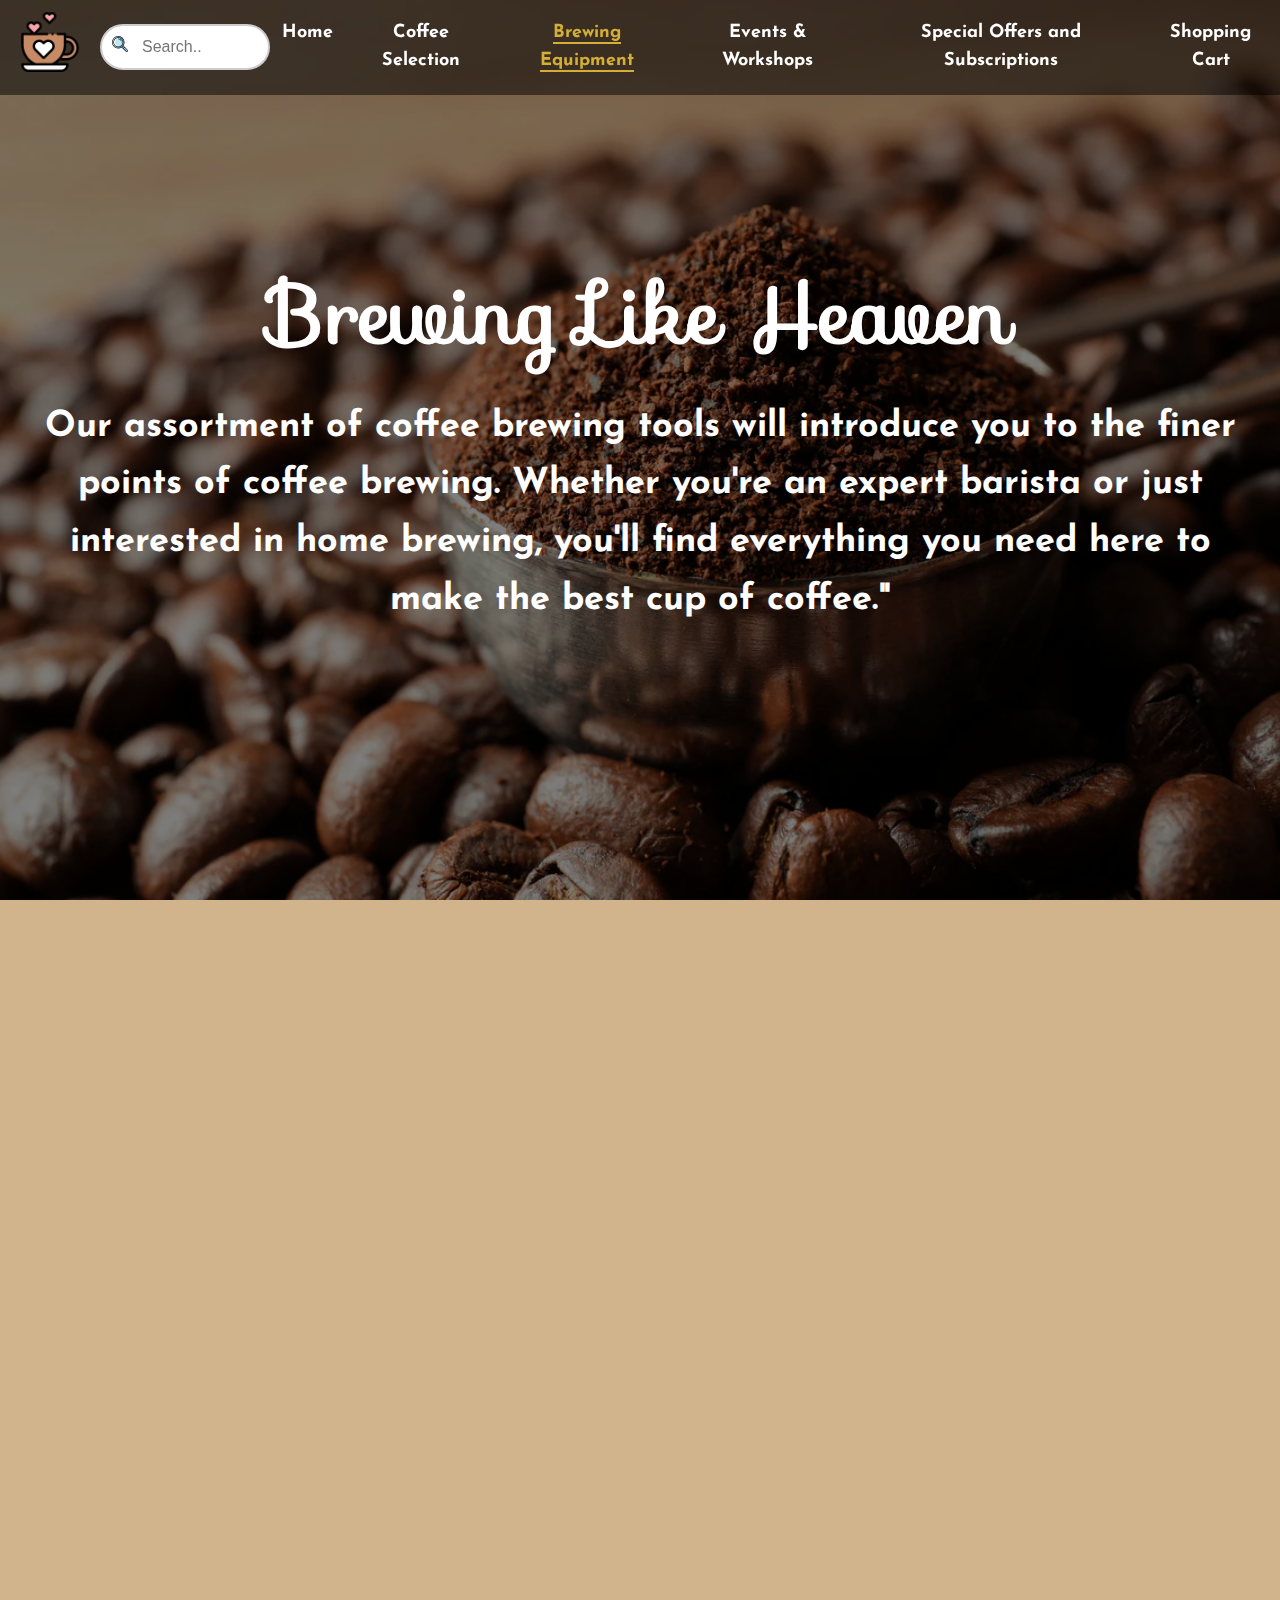
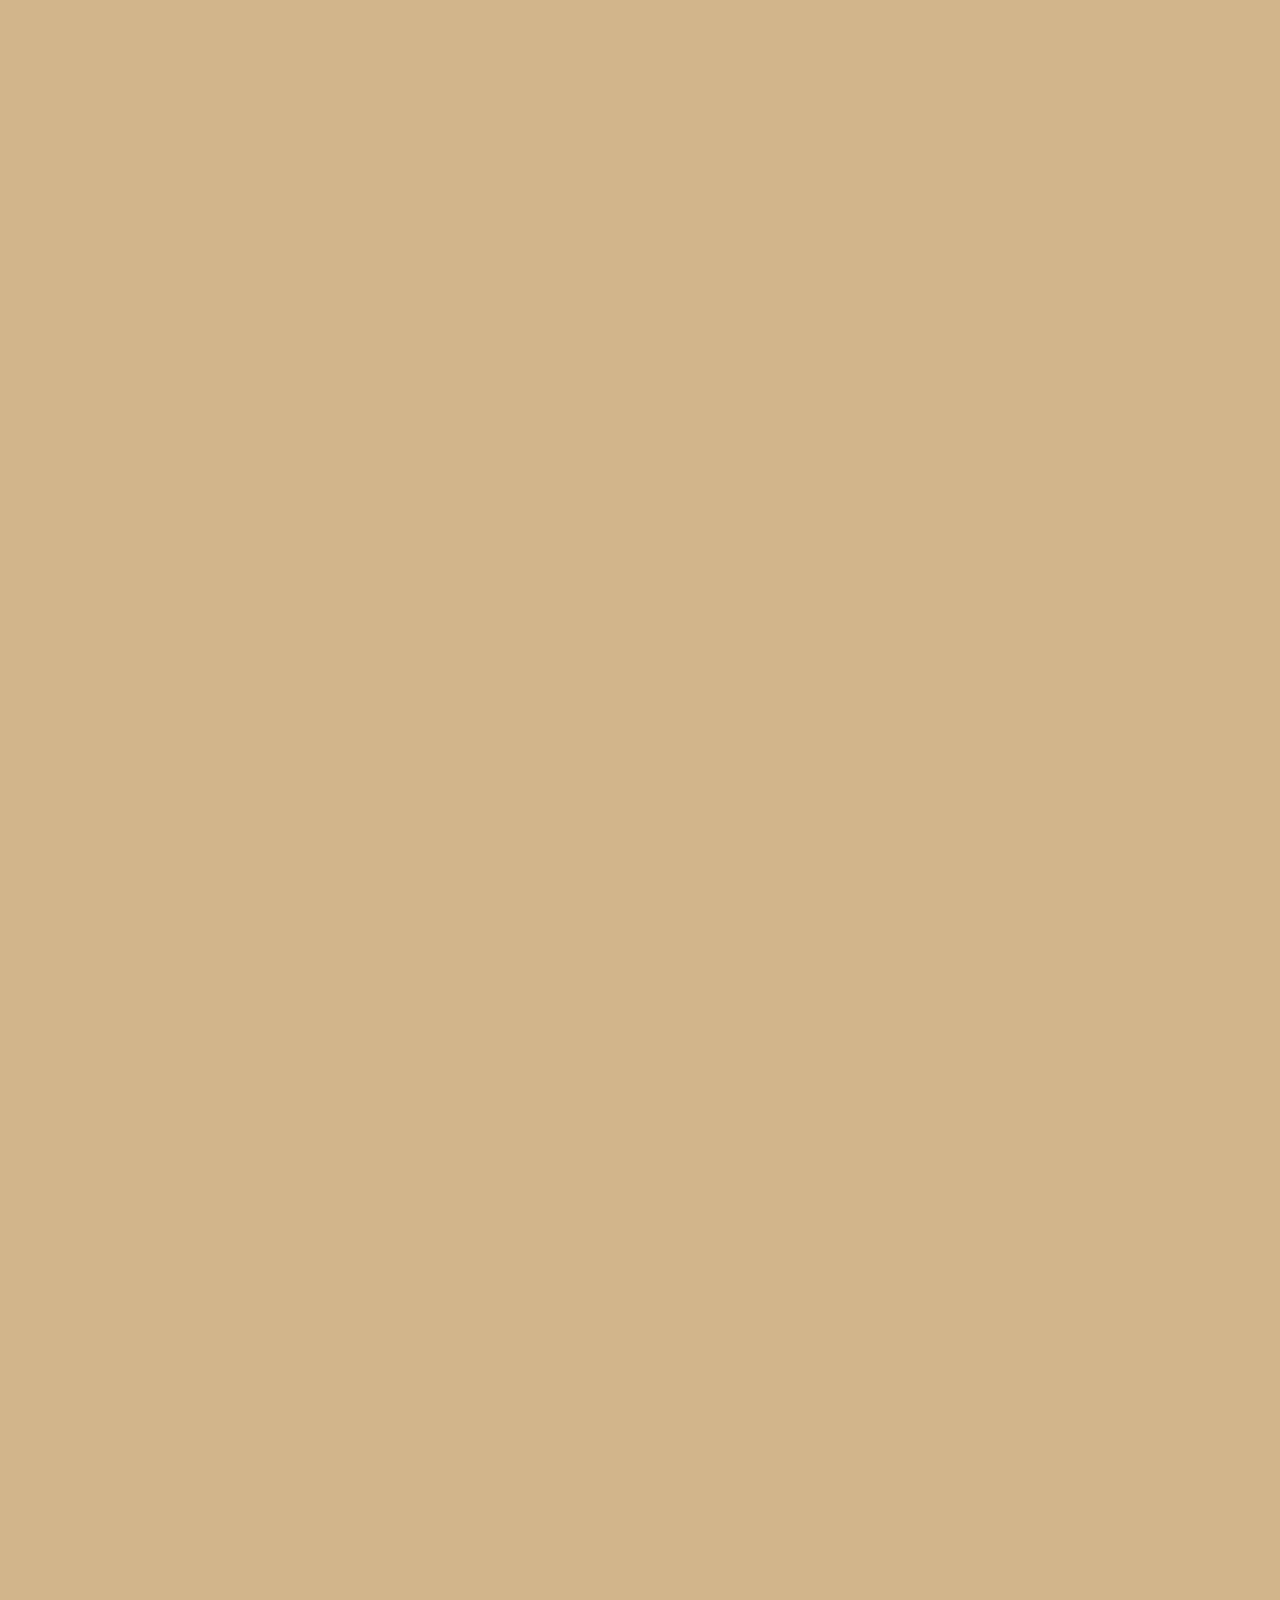
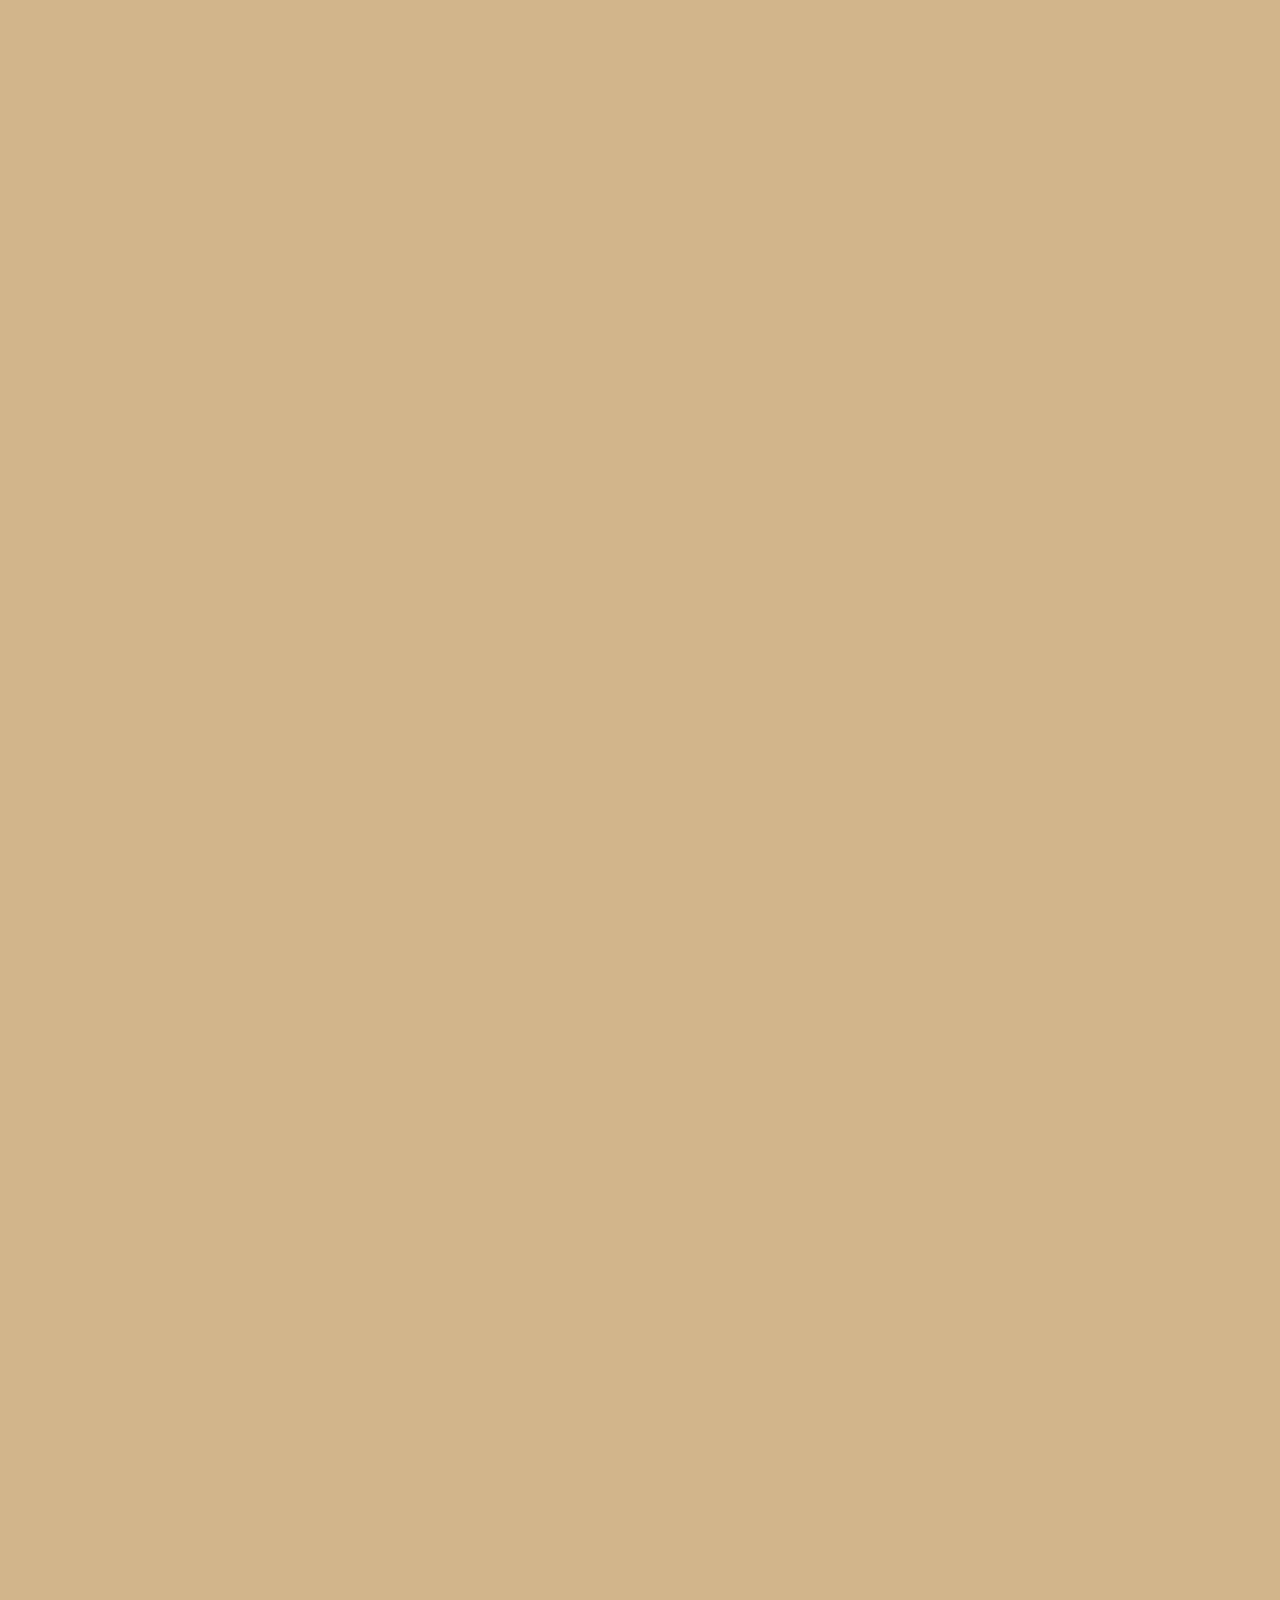
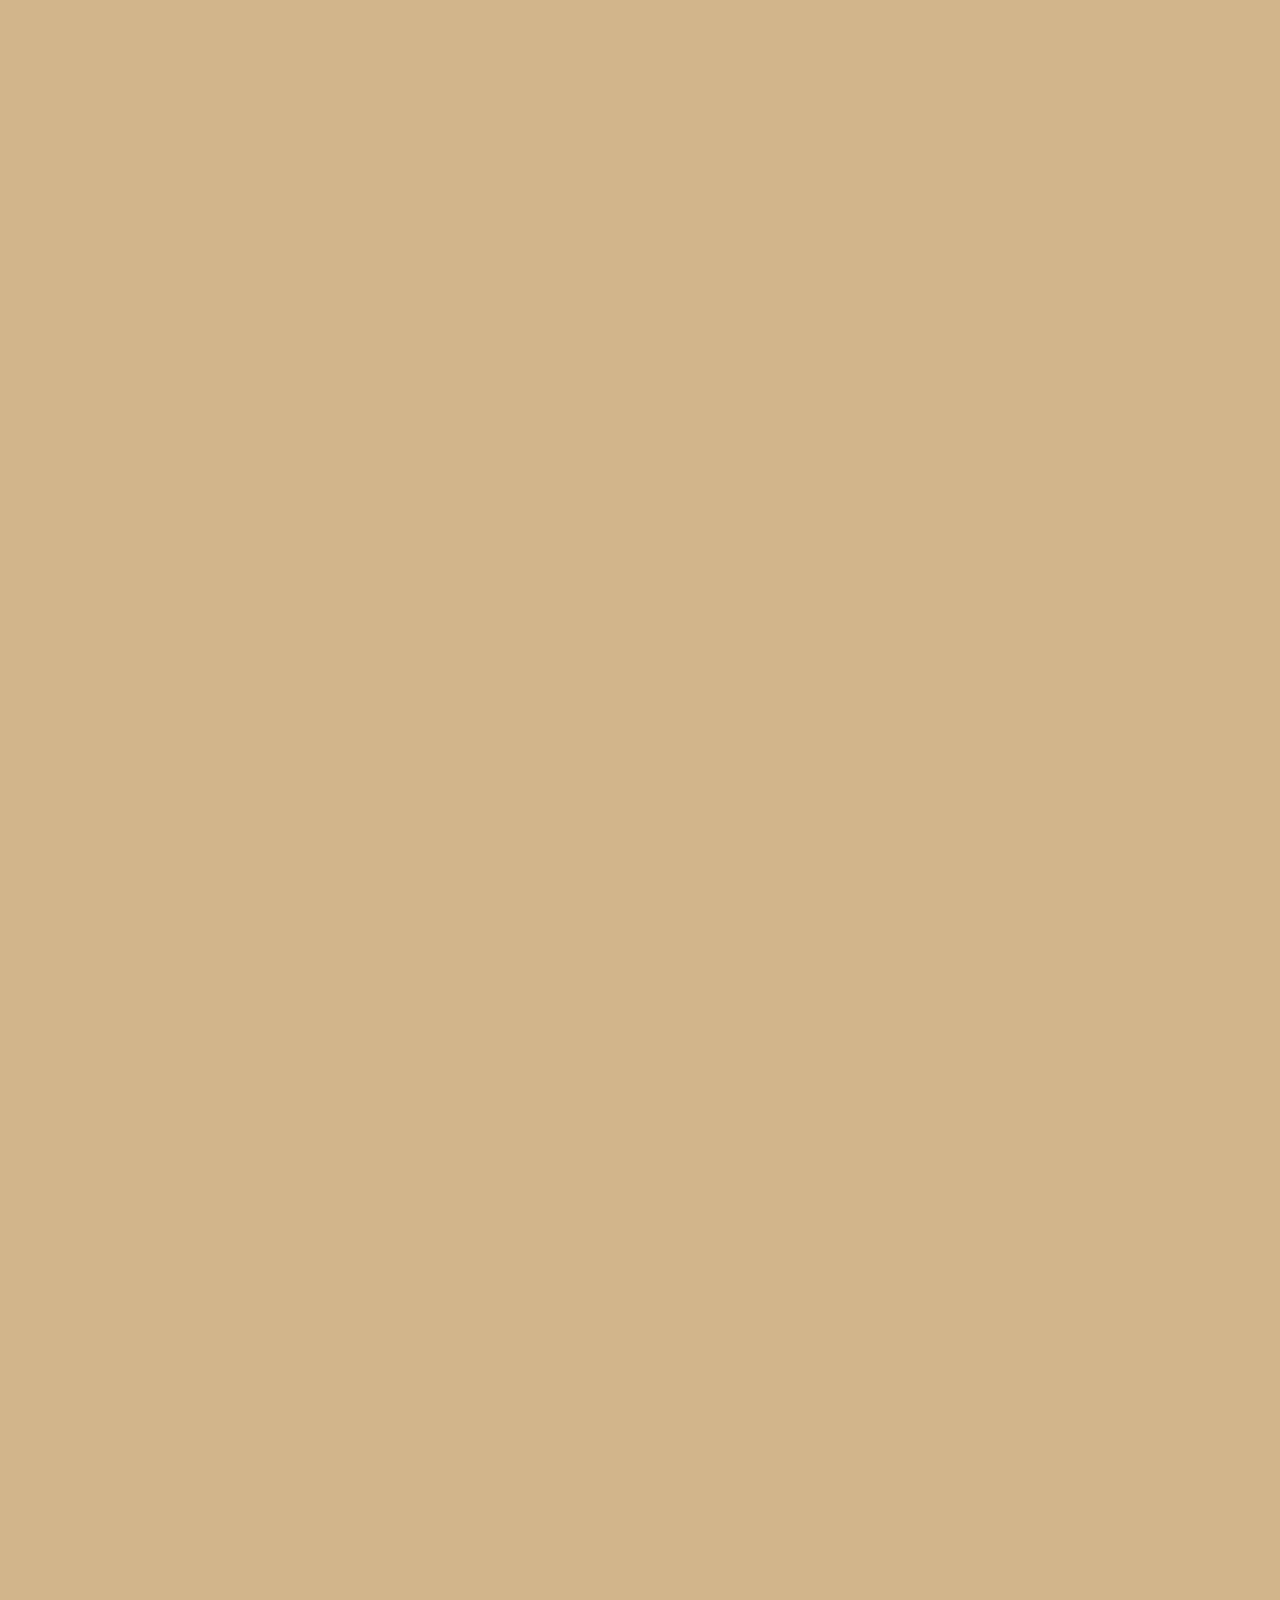
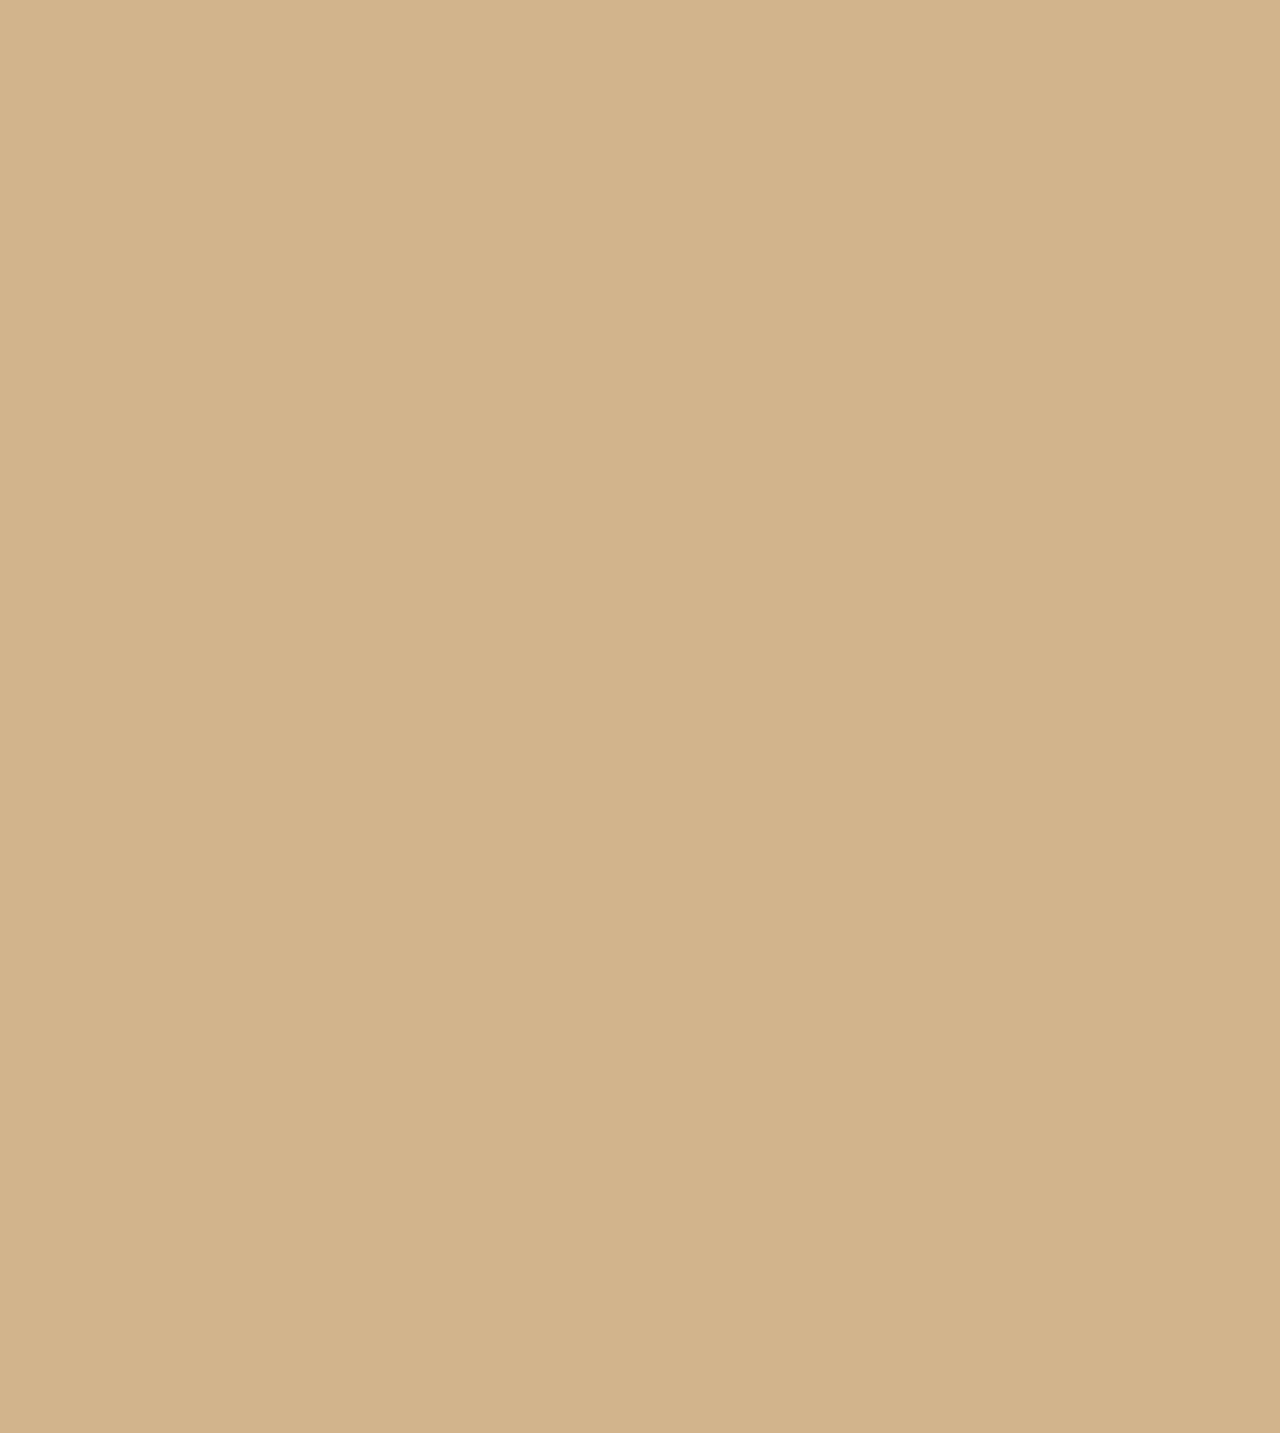
<file: brewing.html>
<!DOCTYPE html>
<html lang="en">
<head>
    <meta charset="UTF-8">
    <meta name="viewport" content="width=device-width, initial-scale=1.0">
    <title>Brewing Equipement</title>
    <link rel="stylesheet" href="style.css">
    <script src="linkactive.js"></script>
    <script src="menu.js"></script>
    <link rel="stylesheet" href="https://cdnjs.cloudflare.com/ajax/libs/font-awesome/6.0.0-beta3/css/all.min.css">
    <link href="https://fonts.googleapis.com/css2?family=Sofia&display=swap" rel="stylesheet">
    <link href="https://fonts.googleapis.com/css2?family=Josefin+Sans:ital,wght@0,100..700;1,100..700&family=Montserrat:ital,wght@0,100..900;1,100..900&display=swap" rel="stylesheet">
</head>
<body>
    <main>
        <header class="mainWelcome">
            <div class="brewing_overlay"></div>
            <div class="color-tint"></div>
                <h1>Brewing Like Heaven</h1>
                    <nav>
                        <div class="logo-tag">
                            <a href="index.html"><img src="image/coffee.png" alt="Bean Boutique Logo"></a>
                            <input type="text" name="search" placeholder="Search.."> <!-- Search Bar Added -->
                        </div>
                        <div class="menu-icon" onclick="toggleMenu()">&#9776;</div> <!-- Menu Icon for Mobile -->
                        <ul id="nav-list">
                            <li><a href="index.html" class="showactive-link">Home</a></li>
                            <li><a href="coffeeSelection.html" class="showactive-link">Coffee Selection</a></li>
                            <li><a href="brewing.html" class="showactive-link">Brewing Equipment</a></li>
                            <li><a href="workshop&event.html" class="showactive-link" >Events & Workshops</a></li>
                            <li><a href="subcription.html" class="showactive-link">Special Offers and Subscriptions</a></li>
                            <li><a href="cart.html" class="showactive-link">Shopping Cart</a></li>
                        </ul>
                    </nav>
                 <div class="welcome-text">
                    <p>Our assortment of coffee brewing tools will introduce you to the finer points of coffee brewing. Whether you're an expert barista or just interested in home brewing, you'll find everything you need here to make the best cup of coffee."</p>
                </div>
        </header>

        <br>
        <section class="coffeeCatalogueHeading">
            <h2>Coffee Brewing Equipment</h2>
            <hr>
            <h3>Coffee Maker</h3>
        </section>
        
        <!-- Coffee brewing Catalog Section -->
        <section class="coffee-catalog">
            <div class="coffee-item">
                <div class="coffee-photo">
                    <img src="image/coffee_drip_maker.webp" alt="Automatic Drip Coffee Maker">
                </div>
                <div class="coffee-details">
                    <h2>Automatic Drip Coffee Maker</h2>
                    <p class="description">Programmable machines that brew coffee by dripping hot water over coffee grounds, ideal for consistent, large-batch brewing. They contain automatic features like timers and auto shut-down for convenience.</p>
                    <p class="price">Price: $150.50</p>
                </div>
                <div class="coffee-selection-button-container">
                    <a href="#" class="coffee-button">View Details</a>
                    <a href="cart.html" class="coffee-button">Add to Cart</a>
                </div>
            </div>

            <div class="coffee-item">
                <div class="coffee-photo">
                    <img src="image/manual_drip_coffee_maker.webp" alt="Manual Drip Coffee Maker">
                </div>
                <div class="coffee-details">
                    <h2>Manual Drip Coffee Maker</h2>
                    <p class="description">Classic machines that use a drip method to brew large batches of coffee efficiently and easy to use. Perfect for everyday brewing with consistent flavor.</p>
                    <p class="price">Price: $120.65</p>
                </div>
                <div class="coffee-selection-button-container">
                    <a href="#" class="coffee-button">View Details</a>
                    <a href="cart.html" class="coffee-button">Add to Cart</a>
                </div>
            </div>

            <div class="coffee-item">
                <div class="coffee-photo">
                    <img src="image/Single-Serve_Coffee_Maker.jpg" alt="Single-Serve Coffee Maker">
                </div>
                <div class="coffee-details">
                    <h2>Single-Serve Coffee Maker</h2>
                    <p class="description">Compact and convenient machines designed to brew one cup at a time, offering personalized coffee with minimal waste.</p>
                    <p class="price">Price: $125.00</p>
                </div>
                <div class="coffee-selection-button-container">
                    <a href="#" class="coffee-button">View Details</a>
                    <a href="cart.html" class="coffee-button">Add to Cart</a>
                </div>
            </div>

            <div class="coffee-item">
                <div class="coffee-photo">
                    <img src="image/espresso_machine.jpg" alt="Espresso Machine">
                </div>
                <div class="coffee-details">
                    <h2>Espresso Machine</h2>
                    <p class="description">High-pressure machines for brewing rich, concentrated espresso shots. Ideal for coffee lovers who appreciate the art of espresso-making.</p>
                    <p class="price">Price: $230.50</p>
                </div>
                <div class="coffee-selection-button-container">
                    <a href="espressomachineDetail.html" class="coffee-button">View Details</a>
                    <a href="cart.html" class="coffee-button">Add to Card</a>
                </div>
            </div>

            <div class="coffee-item">
                <div class="coffee-photo">
                    <img src="image/french_presses.jpg" alt="French Press">
                </div>
                <div class="coffee-details">
                    <h2>French Press</h2>
                    <p class="description">A simple, manual brewing method that produces bold and robust coffee by steeping coarse grounds in hot water.</p>
                    <p class="price">Price: $40.00</p>
                </div>
                <div class="coffee-selection-button-container">
                    <a href="#" class="coffee-button">View Details</a>
                    <a href="cart.html" class="coffee-button">Add to Cart</a>
                </div>
            </div>

            <div class="coffee-item">
                <div class="coffee-photo">
                    <img src="image/nitro_cold_brew_coffee_maker.webp" alt="Nitro Cold Brew Coffee Maker">
                </div>
                <div class="coffee-details">
                    <h2>Nitro Cold Brew Coffee Maker</h2>
                    <p class="description">Infuses cold brew coffee with nitrogen to create a smooth, creamy texture with a frothy head. This method enhances the coffee’s natural flavors and results in a less acidic, velvety drink.</p>
                    <p class="price">Price: $150.00</p>
                </div>
                <div class="coffee-selection-button-container">
                    <a href="#" class="coffee-button">View Details</a>
                    <a href="cart.html" class="coffee-button">Add to Cart</a>
                </div>
            </div>

            <div class="coffee-item">
                <div class="coffee-photo">
                    <img src="image/siphon_coffee_maker.webp" alt="Siphon Coffee Maker">
                </div>
                <div class="coffee-details">
                    <h2>Siphon Coffee Maker</h2>
                    <p class="description">Also known as vacuum brewers, these machines use pressure and vacuum to brew coffee, resulting in a clean and aromatic cup.</p>
                    <p class="price">Price: $100.00</p>
                </div>
                <div class="coffee-selection-button-container">
                    <a href="#" class="coffee-button">View Details</a>
                    <a href="cart.html" class="coffee-button">Add to Cart</a>
                </div>
            </div>

            <div class="coffee-item">
                <div class="coffee-photo">
                    <img src="image/percolator.jpg" alt="Percolator">
                </div>
                <div class="coffee-details">
                    <h2>Percolator</h2>
                    <p class="description">A traditional coffee maker where water is heated and circulated through coffee grounds in a central chamber. The brewed coffee is collected in a separate pot.</p>
                    <p class="price">Price: $50.00</p>
                </div>
                <div class="coffee-selection-button-container">
                    <a href="#" class="coffee-button">View Details</a>
                    <a href="cart.html" class="coffee-button">Add to Cart</a>
                </div>
            </div>

            <div class="coffee-item">
                <div class="coffee-photo">
                    <img src="image/Vietnamese_Coffee_Maker.webp" alt="Vietnamese Coffee Maker (Phin)">
                </div>
                <div class="coffee-details">
                    <h2>Vietnamese Coffee Maker (Phin)</h2>
                    <p class="description">A small metal filter used to make Vietnamese coffee by dripping hot water through coffee grounds directly into a cup. Often used with sweetened condensed milk.</p>
                    <p class="price">Price: $20.00</p>
                </div>
                <div class="coffee-selection-button-container">
                    <a href="#" class="coffee-button">View Details</a>
                    <a href="cart.html" class="coffee-button">Add to Cart</a>
                </div>
            </div>

            <div class="coffee-item">
                <div class="coffee-photo">
                    <img src="image/Aeropress.webp" alt="Aeropress">
                </div>
                <div class="coffee-details">
                    <h2>Aeropress</h2>
                    <p class="description">A portable, manual coffee maker that uses air pressure to push hot water through coffee grounds, resulting in a strong and smooth coffee.</p>
                    <p class="price">Price: $40.00</p>
                </div>
                <div class="coffee-selection-button-container">
                    <a href="#" class="coffee-button">View Details</a>
                    <a href="cart.html" class="coffee-button">Add to Cart</a>
                </div>
            </div>

            <div class="coffee-item">
                <div class="coffee-photo">
                    <img src="image/Moka_Pot.webp" alt="Moka Pot">
                </div>
                <div class="coffee-details">
                    <h2>Moka Pot</h2>
                    <p class="description">A stovetop coffee maker that brews coffee by passing boiling water pressurized by steam through coffee grounds. It’s known for making a strong, espresso-like coffee.</p>
                    <p class="price">Price: $30.00</p>
                </div>
                <div class="coffee-selection-button-container">
                    <a href="#" class="coffee-button">View Details</a>
                    <a href="cart.html" class="coffee-button">Add to Cart</a>
                </div>
            </div>

            <div class="coffee-item">
                <div class="coffee-photo">
                    <img src="image/tukrish_coffee_maker.avif" alt="Automatic Tukrish Coffee Maker">
                </div>
                <div class="coffee-details">
                    <h2>Automatic Tukrish Coffee Maker</h2>
                    <p class="description">Brew authentic Turkish coffee effortlessly with this automatic maker. It handles heating and frothing for a rich, frothy cup.</p>
                    <p class="price">Price: $150.00</p>
                </div>
                <div class="coffee-selection-button-container">
                    <a href="#" class="coffee-button">View Details</a>
                    <a href="cart.html" class="coffee-button">Add to Cart</a>
                </div>
            </div>

            <div class="coffee-item">
                <div class="coffee-photo">
                    <img src="image/Coffee_Urn.avif" alt="Coffee Urn">
                </div>
                <div class="coffee-details">
                    <h2>Coffee Urn</h2>
                    <p class="description">Ideal for large gatherings, this coffee urn brews and keeps coffee hot for serving. Perfect for events and office use.</p>
                    <p class="price">Price: $80.00</p>
                </div>
                <div class="coffee-selection-button-container">
                    <a href="#" class="coffee-button">View Details</a>
                    <a href="cart.html" class="coffee-button">Add to Cart</a>
                </div>
            </div>

            <div class="coffee-item">
                <div class="coffee-photo">
                    <img src="image/clever_dripper.jpg" alt="Clever Dripper">
                </div>
                <div class="coffee-details">
                    <h2>Clever Dripper</h2>
                    <p class="description">Brew coffee with a blend of drip and immersion methods. Combines convenience with control over flavor extraction.</p>
                    <p class="price">Price: $25.00</p>
                </div>
                <div class="coffee-selection-button-container">
                    <a href="#" class="coffee-button">View Details</a>
                    <a href="cart.html" class="coffee-button">Add to Cart</a>
                </div>
            </div>

            <div class="coffee-item">
                <div class="coffee-photo">
                    <img src="image/Bean-to-Cup_Coffee_Maker.jpg" alt="Bean-to-Cup Coffee Maker">
                </div>
                <div class="coffee-details">
                    <h2>Bean to Cup Coffee Maker</h2>
                    <p class="description">Automatically grinds beans and brews coffee in one machine. Offers convenience and fresh flavor with each cup.</p>
                    <p class="price">Price: $500.00</p>
                </div>
                <div class="coffee-selection-button-container">
                    <a href="#" class="coffee-button">View Details</a>
                    <a href="cart.html" class="coffee-button">Add to Cart</a>
                </div>
            </div>

        </section>

        <hr>
        <section class="coffeeCatalogueHeading">
            <br>
            <h3>Grinders</h3>
        </section>
        <section class="coffee-catalog">
            <!-- Iced Latte -->
            <div class="coffee-item">
                <div class="coffee-photo">
                    <img src="image/blade_grinder_with_motor.jpg" alt="Blade Grinder">
                </div>
                <div class="coffee-details">
                    <h2>Blade Grinder</h2>
                    <p class="description">Affordable grinders that use spinning blades to grind coffee beans. Best for beginners seeking a quick and easy grind.</p>
                    <p class="price">Price: $20.00</p>
                </div>
                <div class="coffee-selection-button-container">
                    <a href="#" class="coffee-button">View Details</a>
                    <a href="cart.html" class="coffee-button">Add to Cart</a>
                </div>
            </div>

            <div class="coffee-item">
                <div class="coffee-photo">
                    <img src="image/burr_grinder.webp" alt="Burr Grinder">
                </div>
                <div class="coffee-details">
                    <h2>Burr Grinder</h2>
                    <p class="description">High-quality grinders that crush beans between burrs for a uniform grind size, enhancing flavor extraction and consistency.</p>
                    <p class="price">Price: $50.00</p>
                </div>
                <div class="coffee-selection-button-container">
                    <a href="#" class="coffee-button">View Details</a>
                    <a href="cart.html" class="coffee-button">Add to Cart</a>
                </div>
            </div>

            <div class="coffee-item">
                <div class="coffee-photo">
                    <img src="image/Manual_Grinder.jpg" alt="Manual Grinder">
                </div>
                <div class="coffee-details">
                    <h2>Manual Grinder</h2>
                    <p class="description">Hand-operated grinders that allow precise control over grind size, perfect for coffee aficionados who enjoy the tactile experience of grinding beans.</p>
                    <p class="price">Price: $30.00</p>
                </div>
                <div class="coffee-selection-button-container">
                    <a href="#" class="coffee-button">View Details</a>
                    <a href="cart.html" class="coffee-button">Add to Cart</a>
                </div>
            </div>

        </section>

        <hr>
        <section class="coffeeCatalogueHeading">
            <br>
            <h3>Accessories</h3>
        </section>
        <section class="coffee-catalog">
            <!-- Iced Latte -->
            <div class="coffee-item">
                <div class="coffee-photo">
                    <img src="image/stainless-steel-permanent-filter-coffee-maker-permanent-filter-borosilicate-glass.jpg.webp" alt="Stainless Steel Filter">
                </div>
                <div class="coffee-details">
                    <h2>Stainless Steel Filter</h2>
                    <p class="description">Filters that trap coffee grounds, ensuring a clean and smooth cup of coffee.</p>
                    <p class="price">Price: $20.00</p>
                </div>
                <div class="coffee-selection-button-container">
                    <a href="#" class="coffee-button">View Details</a>
                    <a href="cart.html" class="coffee-button">Add to Cart</a>
                </div>
            </div>

            <div class="coffee-item">
                <div class="coffee-photo">
                    <img src="image/Frother.jpg" alt="Frothers">
                </div>
                <div class="coffee-details">
                    <h2>Frother</h2>
                    <p class="description">Handheld or electric devices that whip milk into a frothy texture, ideal for creating lattes and cappuccinos at home.</p>
                    <p class="price">Price: $15.00</p>
                </div>
                <div class="coffee-selection-button-container">
                    <a href="#" class="coffee-button">View Details</a>
                    <a href="cart.html" class="coffee-button">Add to Cart</a>
                </div>
            </div>

            <div class="coffee-item">
                <div class="coffee-photo">
                    <img src="image/carafe.webp" alt="Carafe">
                </div>
                <div class="coffee-details">
                    <h2>Carafe</h2>
                    <p class="description">Elegant containers designed to hold and serve brewed coffee while maintaining optimal temperature and flavor.</p>
                    <p class="price">Price: $30.00</p>
                </div>
                <div class="coffee-selection-button-container">
                    <a href="#" class="coffee-button">View Details</a>
                    <a href="cart.html" class="coffee-button">Add to Cart</a>
                </div>
            </div>

            <div class="coffee-item">
                <div class="coffee-photo">
                    <img src="image/goose_neck.webp" alt="Gooseneck Kettle">
                </div>
                <div class="coffee-details">
                    <h2>Gooseneck Kettle</h2>
                    <p class="description">Precision kettles equipped with temperature controls, designed for brewing techniques like pour-over and French press.</p>
                    <p class="price">Price: $80.00</p>
                </div>
                <div class="coffee-selection-button-container">
                    <a href="#" class="coffee-button">View Details</a>
                    <a href="cart.html" class="coffee-button">Add to Cart</a>
                </div>
            </div> 

        </section>
        <hr>

        <footer class="footer">
            <div class="footer-grid">
              <div class="footer-column">
                <h4>Contact Us</h4>
                <p><strong>Our shop located near Kyike Ka San Pagoda Road, Sa/Ka, Ward Thingangyun.</strong></p>
                <p><strong>+959-777-213-467</strong></p>
                <p><strong>beanBotiqueCoffee@gmail.com</strong></p>
              </div>
              <div class="footer-column">
                <h4>Explore Our Coffee</h4>
                <ul>
                    <li><a href="index.html">Home</a></li>
                    <li><a href="coffeeSelection.html">Coffee Selection</a></li>
                    <li><a href="brewing.html">Brewing Equipment</a></li>
                    <li><a href="workshop&event.html">Events & Workshops</a></li>
                    <li><a href="subcription.html">Special Offers and Subscriptions</a></li>
                    <li><a href="cart.html">Shopping Cart</a></li>
                </ul>
              </div>
              <div class="footer-column">
                <h4>Follow Us On</h4>
                <div class="social-icons">
                  <a href="https://facebook.com" target="_blank"><i class="fab fa-facebook-f"></i></a>
                  <a href="https://instagram.com" target="_blank"><i class="fab fa-instagram"></i></a>
                  <a href="https://twitter.com" target="_blank"><i class="fab fa-twitter"></i></a>
                </div>
              </div>
            </div>
            <div class="footer-copyright">
                <p>&copy; 2024 Bean Boutique Coffee Shop. All rights reserved.</p>
              </div>
        </footer>
    </main>
</body>
</html>
</file>
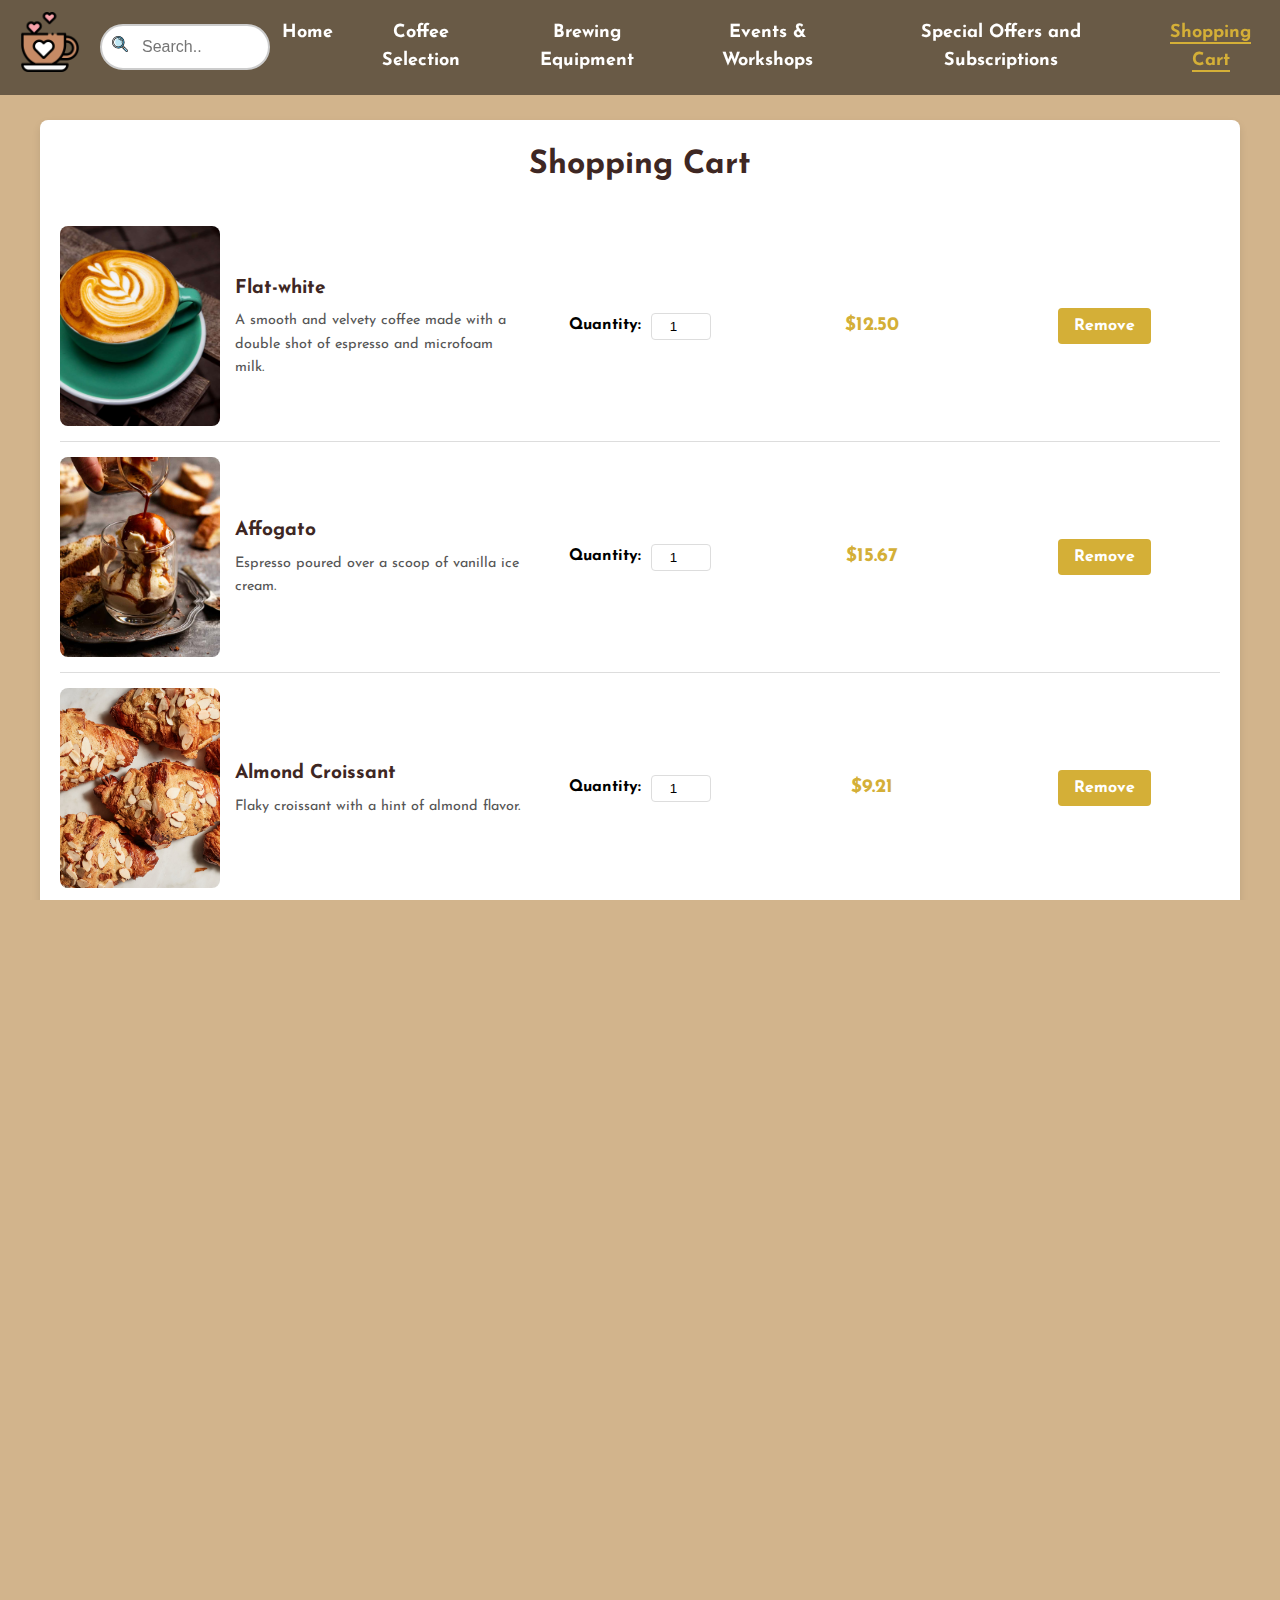
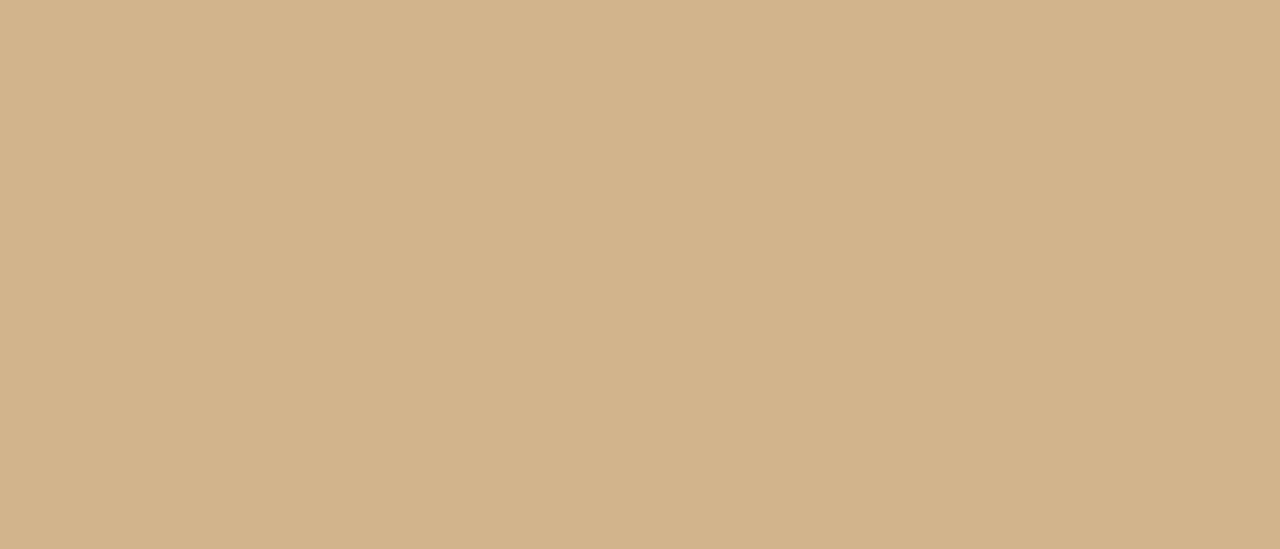
<file: cart.html>
<!DOCTYPE html>
<html lang="en">
<head>
    <meta charset="UTF-8">
    <meta name="viewport" content="width=device-width, initial-scale=1.0">
    <title>Shopping Cart</title>
    <link rel="stylesheet" href="style.css">
    <script src="linkactive.js"></script>
    <script src="menu.js"></script>
    <link rel="stylesheet" href="https://cdnjs.cloudflare.com/ajax/libs/font-awesome/6.0.0-beta3/css/all.min.css">
    <link href="https://fonts.googleapis.com/css2?family=Sofia&display=swap" rel="stylesheet">
    <link href="https://fonts.googleapis.com/css2?family=Josefin+Sans:ital,wght@0,100..700;1,100..700&family=Montserrat:ital,wght@0,100..900;1,100..900&display=swap" rel="stylesheet">
</head>
<body>
    <main>
        <header>
            <nav>
                <div class="logo-tag">
                    <a href="index.html"><img src="image/coffee.png" alt="Bean Boutique Logo"></a>
                    <input type="text" name="search" placeholder="Search.."> 
                </div>
                <div class="menu-icon" onclick="toggleMenu()">&#9776;</div> <!-- Menu Icon for Mobile -->
                <ul id="nav-list">
                    <li><a href="index.html" class="showactive-link">Home</a></li>
                    <li><a href="coffeeSelection.html" class="showactive-link">Coffee Selection</a></li>
                    <li><a href="brewing.html" class="showactive-link">Brewing Equipment</a></li>
                    <li><a href="workshop&event.html" class="showactive-link" >Events & Workshops</a></li>
                    <li><a href="subcription.html" class="showactive-link">Special Offers and Subscriptions</a></li>
                    <li><a href="cart.html" class="showactive-link">Shopping Cart</a></li>
                </ul>
            </nav>
        </header>
        <section>
            <div class="shopping-cart">
                <h2>Shopping Cart</h2>
            
                <div class="cart-items">
    
                    <div class="cart-item">
                        <div class="item-info">
                            <img src="image/Flat-white.jpg" alt="Flat-white">
                            <div class="item-details">
                                <h4>Flat-white</h4>
                                <p>A smooth and velvety coffee made with a double shot of espresso and microfoam milk.</p>
                            </div>
                        </div>
                        <div class="item-quantity">
                            <label for="quantity1">Quantity:</label>
                            <input type="number" id="quantity1" name="quantity" value="1" min="1">
                        </div>
                        <div class="item-price">
                            <p>$12.50</p>
                        </div>
                        <div class="item-remove">
                            <button>Remove</button>
                        </div>
                    </div>
    
                    <div class="cart-item">
                        <div class="item-info">
                            <img src="image/Affogato_0.jpg" alt="Affogato">
                            <div class="item-details">
                                <h4>Affogato</h4>
                                <p>Espresso poured over a scoop of vanilla ice cream.</p>
                            </div>
                        </div>
                        <div class="item-quantity">
                            <label for="quantity2">Quantity:</label>
                            <input type="number" id="quantity2" name="quantity" value="1" min="1">
                        </div>
                        <div class="item-price">
                            <p>$15.67</p>
                        </div>
                        <div class="item-remove">
                            <button>Remove</button>
                        </div>
                    </div>

                    <div class="cart-item">
                        <div class="item-info">
                            <img src="image/almond_croissant.jpg" alt="Almond Croissant">
                            <div class="item-details">
                                <h4>Almond Croissant</h4>
                                <p>Flaky croissant with a hint of almond flavor.</p>
                            </div>
                        </div>
                        <div class="item-quantity">
                            <label for="quantity3">Quantity:</label>
                            <input type="number" id="quantity3" name="quantity" value="1" min="1">
                        </div>
                        <div class="item-price">
                            <p>$9.21</p>
                        </div>
                        <div class="item-remove">
                            <button>Remove</button>
                        </div>
                    </div>

                    <div class="cart-item">
                        <div class="item-info">
                            <img src="image/clever_dripper.jpg" alt="Clever Dripper">
                            <div class="item-details">
                                <h4>Clever Dripper</h4>
                                <p>Brew coffee with a blend of drip and immersion methods. Combines convenience with control over flavor extraction.</p>
                            </div>
                        </div>
                        <div class="item-quantity">
                            <label for="quantity4">Quantity:</label>
                            <input type="number" id="quantity4" name="quantity" value="1" min="1">
                        </div>
                        <div class="item-price">
                            <p>$25.00</p>
                        </div>
                        <div class="item-remove">
                            <button>Remove</button>
                        </div>
                    </div>

                    <div class="cart-item">
                        <div class="item-info">
                            <img src="image/espresso_machine.jpg" alt="Espresso Machine">
                            <div class="item-details">
                                <h4>Espresso Machine</h4>
                                <p>High-pressure machines for brewing rich, concentrated espresso shots. Ideal for coffee lovers who appreciate the art of espresso-making.</p>
                            </div>
                        </div>
                        <div class="item-quantity">
                            <label for="quantity5">Quantity:</label>
                            <input type="number" id="quantity5" name="quantity" value="1" min="1">
                        </div>
                        <div class="item-price">
                            <p>$230.50</p>
                        </div>
                        <div class="item-remove">
                            <button>Remove</button>
                        </div>
                    </div>

                    <div class="cart-item">
                        <div class="item-info">
                            <img src="image/espresso_bean.jpg" alt="Espresso Beans">
                            <div class="item-details">
                                <h4>Espresso Beans</h4>
                                <p>Smooth and aromatic, offering a balanced flavor. Available in whole bean or ground.</p>
                            </div>
                        </div>
                        <div class="item-quantity">
                            <label for="quantity6">Quantity:</label>
                            <input type="number" id="quantity6" name="quantity" value="1" min="1">
                        </div>
                        <div class="item-price">
                            <p>$15.99</p>
                        </div>
                        <div class="item-remove">
                            <button>Remove</button>
                        </div>
                    </div>
            
                </div>
            
                <div class="total-summary">
                    <p>Total: <span>$308.87</span></p>
                    <a href="£" class="total-btn">Order Now!</a>
                </div>
            </div>
        </section>

        <footer class="footer">
            <div class="footer-grid">
              <div class="footer-column">
                <h4>Contact Us</h4>
                <p><strong>Our shop located near Kyike Ka San Pagoda Road, Sa/Ka, Ward Thingangyun.</strong></p>
                <p><strong>+959-777-213-467</strong></p>
                <p><strong>beanBotiqueCoffee@gmail.com</strong></p>
              </div>
              <div class="footer-column">
                <h4>Explore Our Coffee</h4>
                <ul>
                    <li><a href="index.html">Home</a></li>
                    <li><a href="coffeeSelection.html">Coffee Selection</a></li>
                    <li><a href="brewing.html">Brewing Equipment</a></li>
                    <li><a href="workshop&event.html">Events & Workshops</a></li>
                    <li><a href="subcription.html">Special Offers and Subscriptions</a></li>
                    <li><a href="cart.html">Shopping Cart</a></li>
                </ul>
              </div>
              <div class="footer-column">
                <h4>Follow Us On</h4>
                <div class="social-icons">
                  <a href="https://facebook.com" target="_blank"><i class="fab fa-facebook-f"></i></a>
                  <a href="https://instagram.com" target="_blank"><i class="fab fa-instagram"></i></a>
                  <a href="https://twitter.com" target="_blank"><i class="fab fa-twitter"></i></a>
                </div>
              </div>
            </div>
            <div class="footer-copyright">
                <p>&copy; 2024 Bean Boutique Coffee Shop. All rights reserved.</p>
              </div>
        </footer>  
    </main>

</body>
</html>
</file>
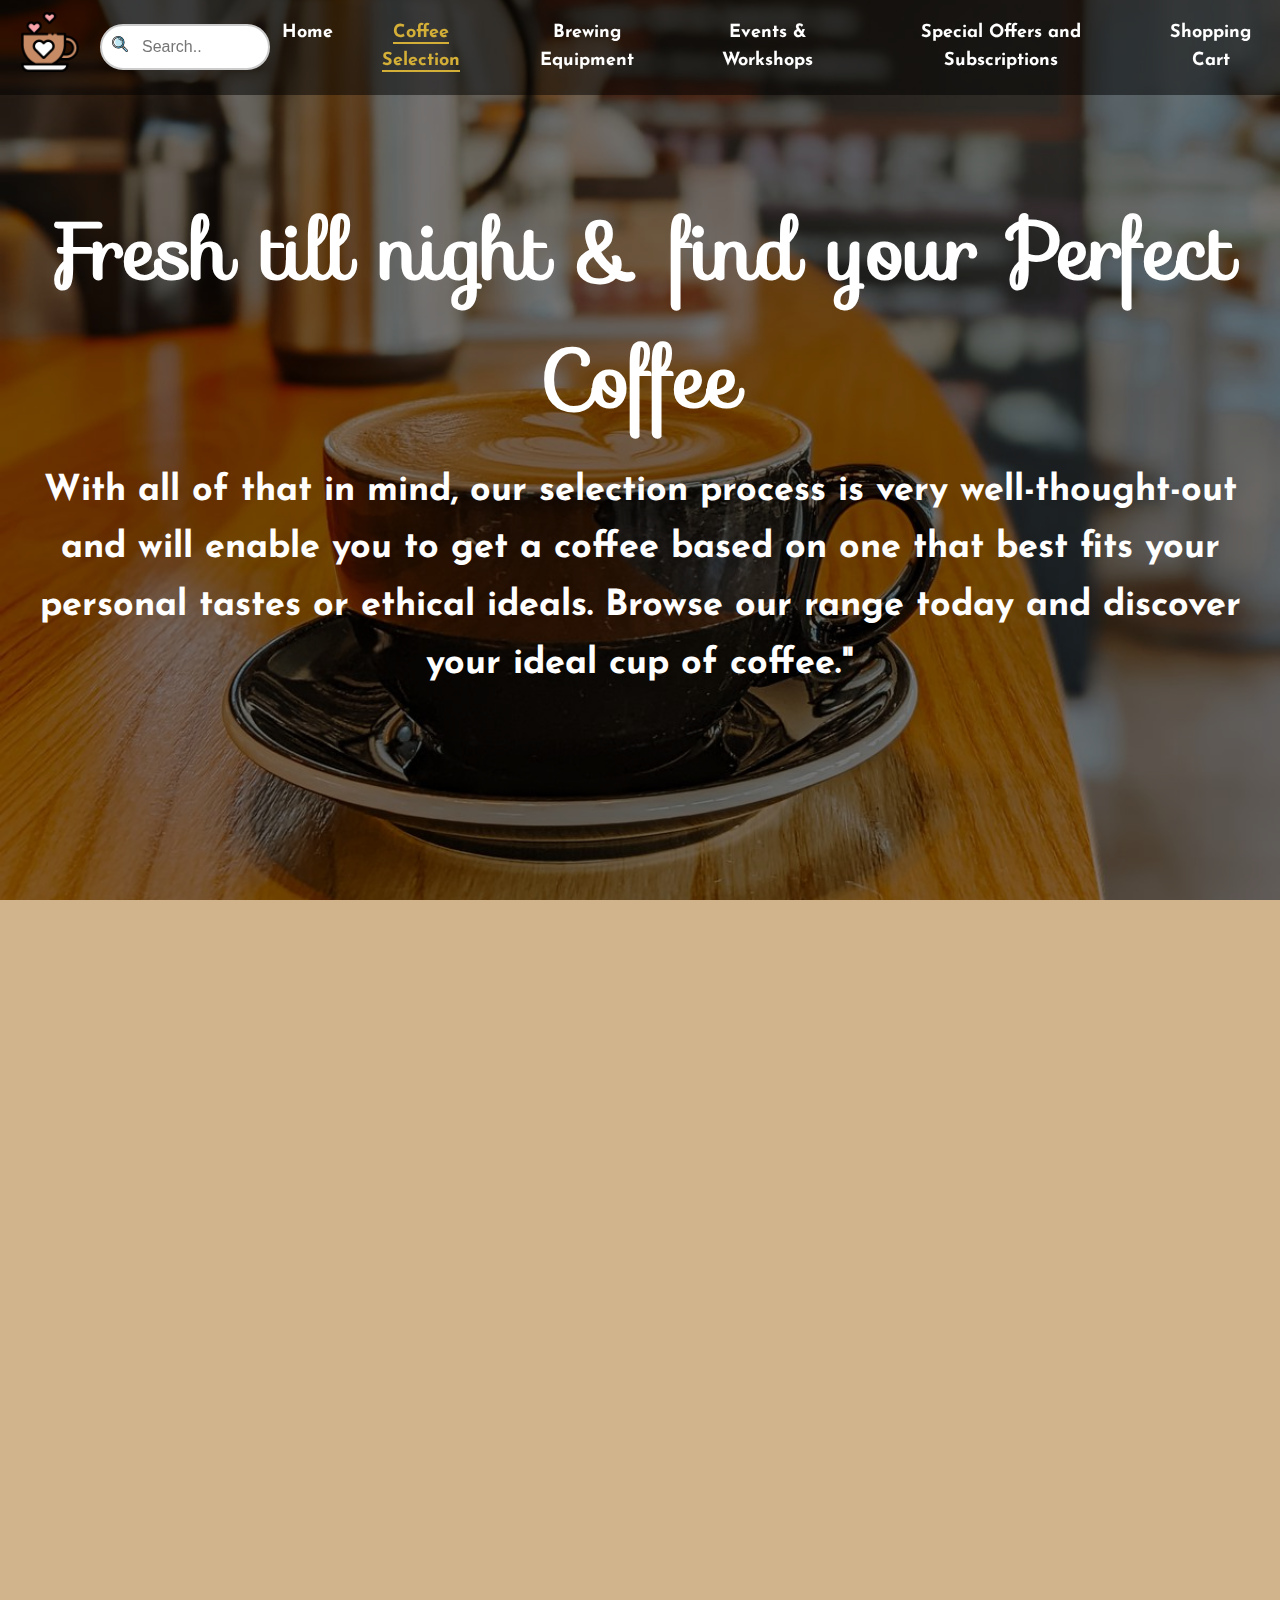
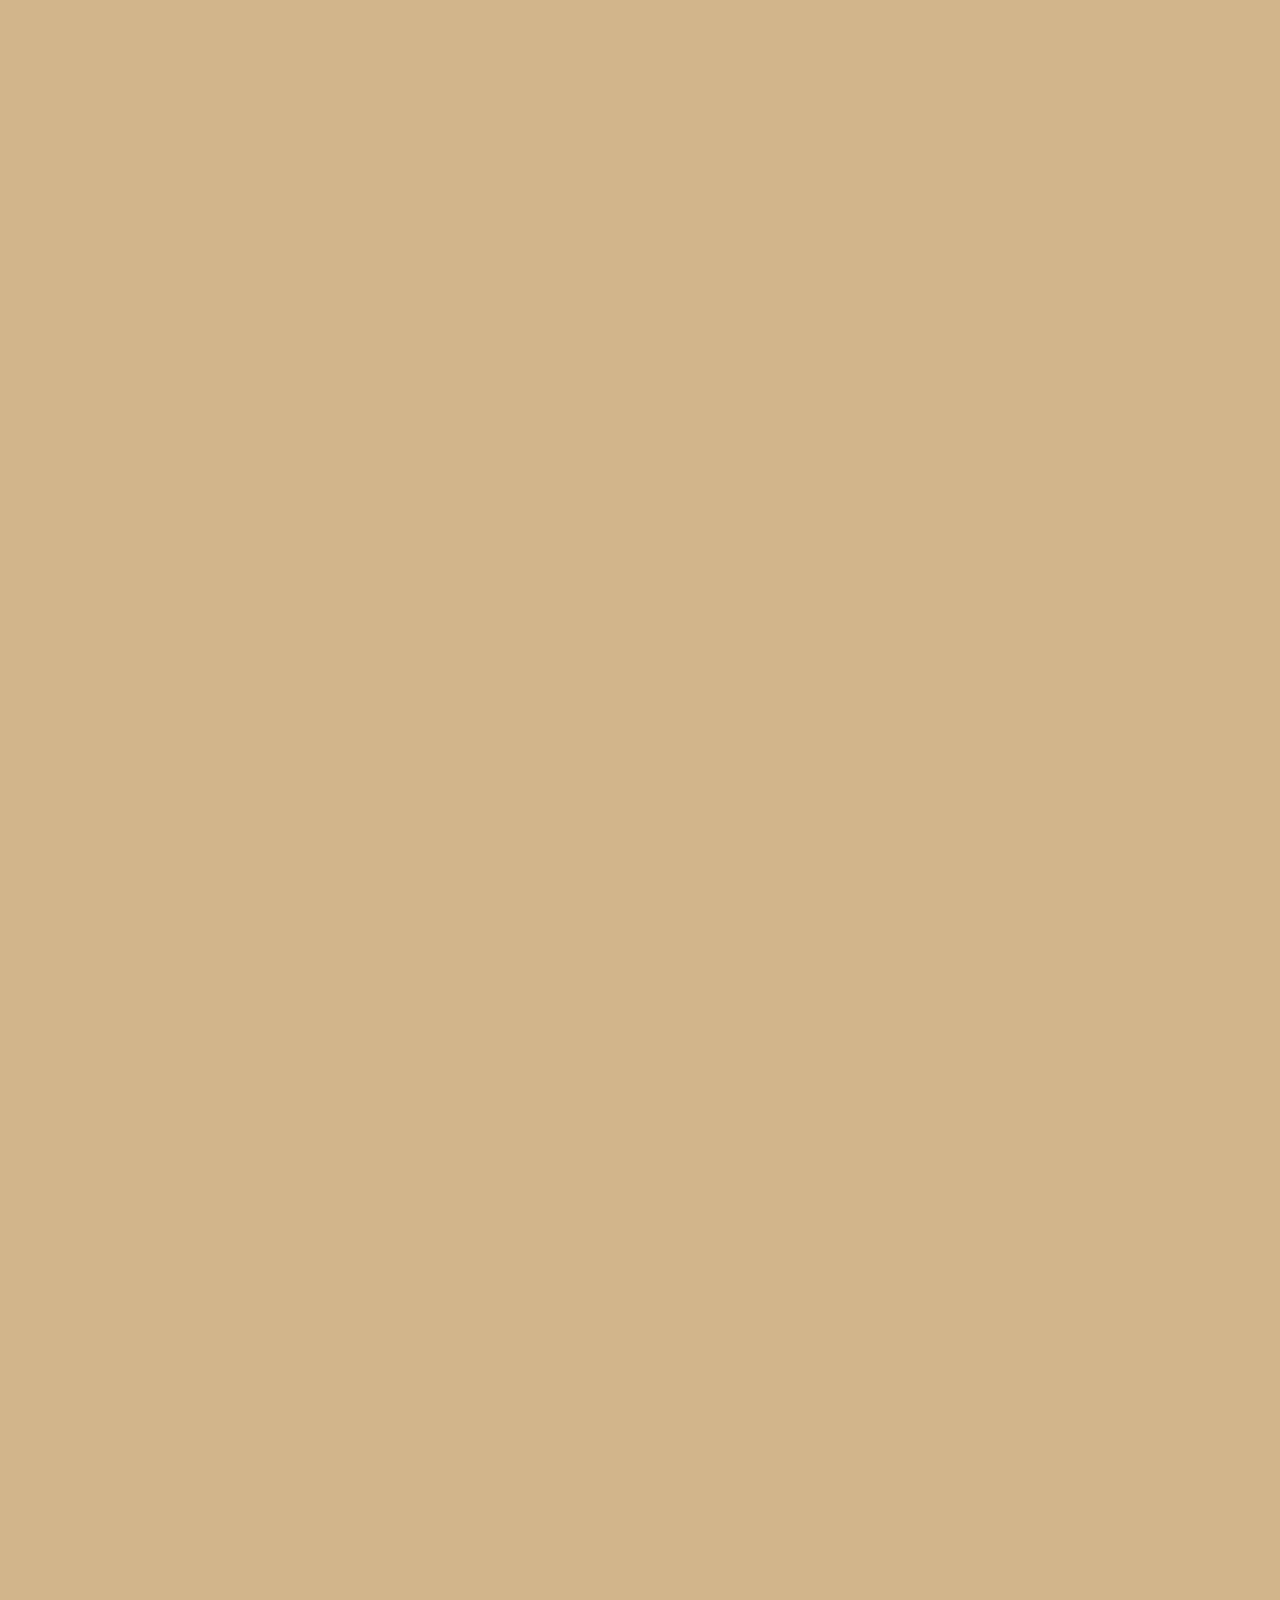
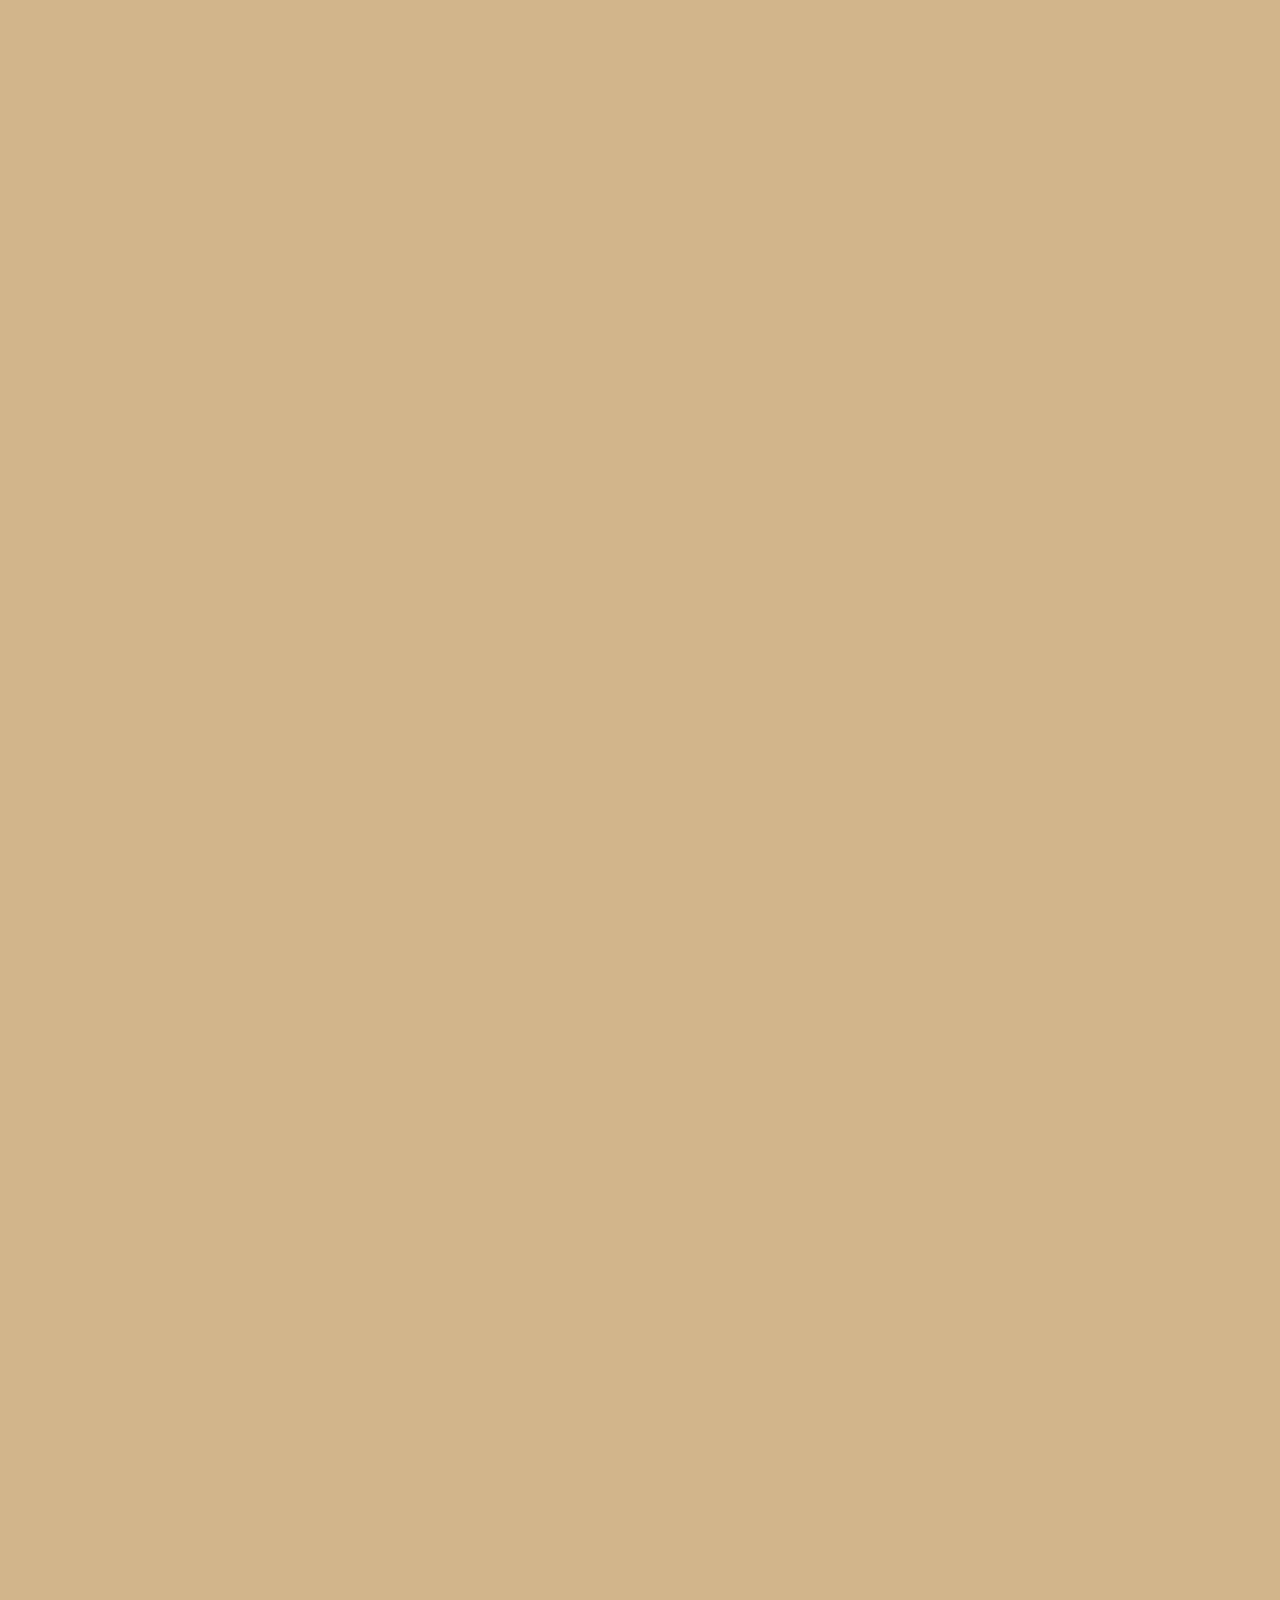
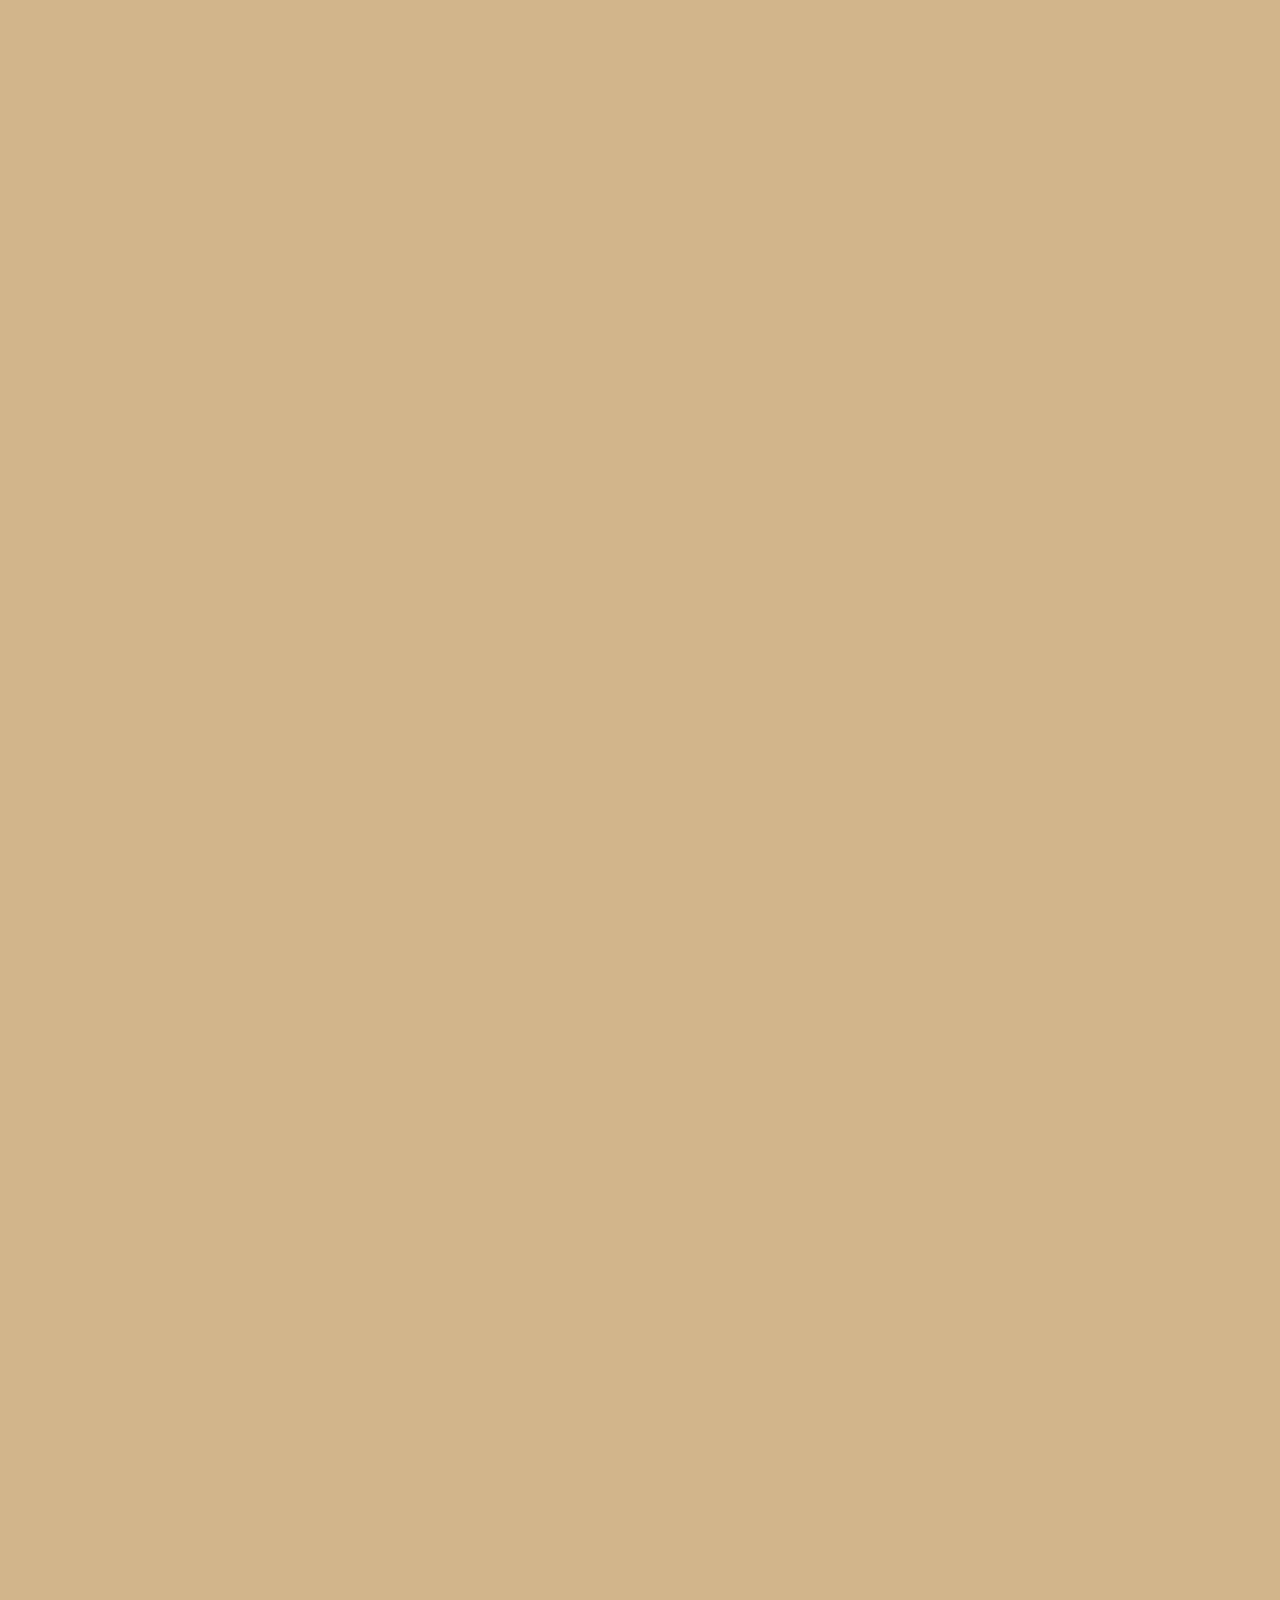
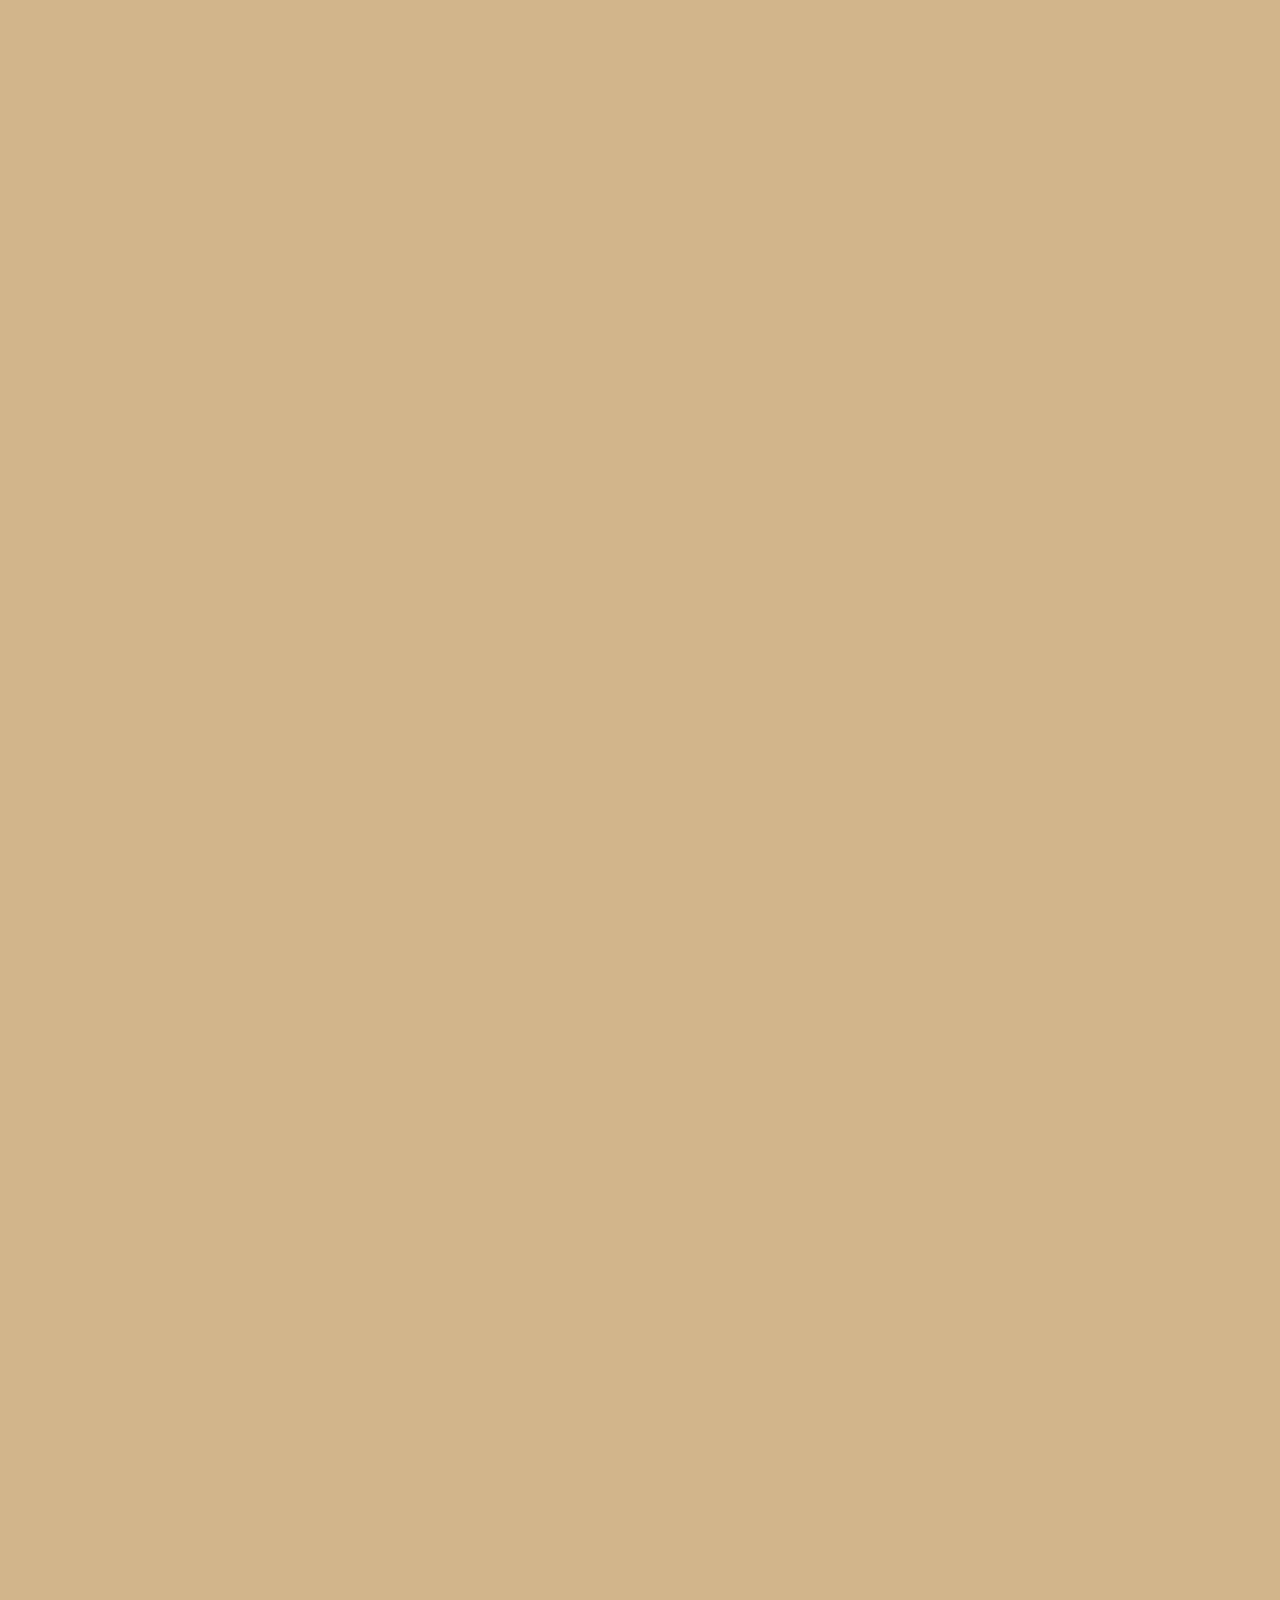
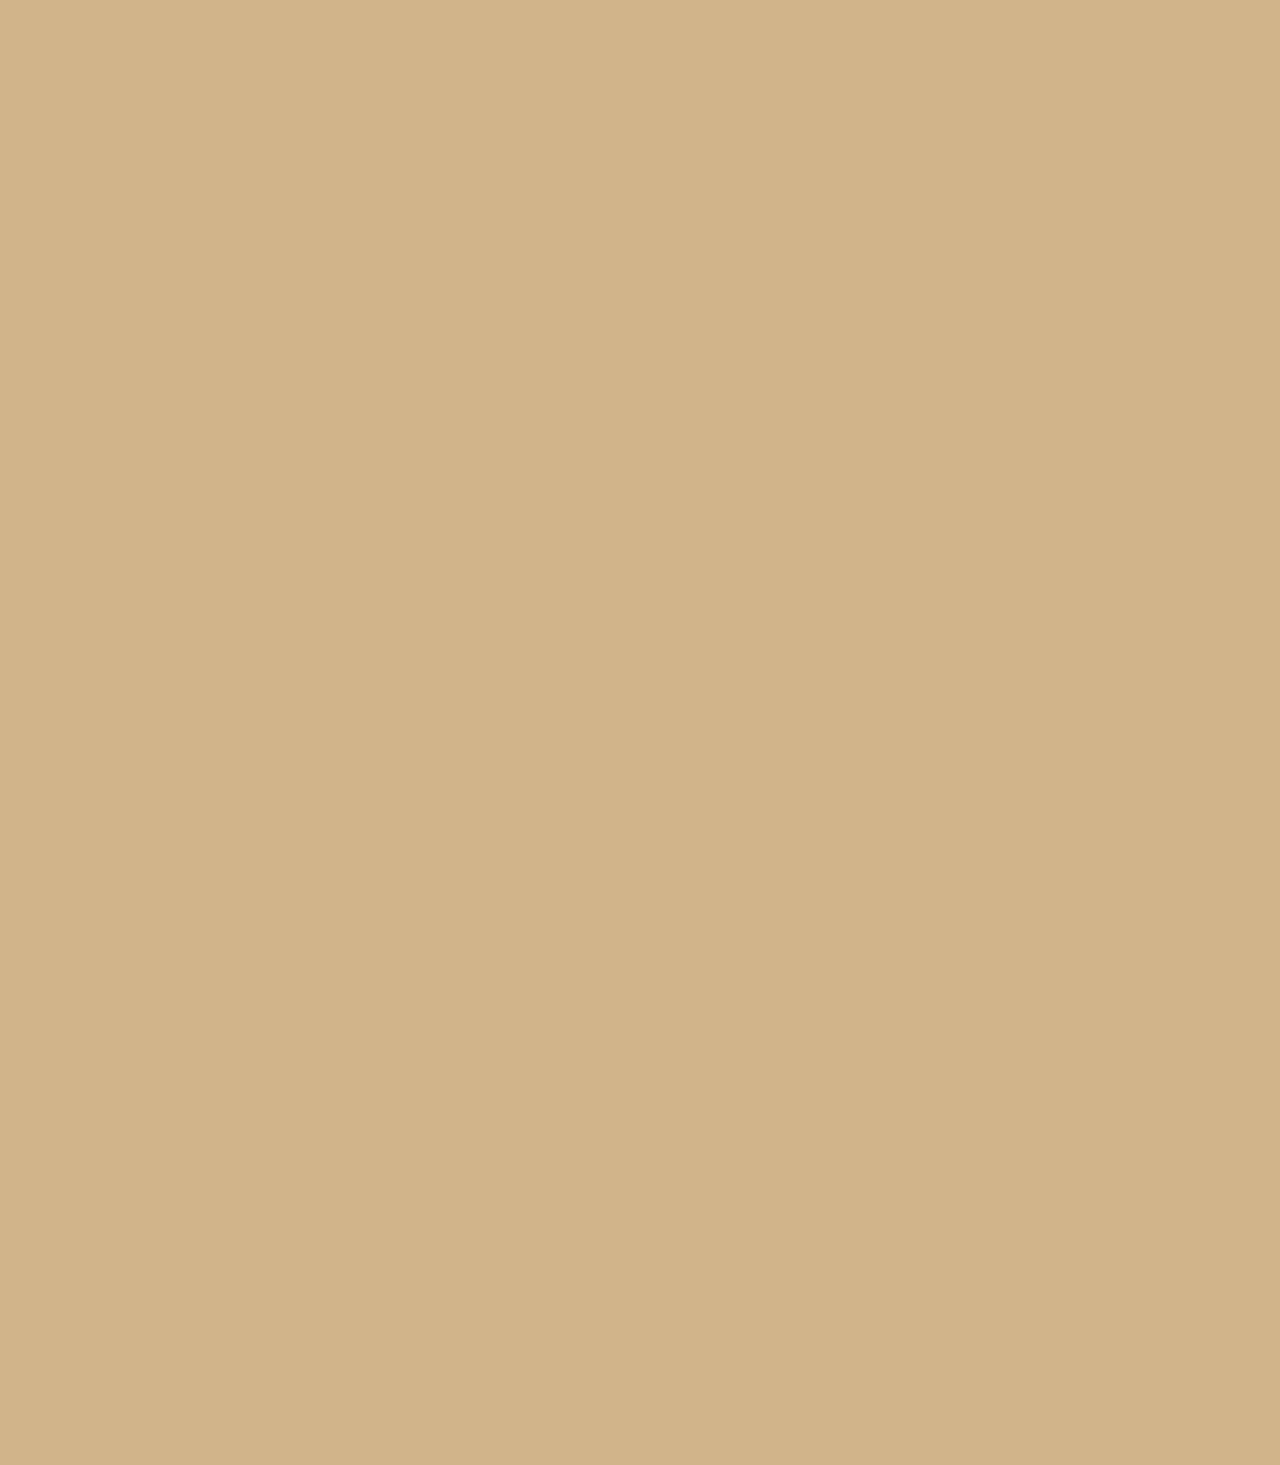
<file: coffeeSelection.html>
<!DOCTYPE html>
<html lang="en">
<head>
    <meta charset="UTF-8">
    <meta name="viewport" content="width=device-width, initial-scale=1.0">
    <title>Coffee Selection</title>
    <link rel="stylesheet" href="style.css">
    <script src="linkactive.js"></script>
    <script src="menu.js"></script>
    <link rel="stylesheet" href="https://cdnjs.cloudflare.com/ajax/libs/font-awesome/6.0.0-beta3/css/all.min.css">
    <link href="https://fonts.googleapis.com/css2?family=Sofia&display=swap" rel="stylesheet">
    <link href="https://fonts.googleapis.com/css2?family=Josefin+Sans:ital,wght@0,100..700;1,100..700&family=Montserrat:ital,wght@0,100..900;1,100..900&display=swap" rel="stylesheet">
</head>
<body>
    <main>
        <header class="mainWelcome">
            <div class="coffee-selection-overlay"></div>
            <div class="color-tint"></div>
                <h1>Fresh till night & find your Perfect Coffee</h1>
                    <nav>
                        <div class="logo-tag">
                            <a href="index.html"><img src="image/coffee.png" alt="Bean Boutique Logo"></a>
                            <input type="text" name="search" placeholder="Search.."> 
                        </div>
                        <div class="menu-icon" onclick="toggleMenu()">&#9776;</div> <!-- Menu Icon for Mobile -->
                        <ul id="nav-list">
                            <li><a href="index.html" class="showactive-link">Home</a></li>
                            <li><a href="coffeeSelection.html" class="showactive-link">Coffee Selection</a></li>
                            <li><a href="brewing.html" class="showactive-link">Brewing Equipment</a></li>
                            <li><a href="workshop&event.html" class="showactive-link" >Events & Workshops</a></li>
                            <li><a href="subcription.html" class="showactive-link">Special Offers and Subscriptions</a></li>
                            <li><a href="cart.html" class="showactive-link">Shopping Cart</a></li>
                        </ul>
                    </nav>
                 <div class="welcome-text">
                    <p>With all of that in mind, our selection process is very well-thought-out and will enable you to get a coffee based on one that best fits your personal tastes or ethical ideals. Browse our range today and discover your ideal cup of coffee."</p>
                </div>
        </header>

        <br>
        <section class="coffeeCatalogueHeading">
            <h2>Coffee Selection</h2>
            <hr>
            <h3>Espresso Based Coffee</h3>
        </section>
        <!-- Coffee Catalog Section -->
        <section class="coffee-catalog">
            <!-- Iced Latte -->
            <div class="coffee-item">
                <div class="coffee-photo">
                    <img src="image/Iced-Vanilla-Latte-.webp" alt="Iced Latte">
                </div>
                <div class="coffee-details">
                    <h2>Iced Latte</h2>
                    <p class="description">An Iced Latte is a refreshing blend of rich espresso and cold milk served over ice.</p>
                    <p class="price">Price: $10.50</p>
                </div>
                <div class="coffee-selection-button-container">
                    <a href="cart.html" class="coffee-button">Add to Cart</a>
                </div>
            </div>

            <!-- Espresso -->
            <div class="coffee-item">
                <div class="coffee-photo">
                    <img src="image/__opt__aboutcom__coeus__resources__content_migration__serious_eats__seriouseats.com__2018__06__20180613-coffee-vs-espresso-vicky-wasik-3-1500x1125-418fa2a14e7249b18040c2c34bf8569c.jpg" alt="Espresso">
                </div>
                <div class="coffee-details">
                    <h2>Espresso</h2>
                    <p class="description">The Espresso is a concentrated shot of rich, bold coffee flavor.</p>
                    <p class="price">Price: $15.00</p>
                </div>
                <div class="coffee-selection-button-container">
                    <a href="cart.html" class="coffee-button">Add to Cart</a>
                </div>
            </div>

            <!-- Cappuccino -->
            <div class="coffee-item">
                <div class="coffee-photo">
                    <img src="image/k-Photo-Recipe-Ramp-Up-2022-07-Cappuccino-Cappuccino.jpeg" alt="Cappuccino">
                </div>
                <div class="coffee-details">
                    <h2>Cappuccino</h2>
                    <p class="description">A Cappuccino is a harmonious blend of espresso, steamed milk, and milk foam.</p>
                    <p class="price">Price: $16.32</p>
                </div>
                <div class="coffee-selection-button-container">
                    <a href="cart.html" class="coffee-button">Add to Cart</a>
                </div>
            </div>

            <div class="coffee-item">
                <div class="coffee-photo">
                    <img src="image/Flat-white.jpg" alt="Flate White">
                </div>
                <div class="coffee-details">
                    <h2>Flat-white</h2>
                    <p class="description">A smooth and velvety coffee made with a double shot of espresso and microfoam milk.</p>
                    <p class="price">Price: $12.50</p>
                </div>
                <div class="coffee-selection-button-container">
                    <a href="cart.html" class="coffee-button">Add to Cart</a>
                </div>
            </div>

            <div class="coffee-item">
                <div class="coffee-photo">
                    <img src="image/Caramel-Latte-.jpg" alt="Caramel Latte">
                </div>
                <div class="coffee-details">
                    <h2>Caramel Latte</h2>
                    <p class="description">A sweet and creamy blend of espresso, steamed milk, and caramel syrup, topped with a drizzle of caramel sauce.</p>
                    <p class="price">Price: $9.50</p>
                </div>
                <div class="coffee-selection-button-container">
                    <a href="cart.html" class="coffee-button">Add to Cart</a>
                </div>
            </div>

            <div class="coffee-item">
                <div class="coffee-photo">
                    <img src="image/Latte-macchiato-Lilie-Bakery.jpg.webp" alt="Macchiato">
                </div>
                <div class="coffee-details">
                    <h2>Macchiato</h2>
                    <p class="description">Bold espresso with a small amount of frothy milk.</p>
                    <p class="price">Price: $14.90</p>
                </div>
                <div class="coffee-selection-button-container">
                    <a href="cart.html" class="coffee-button">Add to Cart</a>
                </div>
            </div>

            <div class="coffee-item">
                <div class="coffee-photo">
                    <img src="image/mocha-latte-recipe-Featured-Photo-Template.png.webp" alt="Mocha">
                </div>
                <div class="coffee-details">
                    <h2>Mocha</h2>
                    <p class="description">Espresso blended with chocolate syrup and steamed milk, topped with whipped cream.</p>
                    <p class="price">Price: $13.50</p>
                </div>
                <div class="coffee-selection-button-container">
                    <a href="cart.html" class="coffee-button">Add to Cart</a>
                </div>
            </div>

            <div class="coffee-item">
                <div class="coffee-photo">
                    <img src="image/Affogato_0.jpg" alt="Affogato">
                </div>
                <div class="coffee-details">
                    <h2>Affogato</h2>
                    <p class="description">Espresso poured over a scoop of vanilla ice cream.</p>
                    <p class="price">Price: $15.67</p>
                </div>
                <div class="coffee-selection-button-container">
                    <a href="cart.html" class="coffee-button">Add to Cart</a>
                </div>
            </div>

            <div class="coffee-item">
                <div class="coffee-photo">
                    <img src="image/how-to-make-a-cortado-coffee.png" alt="Caffè Cortado">
                </div>
                <div class="coffee-details">
                    <h2>Caffè Cortado</h2>
                    <p class="description">Equal parts espresso and warm milk, providing a strong yet smooth coffee experience.</p>
                    <p class="price">Price: $13.26</p>
                </div>
                <div class="coffee-selection-button-container">
                    <a href="cart.html" class="coffee-button">Add to Cart</a>
                </div>
            </div>

        </section>
        <hr>
        <br>
        <section class="coffeeCatalogueHeading">
            <br>
            <h3>Specialty Coffee</h3>
        </section>

        <section class="coffee-catalog">
            <div class="coffee-item">
                <div class="coffee-photo">
                    <img src="image/Pumpkin-Spice-Latte-1-2.jpg" alt="Pumpkin Spice Latte">
                </div>
                <div class="coffee-details">
                    <h2>Pumpkin Spice Latte</h2>
                    <p class="description">Latte with pumpkin and spices, topped with whipped cream.</p>
                    <p class="price">Price: $20.33</p>
                </div>
                <div class="coffee-selection-button-container">
                    <a href="cart.html" class="coffee-button">Add to Cart</a>
                </div>
            </div>

            <div class="coffee-item">
                <div class="coffee-photo">
                    <img src="image/Caramel-Macchiato-10.jpg" alt="Caramel Macchiato">
                </div>
                <div class="coffee-details">
                    <h2>Caramel Macchiate</h2>
                    <p class="description">Vanilla latte with a caramel drizzle on top.</p>
                    <p class="price">Price: $18.50</p>
                </div>
                <div class="coffee-selection-button-container">
                    <a href="cart.html" class="coffee-button">Add to Cart</a>
                </div>
            </div>

            <div class="coffee-item">
                <div class="coffee-photo">
                    <img src="image/spiced-irish-coffee-20-1-0.jpg" alt="Irish Coffee">
                </div>
                <div class="coffee-details">
                    <h2>Irish Coffee</h2>
                    <p class="description">Coffee with Irish whiskey and a creamy topping.</p>
                    <p class="price">Price: $16.34</p>
                </div>
                <div class="coffee-selection-button-container">
                    <a href="cart.html" class="coffee-button">Add to Cart</a>
                </div>
            </div>

            <div class="coffee-item">
                <div class="coffee-photo">
                    <img src="image/nitro64_lifestyle_22.png.webp" alt="Nitro Cold Brew">
                </div>
                <div class="coffee-details">
                    <h2>Nitro Cold Brew</h2>
                    <p class="description">Cold brew infused with nitrogen for a creamy, effervescent texture.</p>
                    <p class="price">Price: $19.98</p>
                </div>
                <div class="coffee-selection-button-container">
                    <a href="cart.html" class="coffee-button">Add to Cart</a>
                </div>
            </div>

            <div class="coffee-item">
                <div class="coffee-photo">
                    <img src="image/vietnamese-egg-coffee-3030347-hero-01-9897b12116fc4439b415c63110aa90e6.jpg" alt="Vietnamese Coffee">
                </div>
                <div class="coffee-details">
                    <h2>Vietnamese Coffee</h2>
                    <p class="description">Rich, creamy coffee topped with a frothy, sweet egg foam. Served hot for a unique and indulgent treat.</p>
                    <p class="price">Price: $14.23</p>
                </div>
                <div class="coffee-selection-button-container">
                    <a href="cart.html" class="coffee-button">Add to Cart</a>
                </div>
            </div>

            <div class="coffee-item">
                <div class="coffee-photo">
                    <img src="image/pouring-turkish-coffee.jpg" alt="Tukrish Coffee">
                </div>
                <div class="coffee-details">
                    <h2>Tukrish Coffee</h2>
                    <p class="description">Rich and aromatic coffee brewed in a traditional cezve, offering an authentic and bold flavor experience with a velvety finish.</p>
                    <p class="price">Price: $13.23</p>
                </div>
                <div class="coffee-selection-button-container">
                    <a href="cart.html" class="coffee-button">Add to Cart</a>
                </div>
            </div>
        </section>
        <hr>

        <br>
        <section class="coffeeCatalogueHeading">
            <h3>Coffee seeds and Pownder</h3>
        </section>
        <section class="coffee-catalog">

            <div class="coffee-item">
                <div class="coffee-photo">
                    <img src="image/espresso_bean.jpg" alt="Espresso Bean">
                </div>
                <div class="coffee-details">
                    <h2>Espresso Beans</h2>
                    <p class="description">Bold and rich, perfect for classic espresso or lattes. Available in whole bean or ground.</p>
                    <p class="price">Price: $15.99</p>
                </div>
                <div class="coffee-selection-button-container">
                    <a href="espressoBean.html" class="coffee-button">View Details</a>
                    <a href="cart.html" class="coffee-button">Add to Cart</a>
                </div>
            </div>

            <div class="coffee-item">
                <div class="coffee-photo">
                    <img src="image/arabica.jpg.webp" alt="Arabica Beans">
                </div>
                <div class="coffee-details">
                    <h2>Arabica Beans</h2>
                    <p class="description">Smooth and aromatic, offering a balanced flavor. Available in whole bean or ground.</p>
                    <p class="price">Price: $14.99</p>
                </div>
                <div class="coffee-selection-button-container">
                    <a href="#" class="coffee-button">View Details</a>
                    <a href="cart.html" class="coffee-button">Add to Cart</a>
                </div>
            </div>

            <div class="coffee-item">
                <div class="coffee-photo">
                    <img src="image/espresso-powder.jpg" alt="Espresso Pownder">
                </div>
                <div class="coffee-details">
                    <h2>Espresso Pownder</h2>
                    <p class="description">Bean Botique Coffee shop's best gind esprsso which is grow in our farm.</p>
                    <p class="price">Price: $16.99</p>
                </div>
                <div class="coffee-selection-button-container">
                    <a href="#" class="coffee-button">View Details</a>
                    <a href="cart.html" class="coffee-button">Add to Cart</a>
                </div>
            </div>
            
        </section>

        <section class="coffeeCatalogueHeading">
            <br>
            <h3>Hot drink and Teas</h3>
        </section>
        <section class="coffee-catalog">
            <div class="coffee-item">
                <div class="coffee-photo">
                    <img src="image/Indulgent-Hot-Chocolate-FT-RECIPE0223-fd36942ef266417ab40440374fc76a15.jpg" alt="Hot chocolate">
                </div>
                <div class="coffee-details">
                    <h2>Hot Chocolate</h2>
                    <p class="description">Rich chocolate and steamed milk, topped with whipped cream.</p>
                    <p class="price">Price: $13.54</p>
                </div>
                <div class="coffee-selection-button-container">
                    <a href="cart.html" class="coffee-button">Add to Cart</a>
                </div>
            </div>

            <div class="coffee-item">
                <div class="coffee-photo">
                    <img src="image/black_tea.webp" alt="Black Tea">
                </div>
                <div class="coffee-details">
                    <h2>Black Tea</h2>
                    <p class="description">Strong and robust, served with or without milk.</p>
                    <p class="price">Price: $12.43</p>
                </div>
                <div class="coffee-selection-button-container">
                    <a href="cart.html" class="coffee-button">Add to Cart</a>
                </div>
            </div>

            <div class="coffee-item">
                <div class="coffee-photo">
                    <img src="image/green_tea.webp" alt="Green Tea">
                </div>
                <div class="coffee-details">
                    <h2>Green Tea</h2>
                    <p class="description">Light and refreshing, known for its antioxidants.</p>
                    <p class="price">Price: $12.50</p>
                </div>
                <div class="coffee-selection-button-container">
                    <a href="cart.html" class="coffee-button">Add to Cart</a>
                </div>
            </div>

            <div class="coffee-item">
                <div class="coffee-photo">
                    <img src="image/herbal_tea.webp" alt="Herbal Tea">
                </div>
                <div class="coffee-details">
                    <h2>Herbal Tea</h2>
                    <p class="description">Caffeine-free options like chamomile and peppermint.</p>
                    <p class="price">Price: $10.50</p>
                </div>
                <div class="coffee-selection-button-container">
                    <a href="cart.html" class="coffee-button">Add to Cart</a>
                </div>
            </div>

            <div class="coffee-item">
                <div class="coffee-photo">
                    <img src="image/chai_tea.webp" alt="Chai Tea">
                </div>
                <div class="coffee-details">
                    <h2>Chai Tea</h2>
                    <p class="description">Spiced black tea with milk and a blend of aromatic spices.</p>
                    <p class="price">Price: $13.83</p>
                </div>
                <div class="coffee-selection-button-container">
                    <a href="cart.html" class="coffee-button">Add to Cart</a>
                </div>
            </div>

            <div class="coffee-item">
                <div class="coffee-photo">
                    <img src="image/D2A04E37-1046-437B-928C-EB1D5F2E326B.jpg.webp" alt="Bubble Tea">
                </div>
                <div class="coffee-details">
                    <h2>Bubble Tea</h2>
                    <p class="description">Sweet tea with chewy tapioca pearls, available in flavors like classic milk tea, fruity blends, or matcha. Served cold with a wide straw.</p>
                    <p class="price">Price: $14.33</p>
                </div>
                <div class="coffee-selection-button-container">
                    <a href="cart.html" class="coffee-button">Add to Cart</a>
                </div>
            </div>
        </section>

        <hr>
        <section class="coffeeCatalogueHeading">
            <br>
            <h3>Pastries and Snack</h3>
        </section>
        <section class="coffee-catalog">
            <div class="coffee-item">
                <div class="coffee-photo">
                    <img src="image/jumbo-blueberry-muffins-with-sour-cream-1x1-1.jpg" alt="Blueberry Muffins">
                </div>
                <div class="coffee-details">
                    <h2>Blueberry Muffins</h2>
                    <p class="description">Moist muffin loaded with fresh blueberries.</p>
                    <p class="price">Price: $11.50</p>
                </div>
                <div class="coffee-selection-button-container">
                    <a href="cart.html" class="coffee-button">Add to Cart</a>
                </div>
            </div>

            <div class="coffee-item">
                <div class="coffee-photo">
                    <img src="image/almond_croissant.jpg" alt="Almond Croissant">
                </div>
                <div class="coffee-details">
                    <h2>Almond Croissant</h2>
                    <p class="description">Flaky croissant with a hint of almond flavor.</p>
                    <p class="price">Price: $9.21</p>
                </div>
                <div class="coffee-selection-button-container">
                    <a href="cart.html" class="coffee-button">Add to Cart</a>
                </div>
            </div>

            <div class="coffee-item">
                <div class="coffee-photo">
                    <img src="image/chocolate_cookie.jpg" alt="Chocolate Cookie">
                </div>
                <div class="coffee-details">
                    <h2>Chocolate Cookie</h2>
                    <p class="description">Chewy cookie with rich chocolate chips.</p>
                    <p class="price">Price: $6.50</p>
                </div>
                <div class="coffee-selection-button-container">
                    <a href="cart.html" class="coffee-button">Add to Cart</a>
                </div>
                
            </div>

            <div class="coffee-item">
                <div class="coffee-photo">
                    <img src="image/sandwich.jpg" alt="Sandwiches">
                </div>
                <div class="coffee-details">
                    <h2>Sandwich</h2>
                    <p class="description">Bread with ham or other meat, cheese, and fresh bread.</p>
                    <p class="price">Price: $12.30</p>
                </div>
                <div class="coffee-selection-button-container">
                    <a href="cart.html" class="coffee-button">Add to Cart</a>
                </div>
            </div>

            <div class="coffee-item">
                <div class="coffee-photo">
                    <img src="image/Banh_Mi.jpg" alt="Vietnamese Sandwich (Bánh Mì)">
                </div>
                <div class="coffee-details">
                    <h2>Vietnamese Sandwich (Bánh Mì)</h2>
                    <p class="description">Crispy baguette filled with savory meats, pickled vegetables, fresh cilantro, and a touch of spicy mayo. A flavorful, crunchy, and satisfying sandwich.</p>
                    <p class="price">Price: $20.30</p>
                </div>
                <div class="coffee-selection-button-container">
                    <a href="cart.html" class="coffee-button">Add to Cart</a>
                </div>
            </div>

            <div class="coffee-item">
                <div class="coffee-photo">
                    <img src="image/salad.jpeg" alt="Salad">
                </div>
                <div class="coffee-details">
                    <h2>Salad</h2>
                    <p class="description">A mix of fresh greens, tomatoes, cucumbers, and roast chicken.</p>
                    <p class="price">Price: $16.50</p>
                </div>
                <div class="coffee-selection-button-container">
                    <a href="cart.html" class="coffee-button">Add to Cart</a>
                </div>
            </div>
        </section>
        <hr>

        <footer class="footer">
            <div class="footer-grid">
              <div class="footer-column">
                <h4>Contact Us</h4>
                <p><strong>Our shop located near Kyike Ka San Pagoda Road, Sa/Ka, Ward Thingangyun.</strong></p>
                <p><strong>+959-777-213-467</strong></p>
                <p><strong>beanBotiqueCoffee@gmail.com</strong></p>
              </div>
              <div class="footer-column">
                <h4>Explore Our Coffee</h4>
                <ul>
                    <li><a href="index.html">Home</a></li>
                    <li><a href="coffeeSelection.html">Coffee Selection</a></li>
                    <li><a href="brewing.html">Brewing Equipment</a></li>
                    <li><a href="workshop&event.html">Events & Workshops</a></li>
                    <li><a href="subcription.html">Special Offers and Subscriptions</a></li>
                    <li><a href="cart.html">Shopping Cart</a></li>
                </ul>
              </div>
              <div class="footer-column">
                <h4>Follow Us On</h4>
                <div class="social-icons">
                  <a href="https://facebook.com" target="_blank"><i class="fab fa-facebook-f"></i></a>
                  <a href="https://instagram.com" target="_blank"><i class="fab fa-instagram"></i></a>
                  <a href="https://twitter.com" target="_blank"><i class="fab fa-twitter"></i></a>
                </div>
              </div>
            </div>
            <div class="footer-copyright">
                <p>&copy; 2024 Bean Boutique Coffee Shop. All rights reserved.</p>
              </div>
        </footer>  

    </main>
</body>
</html>
</file>
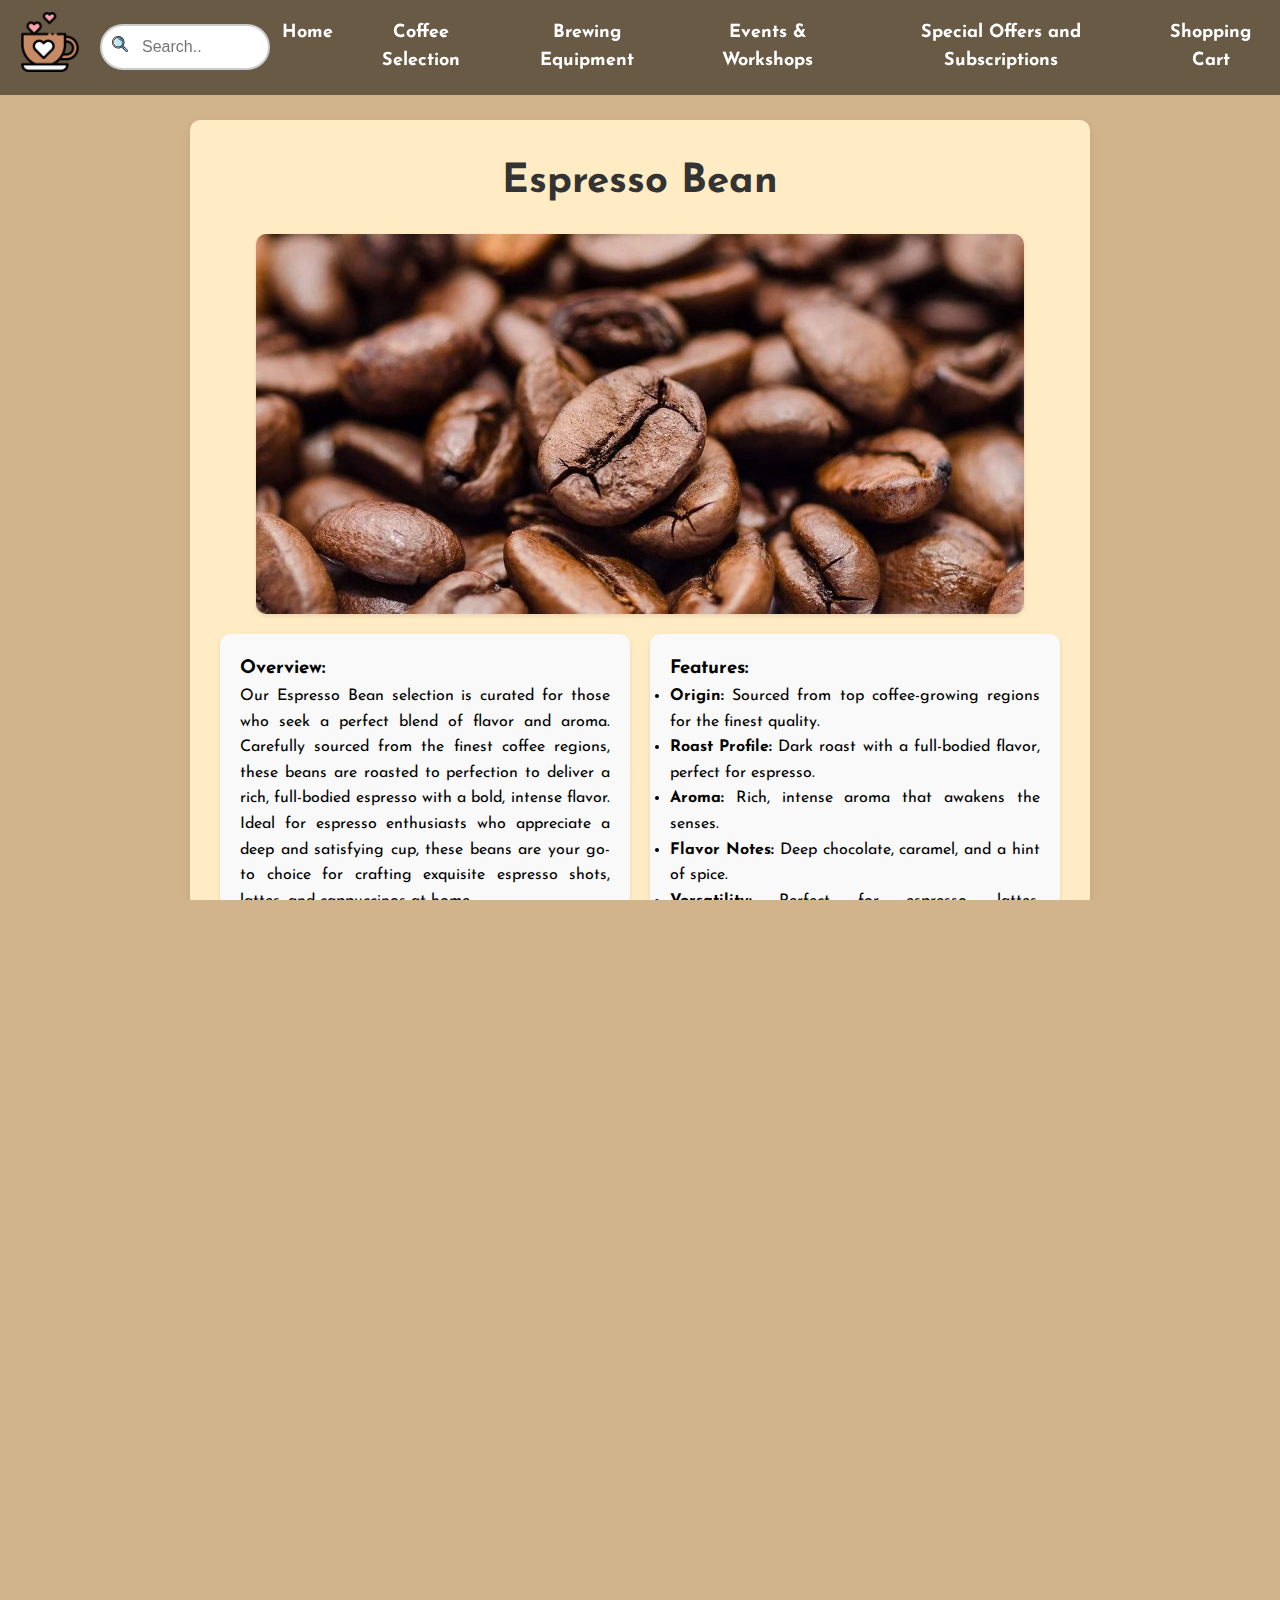
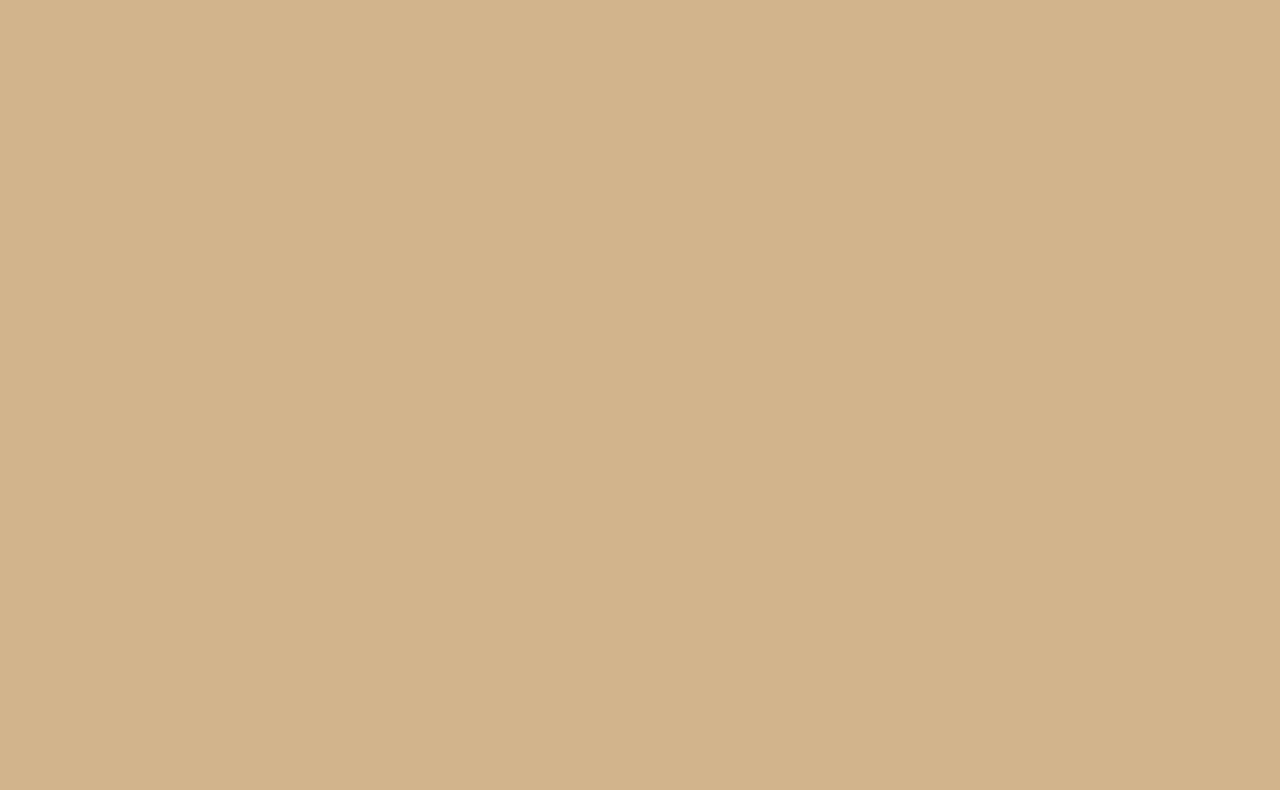
<file: espressoBean.html>
<!DOCTYPE html>
<html lang="en">
<head>
    <meta charset="UTF-8">
    <meta name="viewport" content="width=device-width, initial-scale=1.0">
    <title>Espresso Bean by Bean Boutique - Product Details</title>
    <link rel="stylesheet" href="style.css">
    <script src="linkactive.js"></script>
    <script src="menu.js"></script>
    <link href="https://fonts.googleapis.com/css2?family=Sofia&display=swap" rel="stylesheet">
    <link href="https://fonts.googleapis.com/css2?family=Josefin+Sans:ital,wght@0,100..700;1,100..700&family=Montserrat:ital,wght@0,100..900;1,100..900&display=swap" rel="stylesheet">
    <link rel="stylesheet" href="https://cdnjs.cloudflare.com/ajax/libs/font-awesome/6.0.0-beta3/css/all.min.css">
</head>
<body>
    <main>
        <header>
            <nav>
                <div class="logo-tag">
                    <a href="index.html"><img src="image/coffee.png" alt="Bean Boutique Logo"></a>
                    <input type="text" name="search" placeholder="Search.."> <!-- Search Bar Added -->
                </div>
                <div class="menu-icon" onclick="toggleMenu()">&#9776;</div> <!-- Menu Icon for Mobile -->
                <ul id="nav-list">
                    <li><a href="index.html" class="showactive-link">Home</a></li>
                    <li><a href="coffeeSelection.html" class="showactive-link">Coffee Selection</a></li>
                    <li><a href="brewing.html" class="showactive-link">Brewing Equipment</a></li>
                    <li><a href="workshop&event.html" class="showactive-link" >Events & Workshops</a></li>
                    <li><a href="subcription.html" class="showactive-link">Special Offers and Subscriptions</a></li>
                    <li><a href="cart.html" class="showactive-link">Shopping Cart</a></li>
                </ul>
            </nav>
        </header>

        <section>
            <div class="espresso-container">
                <h2 class="espresso-title">Espresso Bean</h2>
    
                <!-- Gallery Section -->
                <div class="espresso-gallery">
                    <img src="image/espresso_bean.jpg" alt="Espresso Beans">
                </div>
    
                <section class="espresso-grid">
                    <div class="espresso-overview">
                        <h3>Overview:</h3>
                        <p>Our Espresso Bean selection is curated for those who seek a perfect blend of flavor and aroma. Carefully sourced from the finest coffee regions, these beans are roasted to perfection to deliver a rich, full-bodied espresso with a bold, intense flavor. Ideal for espresso enthusiasts who appreciate a deep and satisfying cup, these beans are your go-to choice for crafting exquisite espresso shots, lattes, and cappuccinos at home.</p>
                    </div>
    
                    <div class="espresso-features">
                        <h3>Features:</h3>
                        <ul>
                            <li><strong>Origin:</strong> Sourced from top coffee-growing regions for the finest quality.</li>
                            <li><strong>Roast Profile:</strong> Dark roast with a full-bodied flavor, perfect for espresso.</li>
                            <li><strong>Aroma:</strong> Rich, intense aroma that awakens the senses.</li>
                            <li><strong>Flavor Notes:</strong> Deep chocolate, caramel, and a hint of spice.</li>
                            <li><strong>Versatility:</strong> Perfect for espresso, lattes, cappuccinos, and other coffee drinks.</li>
                            <li><strong>Packaging:</strong> Sealed in a valve bag to maintain freshness.</li>
                        </ul>
                    </div>
                </section>
    
                <section class="espresso-grid">
                    <div class="espresso-advantages">
                        <h3>Espresso Note and Quality</h3>
                        <ul>
                            <li><strong>Exceptional Quality:</strong> Each bean is carefully selected and roasted to perfection.</li>
                            <li><strong>Consistent Freshness:</strong> Our packaging ensures that your beans stay fresh from the first to the last cup.</li>
                            <li><strong>Rich Flavor:</strong> Experience a full-bodied and satisfying flavor with every sip.</li>
                            <li><strong>Perfect for Home Brewing:</strong> Ideal for those who love making their own espresso drinks at home.</li>
                            <li><strong>Aromatic Experience:</strong> Enjoy the intense aroma that accompanies every brew.</li>
                            <li><strong>Fair Trade Certified:</strong> Sourced from fair trade farms to support ethical practices.</li>
                        </ul>
                    </div>
    
                    <div class="espresso-specifications">
                        <h3>Specifications:</h3>
                        <ul>
                            <li><strong>Weight:</strong> 12 oz (340g) per bag</li>
                            <li><strong>Roast Level:</strong> Dark</li>
                            <li><strong>Flavor Profile:</strong> Bold and intense with notes of chocolate and caramel</li>
                            <li><strong>Best For:</strong> Espresso, lattes, cappuccinos</li>
                            <li><strong>Packaging:</strong> Valve bag to preserve freshness</li>
                            <li><strong>Origin:</strong> Ethiopia, Colombia, and Brazil</li>
                        </ul>
                    </div>
                </section>
    
                 <!-- Reviews Section -->
                <section class="espresso-reviews">
                    <h3>Customer Reviews:</h3>
                    <div class="espresso-review">
                        <p><strong>Lura A. Mina</strong></p>
                        <p>"These beans produce the best espresso I've ever had at home. The flavor is rich and consistent every time."</p>
                        <span>★★★★★</span>
                    </div>
                    <div class="espresso-review">
                        <p><strong>Micheal J. Smith</strong></p>
                        <p>"I've tried many espresso beans, but these are by far the best. The aroma and taste are unparalleled."</p>
                        <span>★★★★★</span>
                    </div>
                </section>
    
                <!-- Price Section -->
                <div class="espresso-price">
                    <p>Price: <span>$15.99 per bag</span></p>
                </div>
    
                <a href="cart.html" class="espresso-btn">Order Now</a>
            </div>
        </section>

        <hr>
        <footer class="footer">
            <div class="footer-grid">
              <div class="footer-column">
                <h4>Contact Us</h4>
                <p><strong>Our shop located near Kyike Ka San Pagoda Road, Sa/Ka, Ward Thingangyun.</strong></p>
                <p><strong>+959-777-213-467</strong></p>
                <p><strong>beanBotiqueCoffee@gmail.com</strong></p>
              </div>
              <div class="footer-column">
                <h4>Explore Our Coffee</h4>
                <ul>
                    <li><a href="index.html">Home</a></li>
                    <li><a href="coffeeSelection.html">Coffee Selection</a></li>
                    <li><a href="brewing.html">Brewing Equipment</a></li>
                    <li><a href="workshop&event.html">Events & Workshops</a></li>
                    <li><a href="subcription.html">Special Offers and Subscriptions</a></li>
                    <li><a href="cart.html">Shopping Cart</a></li>
                </ul>
              </div>
              <div class="footer-column">
                <h4>Follow Us On</h4>
                <div class="social-icons">
                  <a href="https://facebook.com" target="_blank"><i class="fab fa-facebook-f"></i></a>
                  <a href="https://instagram.com" target="_blank"><i class="fab fa-instagram"></i></a>
                  <a href="https://twitter.com" target="_blank"><i class="fab fa-twitter"></i></a>
                </div>
              </div>
            </div>
            <div class="footer-copyright">
                <p>&copy; 2024 Bean Boutique Coffee Shop. All rights reserved.</p>
              </div>
        </footer>      
          
          
    </main>
</body>
</html>
</file>
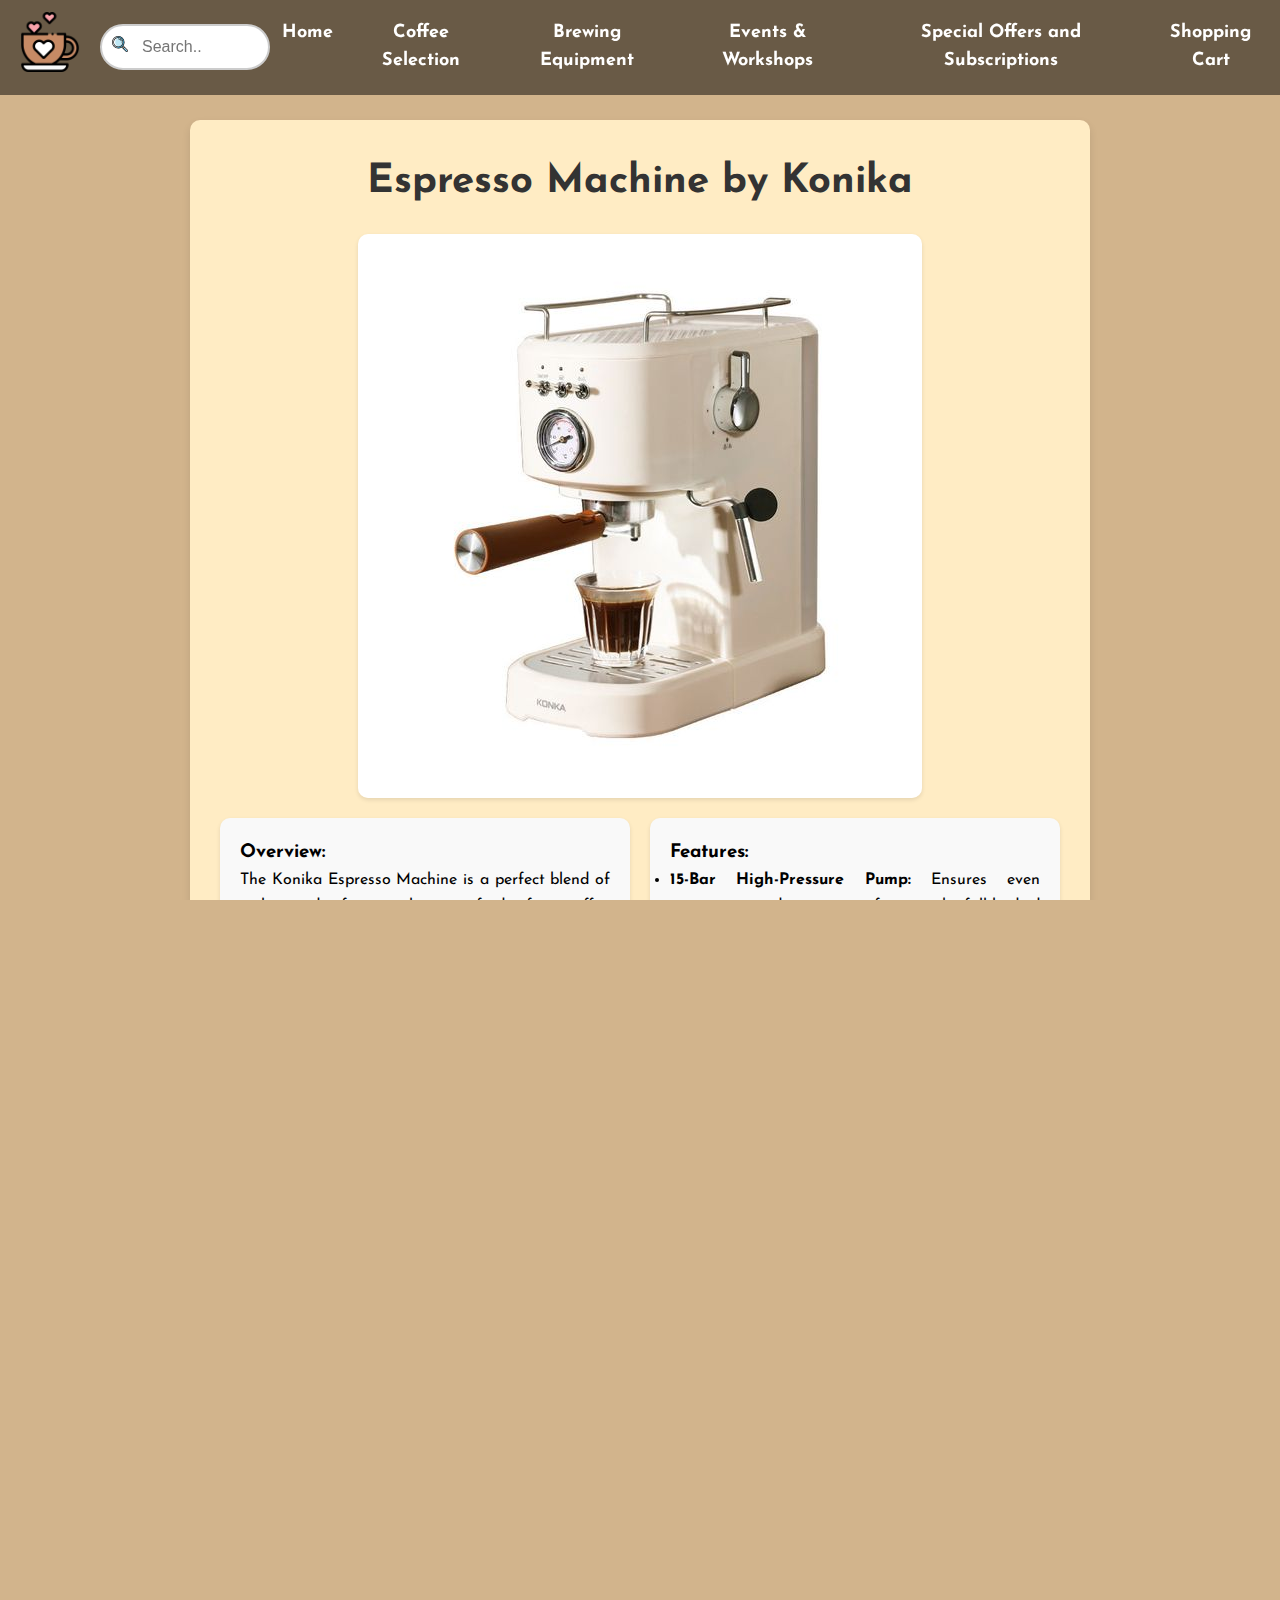
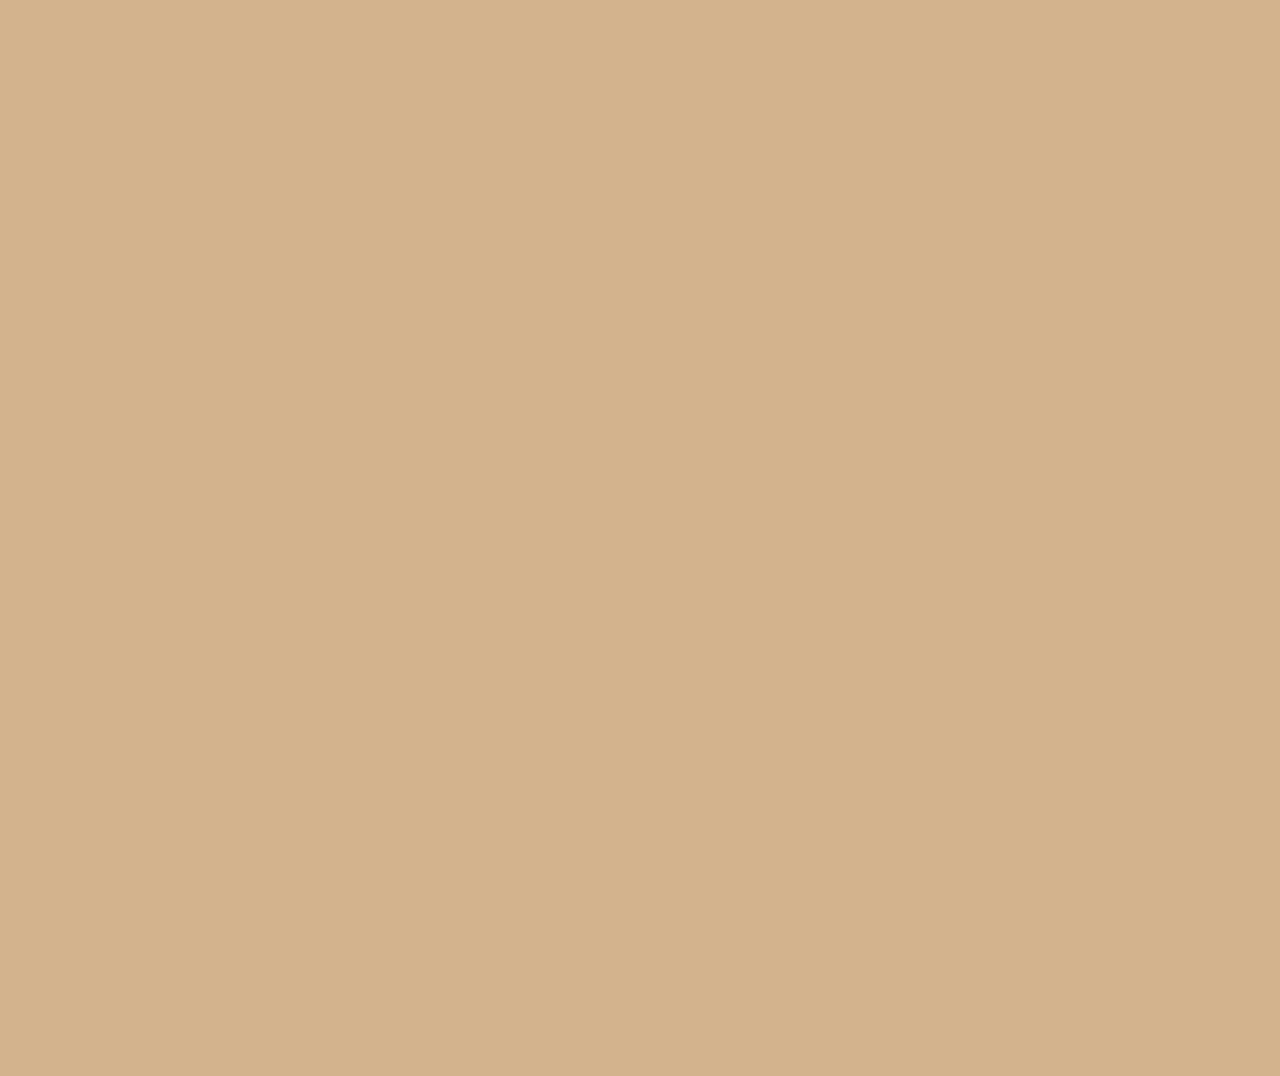
<file: espressomachineDetail.html>
<!DOCTYPE html>
<html lang="en">
<head>
    <meta charset="UTF-8">
    <meta name="viewport" content="width=device-width, initial-scale=1.0">
    <title>Espresso Machine by Konika - Product Details</title>
    <link rel="stylesheet" href="style.css">
    <script src="linkactive.js"></script>
    <script src="menu.js"></script>
    <link rel="stylesheet" href="https://cdnjs.cloudflare.com/ajax/libs/font-awesome/6.0.0-beta3/css/all.min.css">
    <link href="https://fonts.googleapis.com/css2?family=Sofia&display=swap" rel="stylesheet">
    <link href="https://fonts.googleapis.com/css2?family=Josefin+Sans:ital,wght@0,100..700;1,100..700&family=Montserrat:ital,wght@0,100..900;1,100..900&display=swap" rel="stylesheet">
</head>
<body>
    <main>
        <header>
            <nav>
                <div class="logo-tag">
                    <a href="index.html"><img src="image/coffee.png" alt="Bean Boutique Logo"></a>
                    <input type="text" name="search" placeholder="Search.."> <!-- Search Bar Added -->
                </div>
                <div class="menu-icon" onclick="toggleMenu()">&#9776;</div> <!-- Menu Icon for Mobile -->
                <ul id="nav-list">
                    <li><a href="index.html" class="showactive-link">Home</a></li>
                    <li><a href="coffeeSelection.html" class="showactive-link">Coffee Selection</a></li>
                    <li><a href="brewing.html" class="showactive-link">Brewing Equipment</a></li>
                    <li><a href="workshop&event.html" class="showactive-link" >Events & Workshops</a></li>
                    <li><a href="subcription.html" class="showactive-link">Special Offers and Subscriptions</a></li>
                    <li><a href="cart.html" class="showactive-link">Shopping Cart</a></li>
                </ul>
            </nav>
        </header>

        <section>
            <div class="espresso-container">
                <h1 class="espresso-title">Espresso Machine by Konika</h1>
    
                <!-- Gallery Section -->
                <div class="espresso-gallery">
                    <img src="image/espresso_machine.jpg" alt="Espresso Machine by Konika - Image 1">
                </div>
    
                <!-- Overview and Features Section (2-Column Grid) -->
                <section class="espresso-grid">
                    <div class="espresso-overview">
                        <h3>Overview:</h3>
                        <p>The Konika Espresso Machine is a perfect blend of style and functionality, crafted for coffee aficionados who appreciate the nuances of a well-brewed espresso. This high-performance machine is designed to deliver barista-quality espresso shots right in the comfort of your home. With its sleek, retro-inspired design and modern features, it’s not just a coffee maker; it’s a statement piece for your kitchen.</p>
                    </div>
    
                    <div class="espresso-features">
                        <h3>Features:</h3>
                        <ul>
                            <li><strong>15-Bar High-Pressure Pump:</strong> Ensures even saturation and extraction for a rich, full-bodied espresso with a thick crema.</li>
                            <li><strong>ThermoBlock Heating System:</strong> Quickly heats water to the perfect temperature for consistent quality in every cup.</li>
                            <li><strong>Stainless Steel Steam Wand:</strong> Create silky microfoam for lattes, cappuccinos, and flat whites with professional precision.</li>
                            <li><strong>Built-in Pressure Gauge:</strong> Monitor brewing pressure for optimal taste and quality.</li>
                            <li><strong>Detachable Water Tank:</strong> Easy to remove and refill 1.5-liter tank for convenient, continuous use.</li>
                            <li><strong>Durable Construction:</strong> Built with high-quality materials for long-lasting performance.</li>
                            <li><strong>Compact Design:</strong> Stylish, retro-inspired design fits easily into any kitchen space.</li>
                        </ul>
                    </div>
                </section>
    
                <!-- Advantages and Specifications Section (2-Column Grid) -->
                <section class="espresso-grid">
                    <div class="espresso-advantages">
                        <h3>Advantages:</h3>
                        <ul>
                            <li><strong>Professional Quality at Home:</strong> Enjoy café-quality espresso without leaving your house.</li>
                            <li><strong>User-Friendly Operation:</strong> Intuitive controls make brewing espresso simple and easy.</li>
                            <li><strong>Versatility:</strong> Brew espresso, steam milk, and create a variety of coffee drinks with ease.</li>
                            <li><strong>Time-Saving:</strong> Quick heating system and large water tank for efficient brewing.</li>
                            <li><strong>Aesthetically Pleasing:</strong> Elegant design enhances the look of any kitchen.</li>
                            <li><strong>Durability and Reliability:</strong> Built to last with high-quality construction.</li>
                        </ul>
                    </div>
    
                    <div class="espresso-specifications">
                        <h3>Specifications:</h3>
                        <ul>
                            <li><strong>Dimensions:</strong> 12.5 x 10 x 14 inches</li>
                            <li><strong>Weight:</strong> 10 lbs</li>
                            <li><strong>Water Tank Capacity:</strong> 1.5 liters</li>
                            <li><strong>Power:</strong> 1100W</li>
                            <li><strong>Color:</strong> Ivory White</li>
                            <li><strong>Warranty:</strong> 2 years</li>
                        </ul>
                    </div>
                </section>
    
                 <!-- Reviews Section -->
                <section class="espresso-reviews">
                    <h3>Customer Reviews:</h3>
                    <div class="espresso-review">
                        <p><strong>Lura A. Mina</strong></p>
                        <p>"Love the look and performance of this machine. It’s perfect for my morning routine!"</p>
                        <span>★★★★★</span>
                    </div>
                    <div class="espresso-review">
                        <p><strong>Micheal J. Smith</strong></p>
                        <p>"Makes the best espresso I’ve ever had at home. The build quality is outstanding."</p>
                        <span>★★★★★</span>
                    </div>
                </section>
    
                <!-- Price Section (moved below Reviews) -->
                <div class="espresso-price">
                    <p>Price: <span>$230.50</span></p>
                </div>
    
                <a href="cart.html" class="espresso-btn">Order Now</a>
            </div>
        </section>

        <hr>
        <footer class="footer">
            <div class="footer-grid">
              <div class="footer-column">
                <h4>Contact Us</h4>
                <p><strong>Our shop located near Kyike Ka San Pagoda Road, Sa/Ka, Ward Thingangyun.</strong></p>
                <p><strong>+959-777-213-467</strong></p>
                <p><strong>beanBotiqueCoffee@gmail.com</strong></p>
              </div>
              <div class="footer-column">
                <h4>Explore Our Coffee</h4>
                <ul>
                    <li><a href="index.html">Home</a></li>
                    <li><a href="coffeeSelection.html">Coffee Selection</a></li>
                    <li><a href="brewing.html">Brewing Equipment</a></li>
                    <li><a href="workshop&event.html">Events & Workshops</a></li>
                    <li><a href="subcription.html">Special Offers and Subscriptions</a></li>
                    <li><a href="cart.html">Shopping Cart</a></li>
                </ul>
              </div>
              <div class="footer-column">
                <h4>Follow Us On</h4>
                <div class="social-icons">
                  <a href="https://facebook.com" target="_blank"><i class="fab fa-facebook-f"></i></a>
                  <a href="https://instagram.com" target="_blank"><i class="fab fa-instagram"></i></a>
                  <a href="https://twitter.com" target="_blank"><i class="fab fa-twitter"></i></a>
                </div>
              </div>
            </div>
            <div class="footer-copyright">
                <p>&copy; 2024 Bean Boutique Coffee Shop. All rights reserved.</p>
              </div>
        </footer>  
    </main>
</body>
</html>
</file>
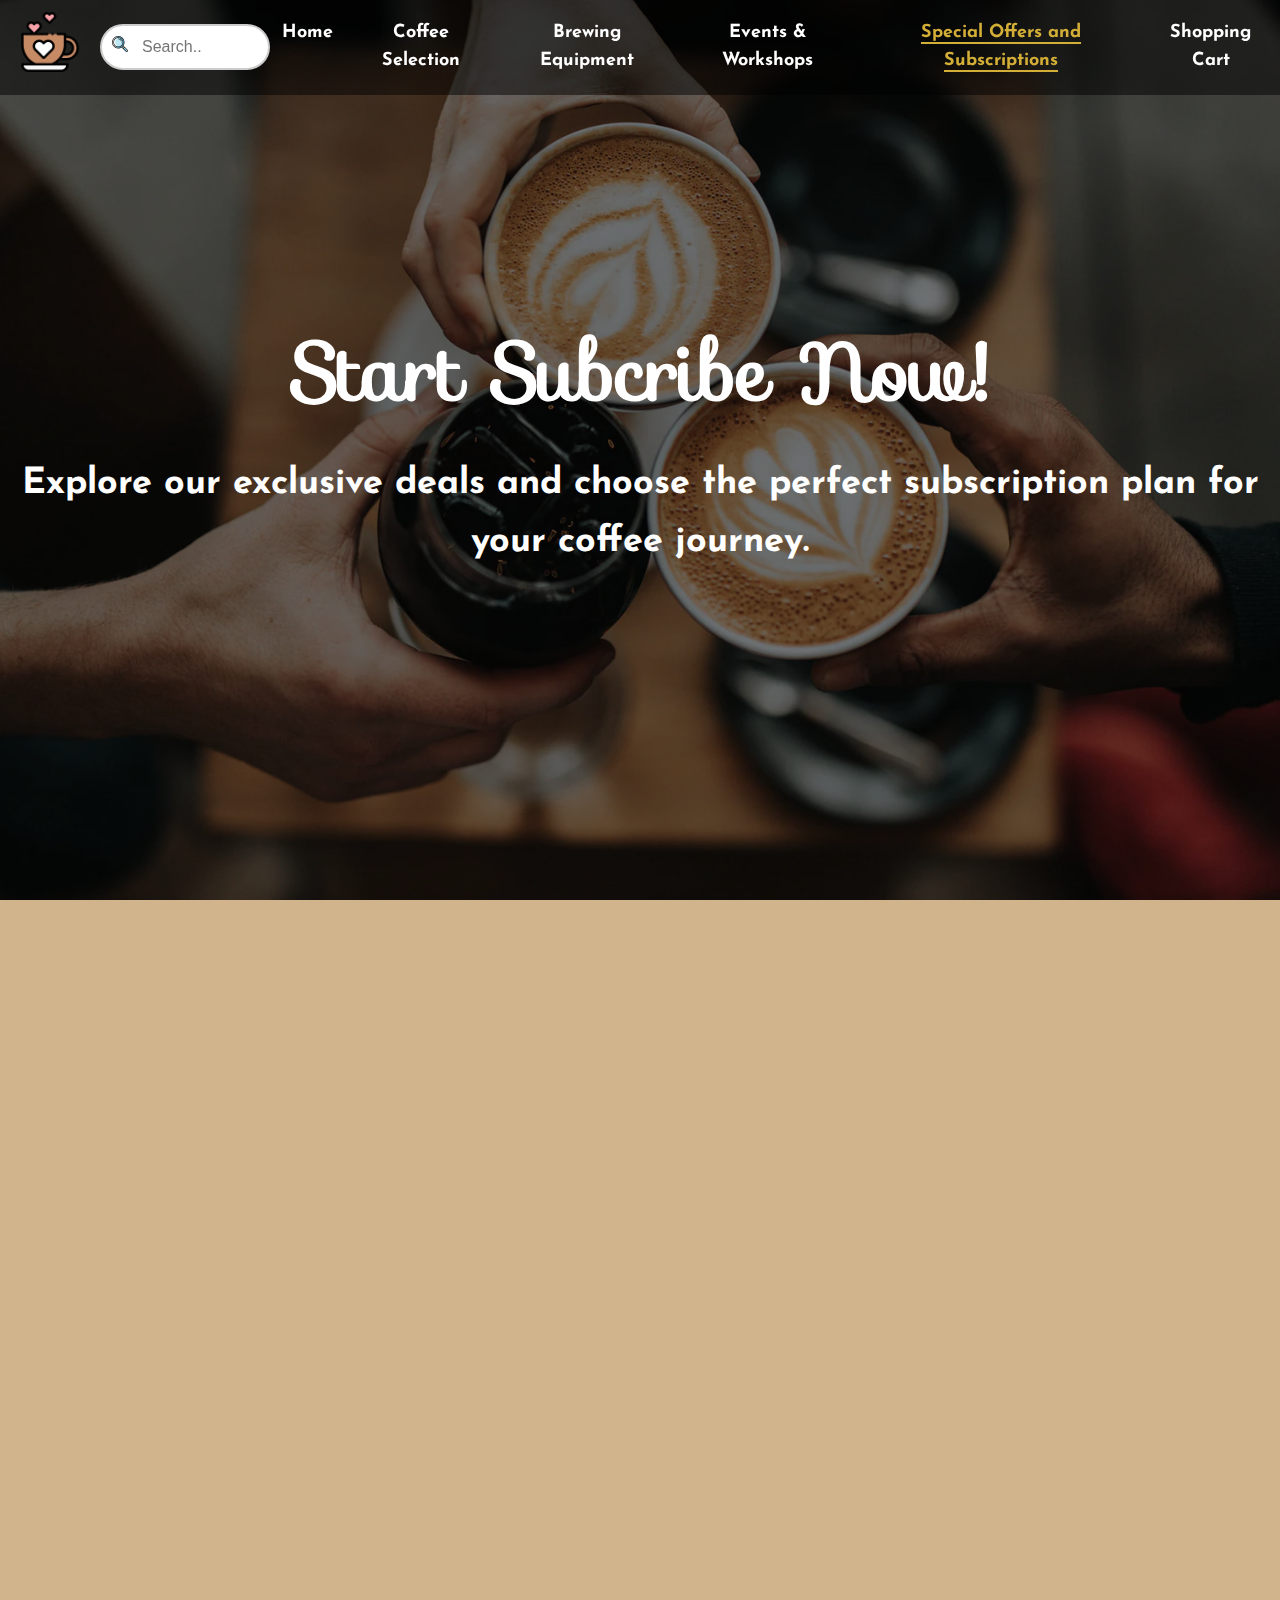
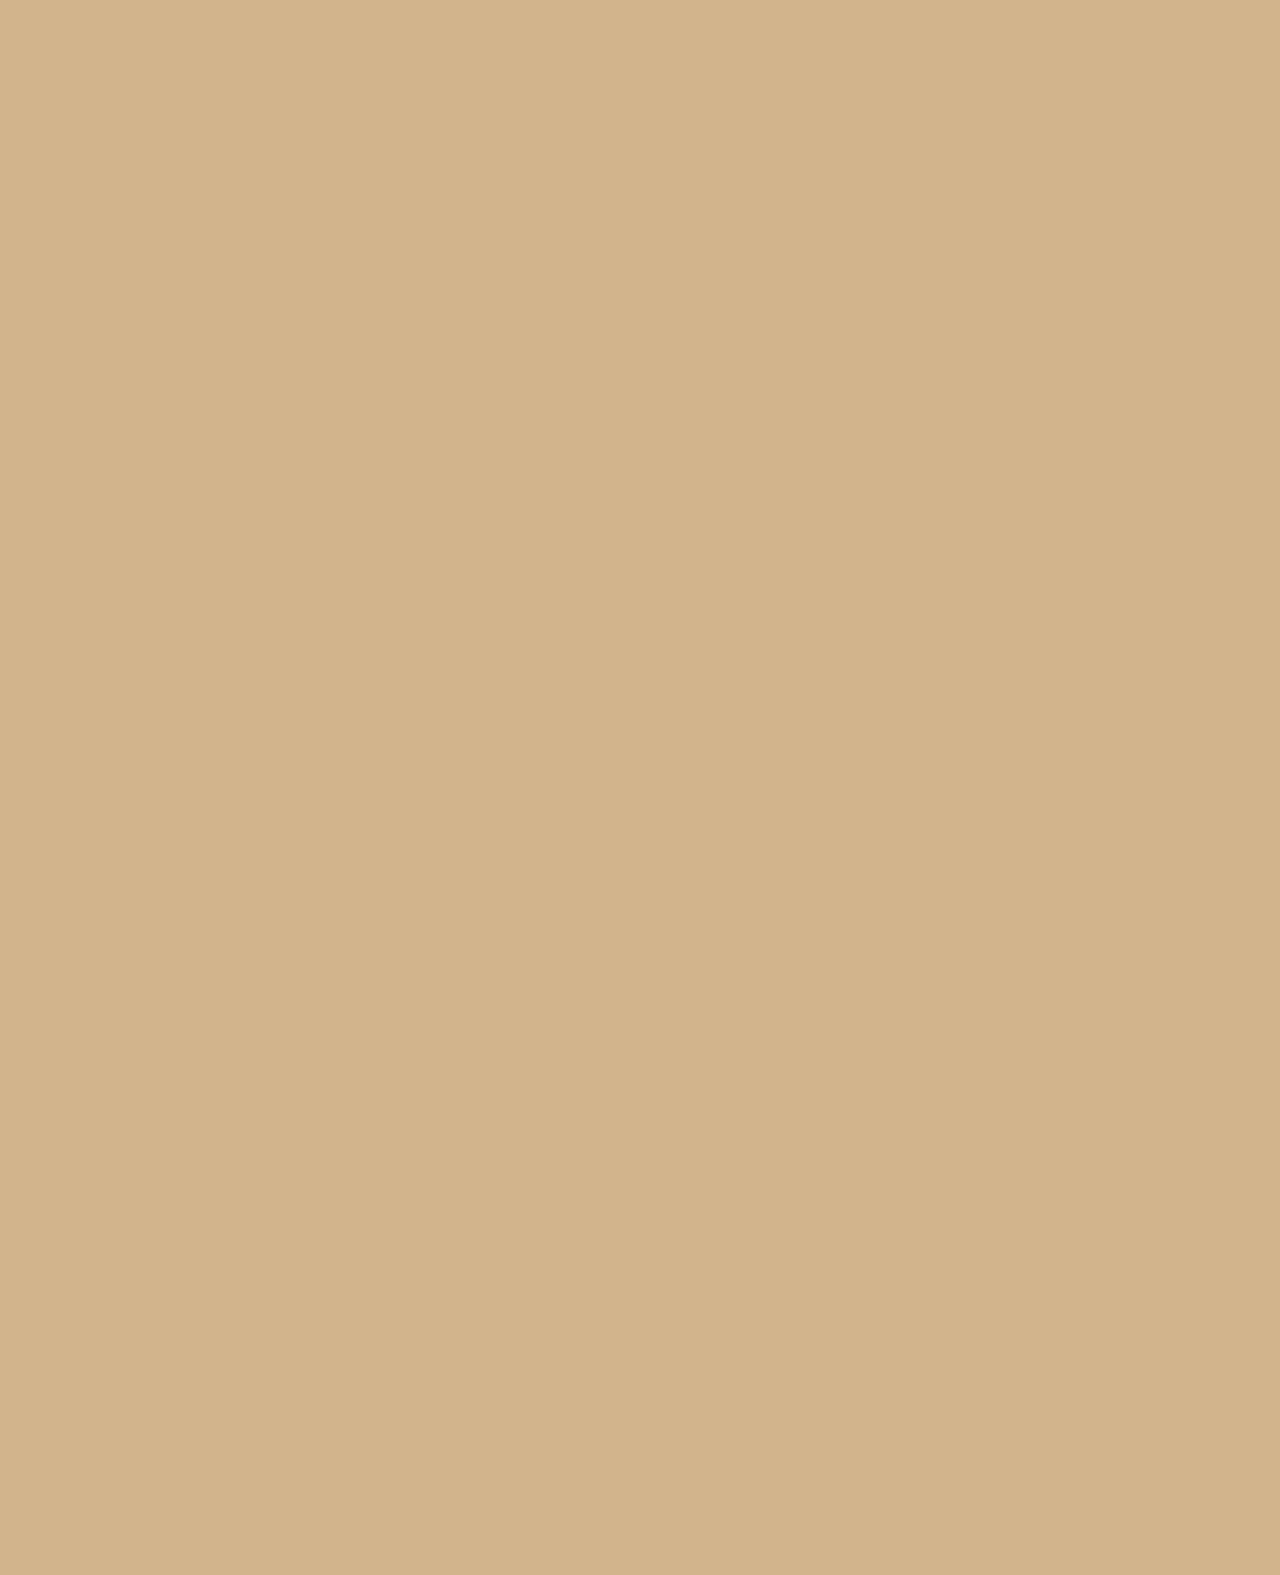
<file: subcription.html>
<!DOCTYPE html>
<html lang="en">
<head>
    <meta charset="UTF-8">
    <meta name="viewport" content="width=device-width, initial-scale=1.0">
    <title>Special Offers and Subcription</title>
    <link rel="stylesheet" href="style.css">
    <script src="main.js"></script>
    <script src="linkactive.js"></script>
    <script src="menu.js"></script>
    <link rel="stylesheet" href="https://cdnjs.cloudflare.com/ajax/libs/font-awesome/6.0.0-beta3/css/all.min.css">
    <link href="https://fonts.googleapis.com/css2?family=Sofia&display=swap" rel="stylesheet">
    <link href="https://fonts.googleapis.com/css2?family=Josefin+Sans:ital,wght@0,100..700;1,100..700&family=Montserrat:ital,wght@0,100..900;1,100..900&display=swap" rel="stylesheet">
</head>
<body>
    <main>

        <header class="mainWelcome">
            <div class="subcription-overlay"></div>
            <div class="color-tint"></div>
                <h1>Start Subcribe Now!</h1>
                    <nav>
                        <div class="logo-tag">
                            <a href="index.html"><img src="image/coffee.png" alt="Bean Boutique Logo"></a>
                            <input type="text" name="search" placeholder="Search.."> 
                        </div>
                        <div class="menu-icon" onclick="toggleMenu()">&#9776;</div> <!-- Menu Icon for Mobile -->
                        <ul id="nav-list">
                            <li><a href="index.html" class="showactive-link">Home</a></li>
                            <li><a href="coffeeSelection.html" class="showactive-link">Coffee Selection</a></li>
                            <li><a href="brewing.html" class="showactive-link">Brewing Equipment</a></li>
                            <li><a href="workshop&event.html" class="showactive-link" >Events & Workshops</a></li>
                            <li><a href="subcription.html" class="showactive-link">Special Offers and Subscriptions</a></li>
                            <li><a href="cart.html" class="showactive-link">Shopping Cart</a></li>
                        </ul>
                    </nav>
                 <div class="welcome-text">
                    <p>Explore our exclusive deals and choose the perfect subscription plan for your coffee journey.</p>
                </div>
        </header>

        <section class="coffeeCatalogueHeading">
            <h2>The Jounery Make Improve Bean Botique</h2>
            <p>Experience more than coffee at Bean Boutique. Discover our deals and subscribe for exclusive home delivery. Perfect for all coffee lovers!</p>
            <hr>
        </section>

        <section class="our-story">
            <div class="our-story-wrapper">
                <img id="slide" src="image/ACC_Website-2-Header_1500x750_blog-9_1280x640.jpg.webp" alt="Slideshow Image">
                <div class="our-story-content">
                    <h2>Our Story</h2>
                    <p>Founded in 2012, Bean Boutique started as a small, family-owned coffee shop with a passion for delivering the finest coffee experience. Over the years, we've grown into a beloved local spot known for our dedication to quality, sustainability, and community engagement. We source our beans from fair-trade farms around the world, ensuring that each cup of coffee not only tastes great but also supports ethical farming practices. Beyond just coffee, we strive to create meaningful connections and foster a community that values sustainability and quality in every aspect. Every cup reflects our dedication to quality, community, and making a positive impact on the world.</p>
                </div>
            </div>
        </section>
      
        <hr>

        <section class="coffeeCatalogueHeading">
            <h2>We have Special offers new subcriber!</h2>
        </section>

        <section class="offers-section">
            <h2>Special Promotions</h2>
            <div class="offers-container"> 
                <div class="offer-card">
                    <h3>First Purchase Discount</h3>
                    <p>Sign up for our newsletter and enjoy a 10% discount on your first purchase. Use the code <strong>FIRST10</strong> at checkout to claim this offer also buy one get one.</p>
                </div>
                <div class="offer-card">
                    <h3>Seasonal Promotions</h3>
                    <p>Warm up your winter with our seasonal coffee blends! Enjoy a 20% discount on all winter-themed coffee blends and holiday gift bundles. Limited time only!</p>
                </div>
                <div class="offer-card">
                    <h3>Bundle Deals</h3>
                    <p>Save up to 15% when you purchase a coffee blend and brewing equipment together. Perfect for the home barista!</p>
                </div>
            </div>
            <div class="button-container">
                <a href="#" class="submit-link">Subcribe Now!</a>
            </div>
        </section>

        <footer class="footer">
            <div class="footer-grid">
              <div class="footer-column">
                <h4>Contact Us</h4>
                <p><strong>Our shop located near Kyike Ka San Pagoda Road, Sa/Ka, Ward Thingangyun.</strong></p>
                <p><strong>+959-777-213-467</strong></p>
                <p><strong>beanBotiqueCoffee@gmail.com</strong></p>
              </div>
              <div class="footer-column">
                <h4>Explore Our Coffee</h4>
                <ul>
                    <li><a href="index.html">Home</a></li>
                    <li><a href="coffeeSelection.html">Coffee Selection</a></li>
                    <li><a href="brewing.html">Brewing Equipment</a></li>
                    <li><a href="workshop&event.html">Events & Workshops</a></li>
                    <li><a href="subcription.html">Special Offers and Subscriptions</a></li>
                    <li><a href="cart.html">Shopping Cart</a></li>
                </ul>
              </div>
              <div class="footer-column">
                <h4>Follow Us On</h4>
                <div class="social-icons">
                  <a href="https://facebook.com" target="_blank"><i class="fab fa-facebook-f"></i></a>
                  <a href="https://instagram.com" target="_blank"><i class="fab fa-instagram"></i></a>
                  <a href="https://twitter.com" target="_blank"><i class="fab fa-twitter"></i></a>
                </div>
              </div>
            </div>
            <div class="footer-copyright">
                <p>&copy; 2024 Bean Boutique Coffee Shop. All rights reserved.</p>
              </div>
        </footer>  
    </main>
</body>
</html>
</file>
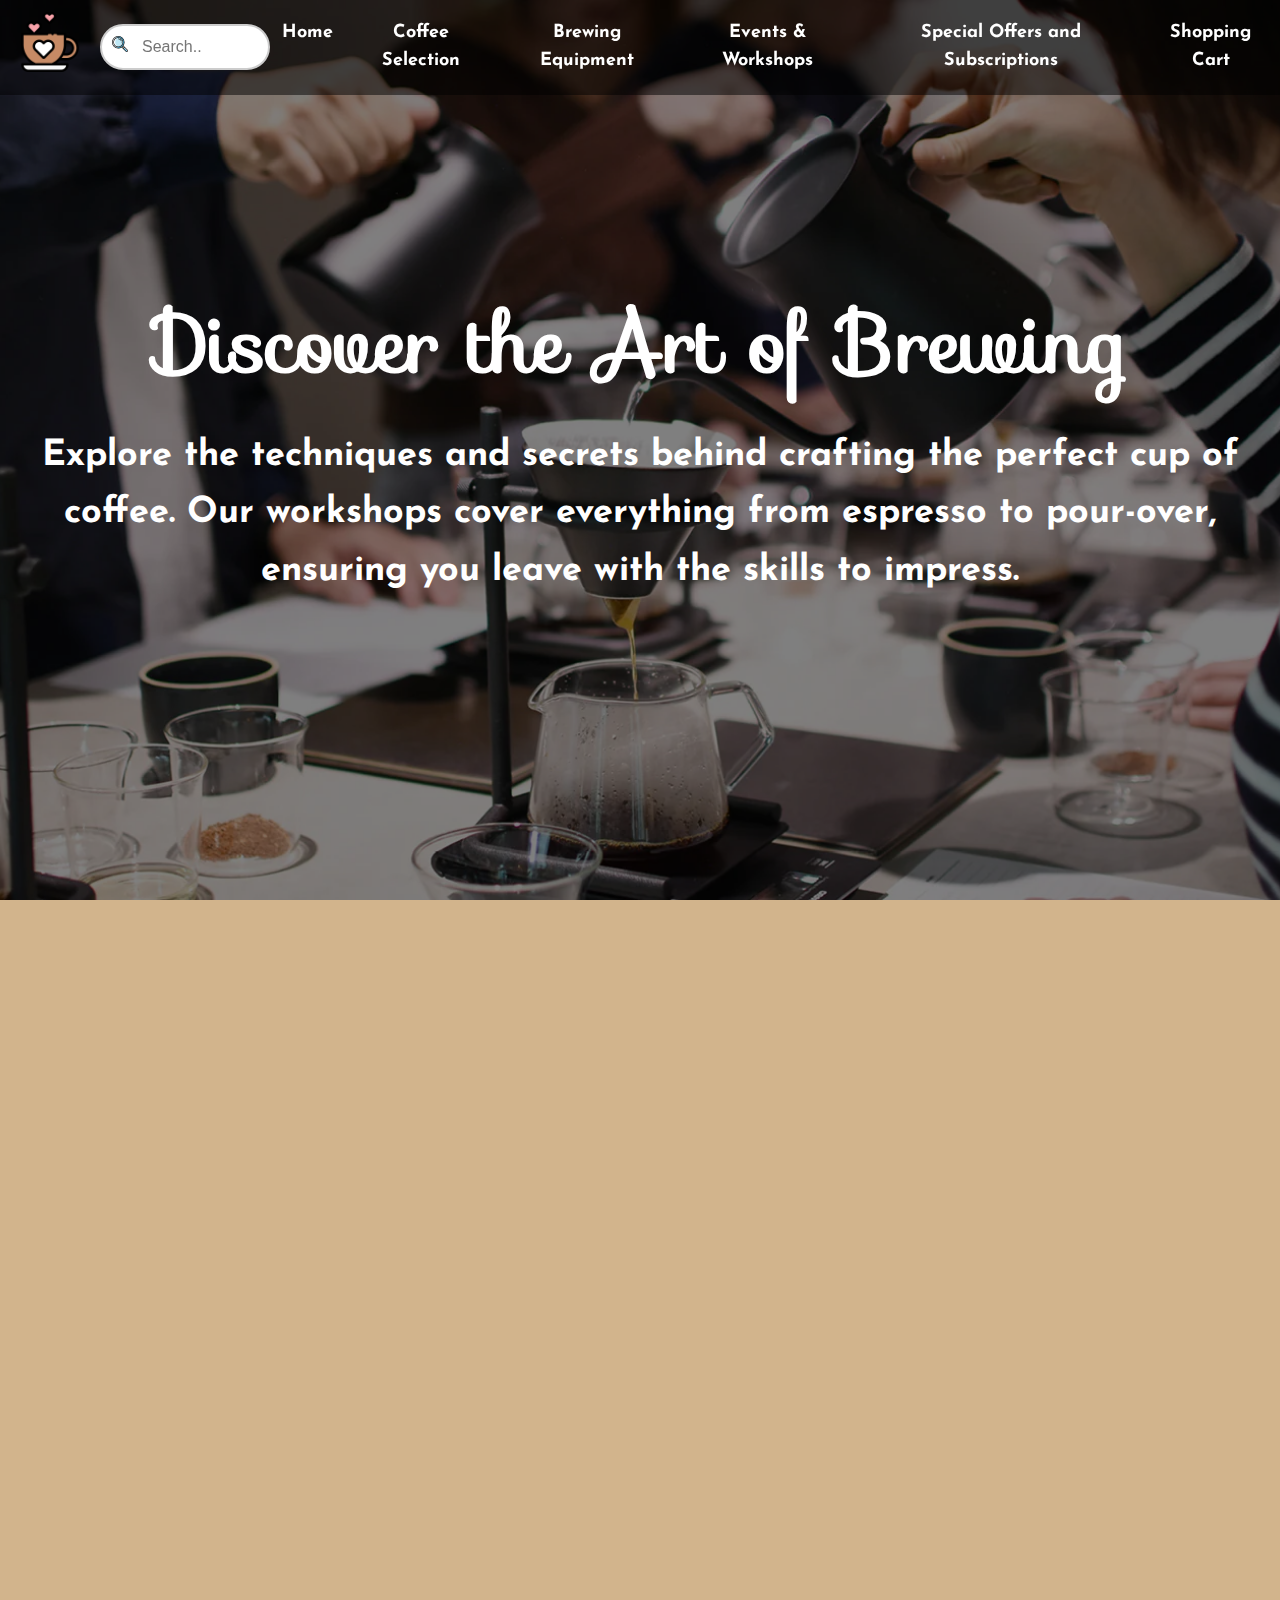
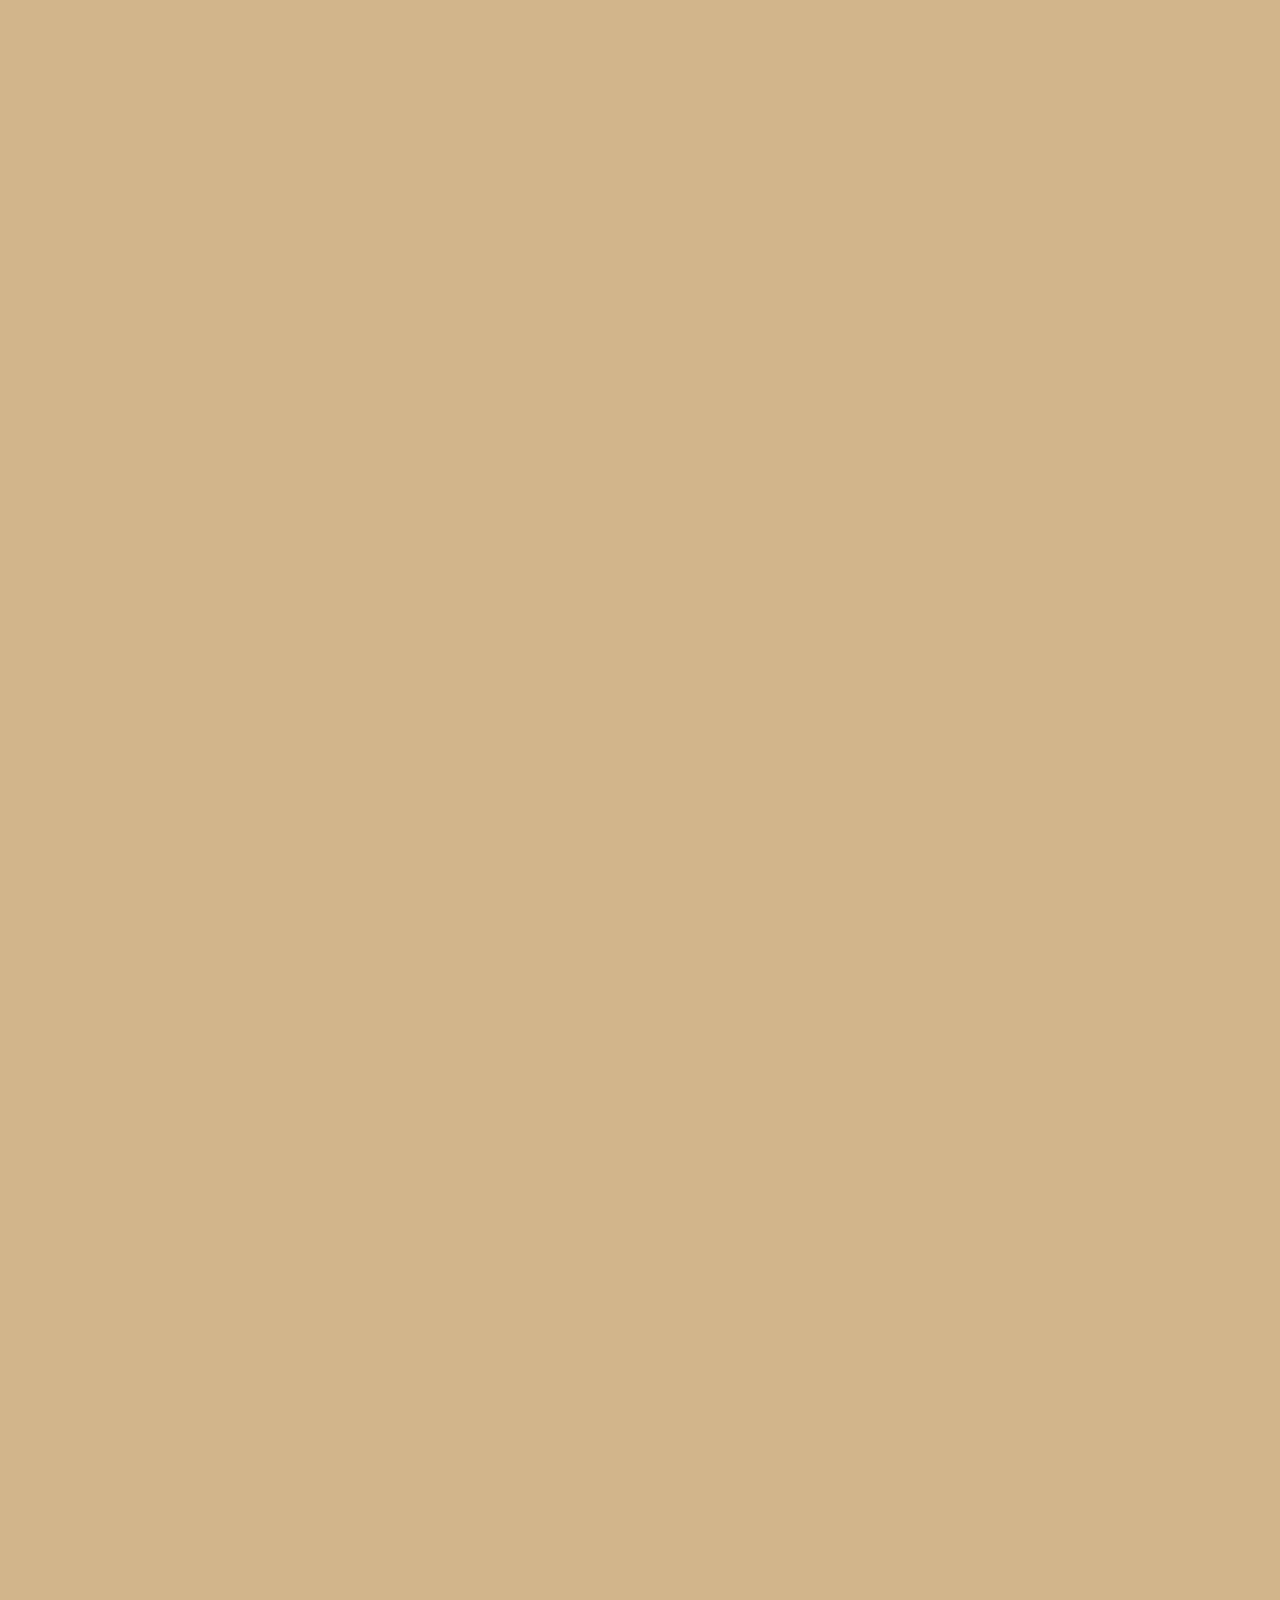
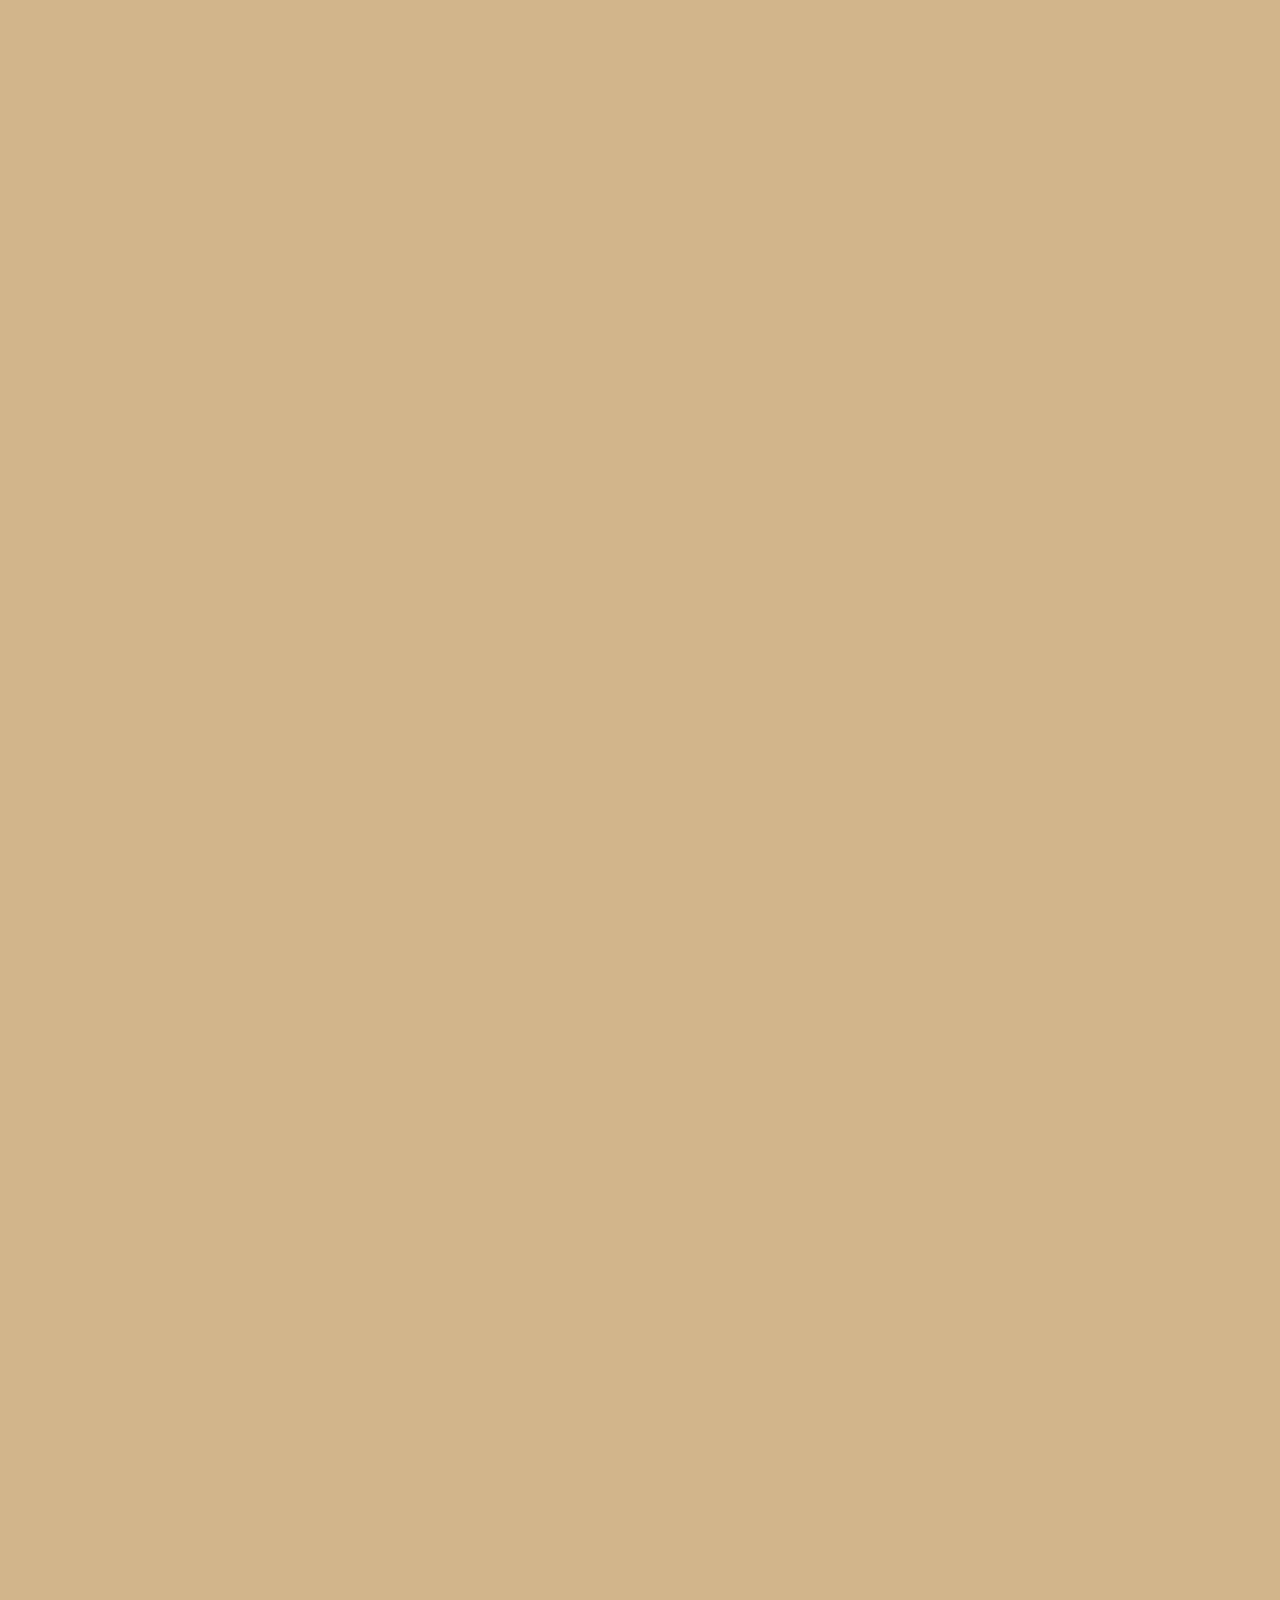
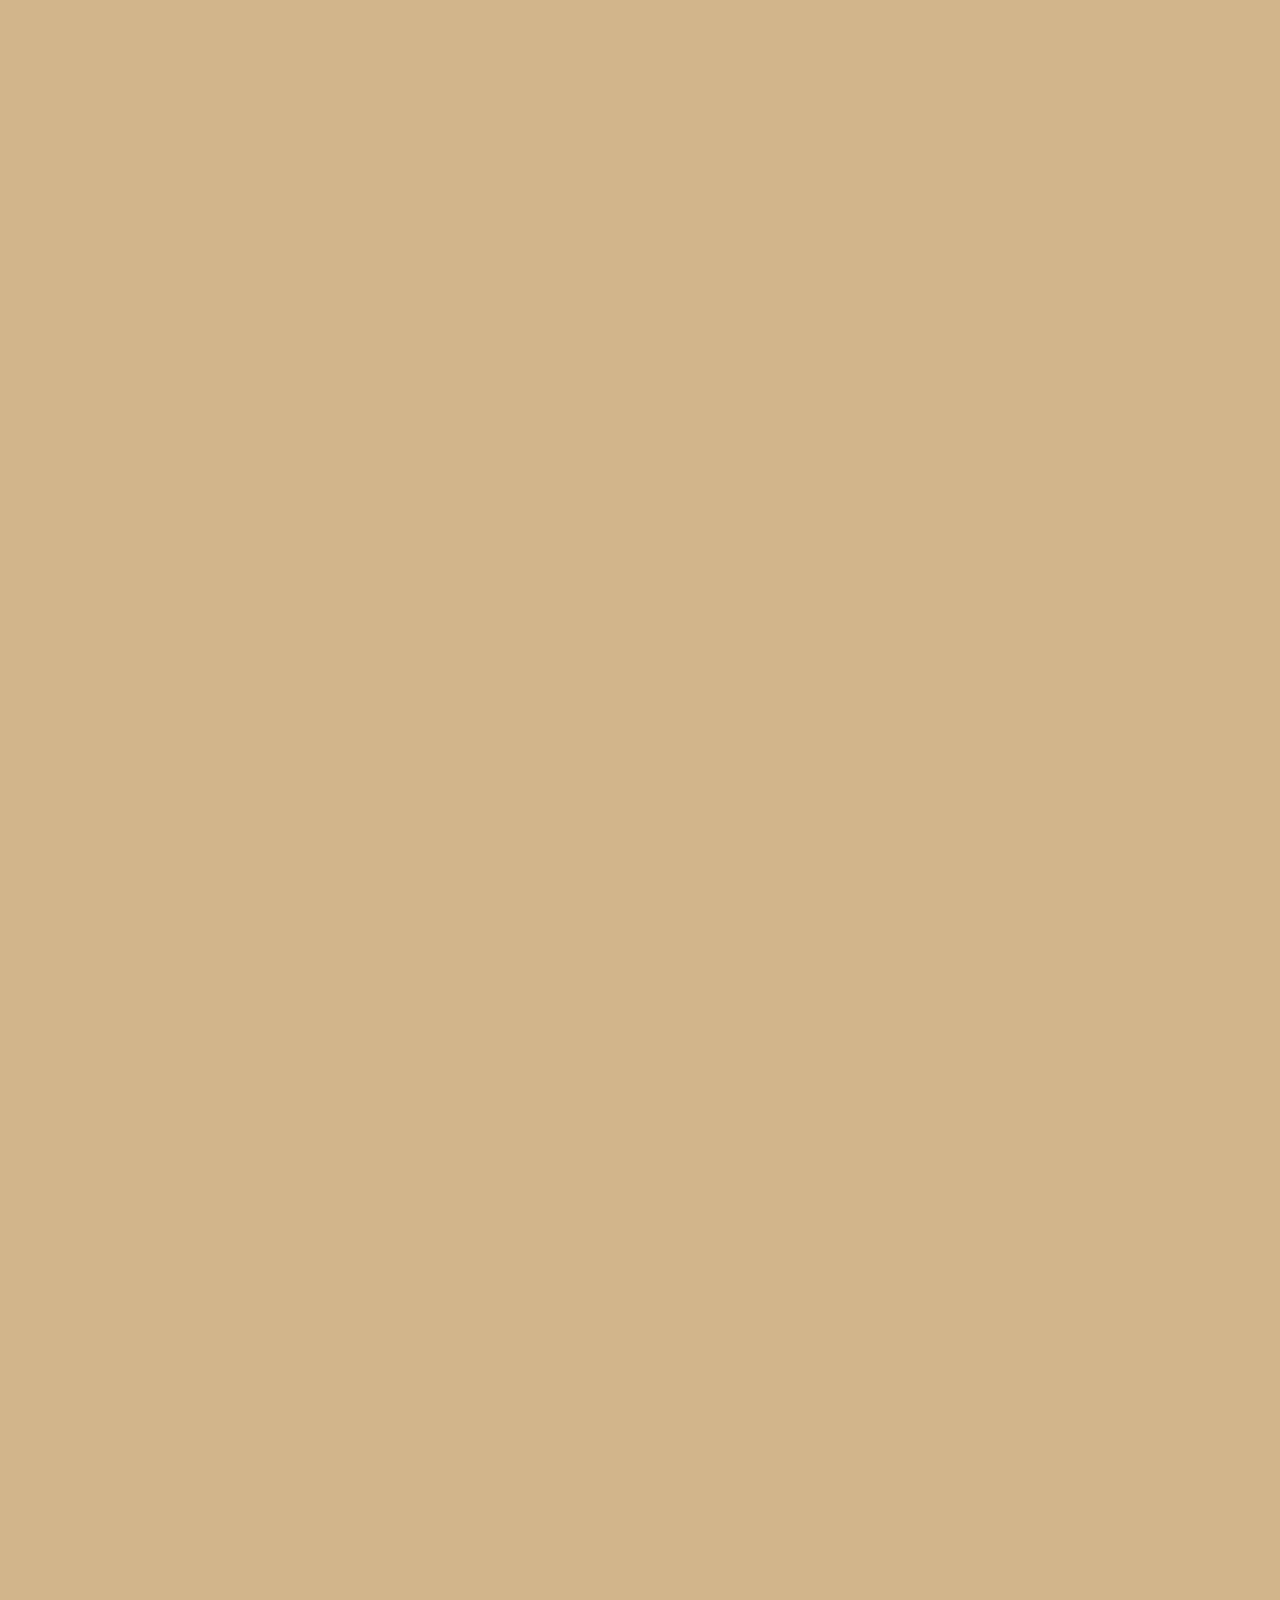
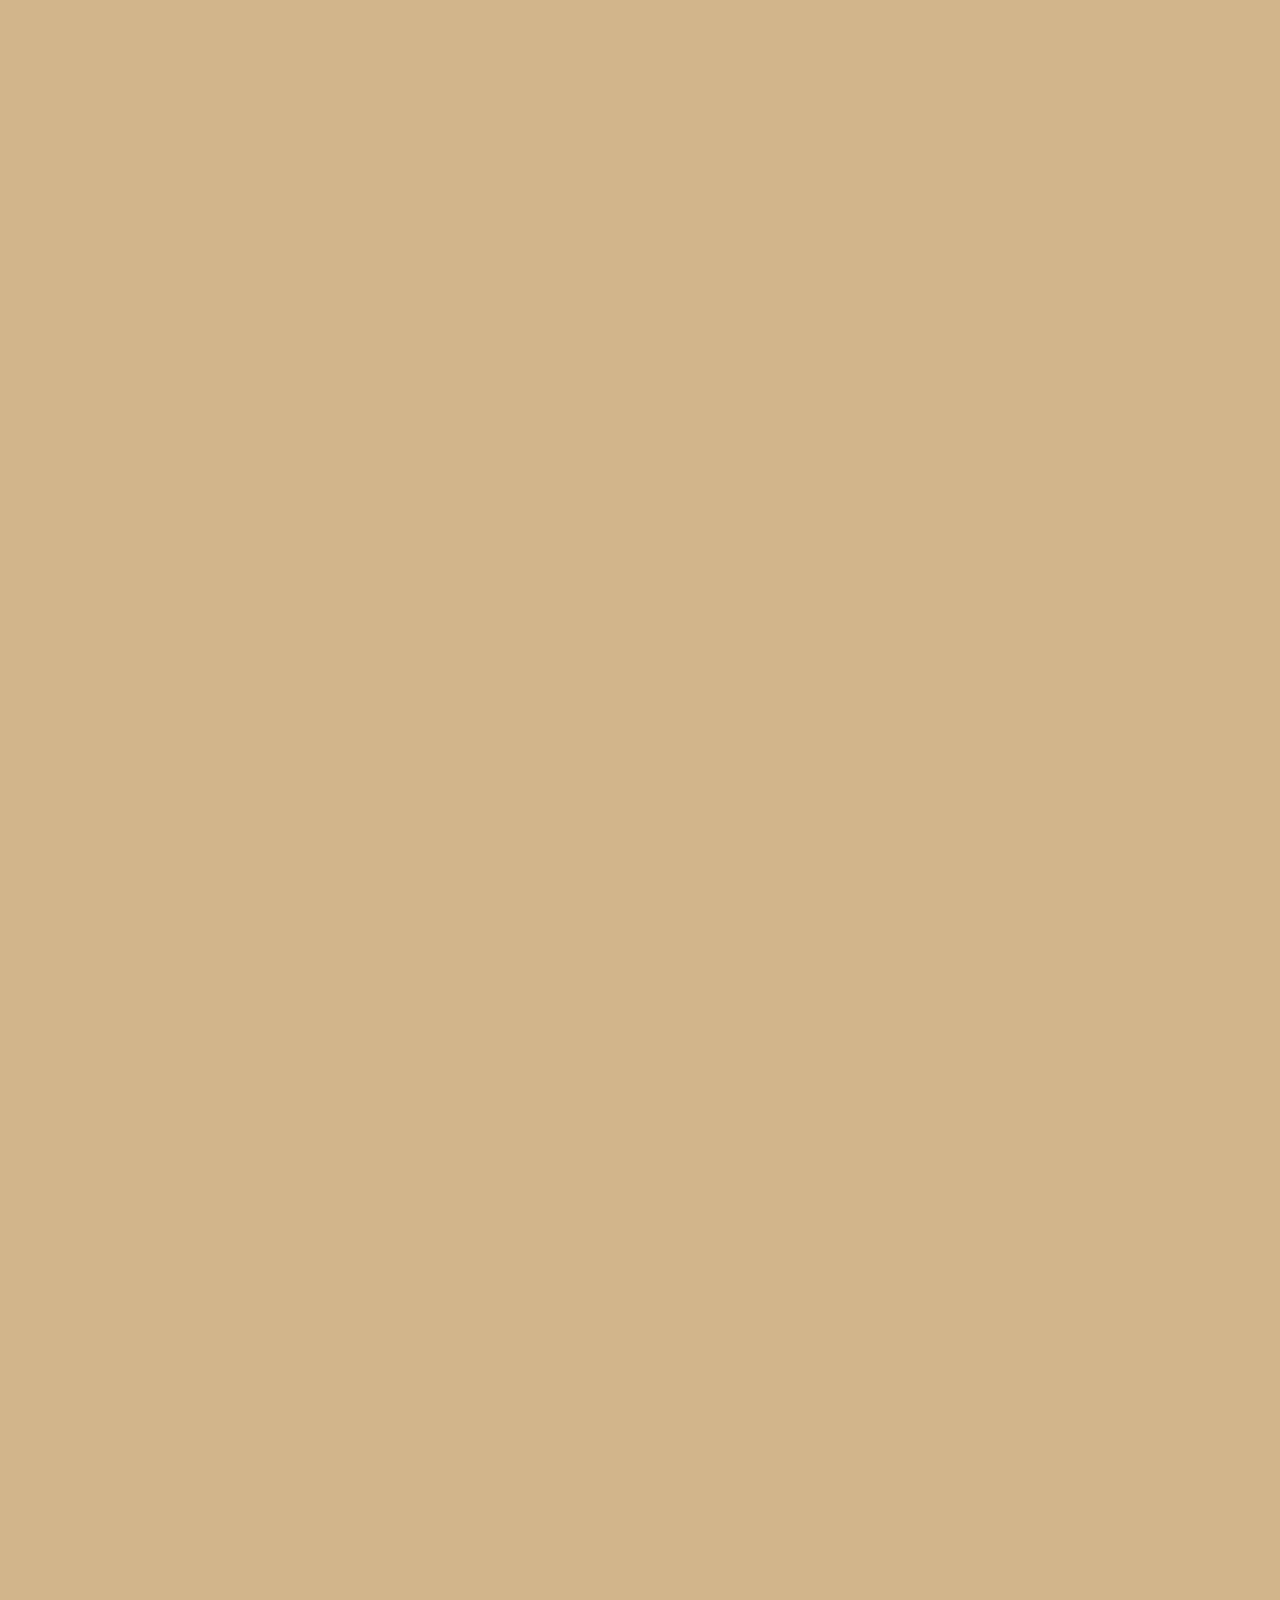
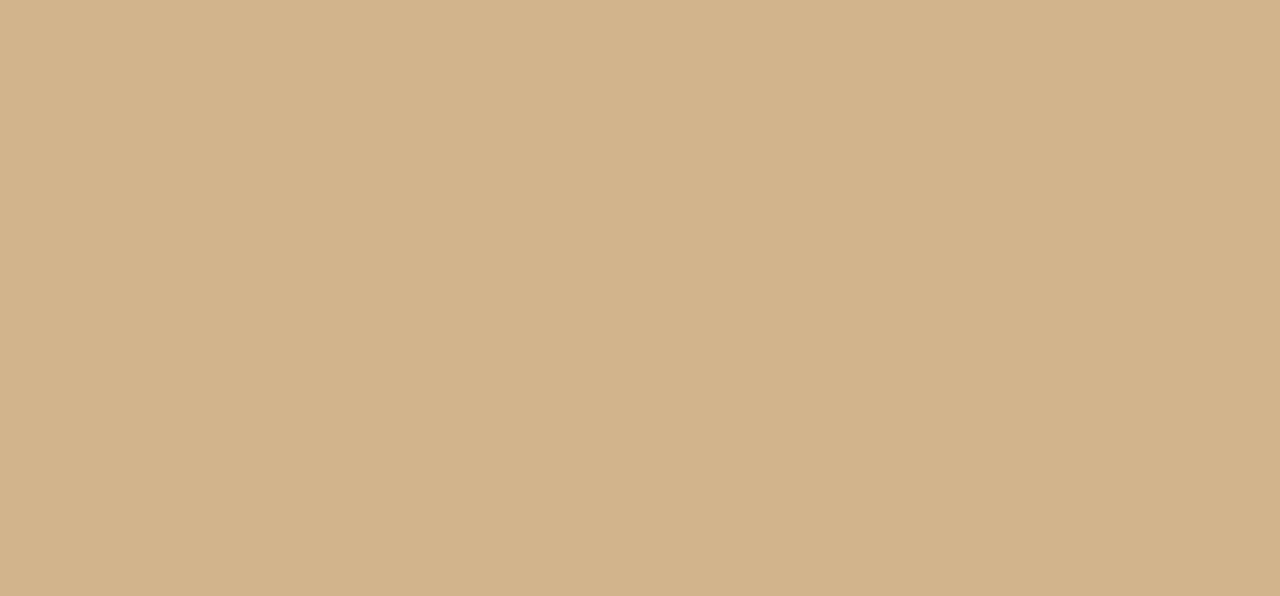
<file: workshop&event.html>
<!DOCTYPE html>
<html lang="en">
<head>
    <meta charset="UTF-8">
    <meta name="viewport" content="width=device-width, initial-scale=1.0">
    <title>Events & Workshops</title>
    <link rel="stylesheet" href="style.css">
    <script src="linkactive.js"></script>
    <script src="menu.js"></script>
    <link rel="stylesheet" href="https://cdnjs.cloudflare.com/ajax/libs/font-awesome/6.0.0-beta3/css/all.min.css">
    <link href="https://fonts.googleapis.com/css2?family=Sofia&display=swap" rel="stylesheet">
    <link href="https://fonts.googleapis.com/css2?family=Josefin+Sans:ital,wght@0,100..700;1,100..700&family=Montserrat:ital,wght@0,100..900;1,100..900&display=swap" rel="stylesheet">
</head>
<body>
    <main>
        <header class="mainWelcome">
            <div class="event_overlay"></div>
            <div class="color-tint"></div>
                <h1>Discover the Art of Brewing</h1>
                    <nav>
                        <div class="logo-tag">
                            <a href="index.html"><img src="image/coffee.png" alt="Bean Boutique Logo"></a>
                            <input type="text" name="search" placeholder="Search.."> <!-- Search Bar Added -->
                        </div>                     
                        <div class="menu-icon" onclick="toggleMenu()">&#9776;</div> <!-- Menu Icon for Mobile -->   
                        <ul id="nav-list">
                            <li><a href="index.html" class="showactive-link">Home</a></li>
                            <li><a href="coffeeSelection.html" class="showactive-link">Coffee Selection</a></li>
                            <li><a href="brewing.html" class="showactive-link">Brewing Equipment</a></li>
                            <li><a href="workshop&event.html" class="showactive-link" >Events & Workshops</a></li>
                            <li><a href="subcription.html" class="showactive-link">Special Offers and Subscriptions</a></li>
                            <li><a href="cart.html" class="showactive-link">Shopping Cart</a></li>
                        </ul>
                    </nav>
                 <div class="welcome-text">
                    <p>Explore the techniques and secrets behind crafting the perfect cup of coffee. Our workshops cover everything from espresso to pour-over, ensuring you leave with the skills to impress.</p>
                </div>
        </header>


        <section class="coffeeCatalogueHeading">
            <h2>Learn How to Master Your Brew</h2>
            <p>Workshops are held every Tuesday, Thursday, and Saturday at Bean Boutique. Each class is tailored to your background, whether you’re a coffee enthusiast or a budding barista.</p>
            <hr>
        </section>

        <section>
            <div class="outer-container">
                <div class="barista-section">
                    <img src="image/barista.jpg.webp" alt="Barista" class="barista-photo">
                    <div class="barista-content">
                        <h2>Meet Our Barista</h2>
                        <p>
                            At Bean Boutique, our talented baristas are passionate about crafting the perfect cup of coffee just for you. Whether you're enjoying a rich espresso, a silky latte, or a refreshing cold brew, our baristas bring years of expertise and creativity to every cup. Stop by to meet Emma, Liam, and Sophia, and experience their artistry firsthand. They'll be delighted to share brewing tips and stories about their coffee journey, making your visit truly special.
                        </p>
                    </div>
                </div>
            </div>            
        </section>

        <hr>
        <section class="coffeeCatalogueHeading">
            <h2>Upcoming Workshops</h2>
            <br>
            <h3>Road to Barista</h3>
        </section>

        <section>
            <div class="outer-container">
                <div class="barista-section">
                    <img src="image/Espresso_essential.webp" alt="Espresso Essential" class="barista-photo">
                    <div class="barista-content">
                        <h2>Espresso Essentials </h2>
                        <ul>
                            <li>Date: Every Tuesday</li>
                            <li>Time: 10:00 AM - 12:00 PM</li>
                            <li>Location: Bean Boutique Coffee Shop</li>
                        </ul>
                        <p>Dive into the world of espresso with a focus on brewing techniques, machine settings, and flavor profiling.</p>
                        <a href="#register-container" class="register-button">Register</a>
                    </div>
                </div>
            </div>       

            <div class="outer-container">
                <div class="barista-section">
                    <img src="image/Pour+Over+Coffee+1.jpg" alt="Pour-Over Perfection" class="barista-photo">
                    <div class="barista-content">
                        <h2>Pour-Over Perfection</h2>
                        <ul>
                            <li>Date: Every Thursday</li>
                            <li>Time: 2:00 PM - 4:00 PM</li>
                            <li>Location: Bean Boutique Coffee Shop</li>
                        </ul>
                        <p>Master the pour-over method with hands-on practice using various coffee drippers. Understand the importance of water temperature, bloom time, and grind size in crafting a flawless cup of coffee.</p>
                        <a href="#register-container" class="register-button">Register</a>
                    </div>
                </div>
            </div>
            
            <div class="outer-container">
                <div class="barista-section">
                    <img src="image/latte_art.jpg" alt="Pour-Over Perfection" class="barista-photo">
                    <div class="barista-content">
                        <h2>Latte Art Workshop</h2>
                        <ul>
                            <li>Date: Every Saturday</li>
                            <li>Time: 1:00 PM - 3:00 PM</li>
                            <li>Location: Bean Boutique Coffee Shop</li>
                        </ul>
                        <p>Elevate your coffee presentation with our latte art workshop. Learn how to create stunning designs using steamed milk. From hearts to tulips and rosettas, this session is perfect for those looking to add a touch of artistry to their brews.</p>
                        <a href="#register-container" class="register-button">Register</a>
                    </div>
                </div>
            </div>
            
            <div class="outer-container">
                <div class="barista-section">
                    <img src="image/cold_brew_creation.jpg" alt="Cold Brew Creations" class="barista-photo">
                    <div class="barista-content">
                        <h2>Cold Brew Creations</h2>
                        <ul>
                            <li>Date: Every Saturday</li>
                            <li>Time: 4:00 PM - 6:00 PM</li>
                            <li>Location: Bean Boutique Coffee Shop</li>
                        </ul>
                        <p>Explore the refreshing world of cold brew coffee. This workshop covers brewing techniques, flavor customization, and innovative recipes to keep your cold brew exciting and flavorful.</p>
                        <a href="#register-container" class="register-button">Register</a>
                    </div>
                </div>
            </div> 
        </section>

        <hr>
        <section class="coffeeCatalogueHeading">
            <br>
            <h3>Specialty Workshops</h3>
        </section>

        <section>
            <div class="outer-container">
                <div class="barista-section">
                    <img src="image/Coffee_and_Dessert_Pairing.webp" alt="Coffee and Dessert Pairing" class="barista-photo">
                    <div class="barista-content">
                        <h2>Coffee and Dessert Pairing </h2>
                        <ul>
                            <li>Date: Last Friday of every month</li>
                            <li>Time: 5:00 PM - 7:00 PM</li>
                            <li>Location: Bean Boutique Coffee Shop</li>
                        </ul>
                        <p>Discover the art of pairing coffee with desserts. This workshop explores complementary flavors and how to enhance your tasting experience. Enjoy guided tastings with expertly crafted pairings of coffee and sweet treats.</p>
                        <a href="#register-container" class="register-button">Register</a>
                    </div>
                </div>
            </div> 
            
            <div class="outer-container">
                <div class="barista-section">
                    <img src="image/Advanced_Barista_Skills.png" alt="Advanced Barista Skills" class="barista-photo">
                    <div class="barista-content">
                        <h2>Advanced Barista Skills</h2>
                        <ul>
                            <li>Date: Second Tuesday of every month</li>
                            <li>Time: 3:00 PM - 5:00 PM</li>
                            <li>Location: Bean Boutique Coffee Shop</li>
                        </ul>
                        <p>Take your barista skills to the next level with this advanced workshop. Learn about advanced espresso techniques, milk texturing, and developing your signature coffee beverages. Perfect for aspiring professionals or home baristas seeking to refine their craft.</p>
                        <a href="#register-container" class="register-button">Register</a>
                    </div>
                </div>
            </div>
            
            <div class="outer-container">
                <div class="barista-section">
                    <img src="image/Global_Coffee_Cultures.webp" alt="Global Coffee Cultures" class="barista-photo">
                    <div class="barista-content">
                        <h2>Global Coffee Cultures</h2>
                        <ul>
                            <li>Date: Fourth Saturday of every month</li>
                            <li>Time: 3:00 PM - 5:00 PM</li>
                            <li>Location: Bean Boutique Coffee Shop</li>
                        </ul>
                        <p>Explore the diverse world of coffee cultures with our expert guide. Learn about traditional brewing methods and coffee rituals from around the globe, and experience how different cultures enjoy coffee.</p>
                        <a href="#register-container" class="register-button">Register</a>
                    </div>
                </div>
            </div>
            
            <div class="outer-container">
                <div class="barista-section">
                    <img src="image/Coffee_and_Health.jpeg" alt="Coffee and Health" class="barista-photo">
                    <div class="barista-content">
                        <h2>Coffee & Health</h2>
                        <ul>
                            <li>Date: Fourth Sunday of every month</li>
                            <li>Time: 1:00 PM - 3:00 PM</li>
                            <li>Location: Bean Boutique Coffee Shop</li>
                        </ul>
                        <p>Separate fact from fiction in this informative workshop that explores the relationship between coffee and health. Discover the benefits and misconceptions about coffee consumption.</p>
                        <a href="#register-container" class="register-button">Register</a>
                    </div>
                </div>
            </div>
        </section>
        <hr>
        <section class="coffeeCatalogueHeading">
            <br>
            <h3>Events</h3>
        </section>

        <section>
            <div class="outer-container">
                <div class="barista-section">
                    <img src="image/coffee_tasting.webp" alt="Coffee Tasting" class="barista-photo">
                    <div class="barista-content">
                        <h2>Coffee Tasting</h2>
                        <ul>
                            <li>Date: 20, December, 2024</li>
                            <li>Time: 4:00 PM - 9:00 PM</li>
                            <li>Location: Bean Boutique Coffee Shop</li>
                        </ul>
                        <p>Celebrate the holiday season with a special coffee event. Sample exclusive holiday blends, learn about the roasting process, and enjoy festive treats. A perfect event to get into the holiday spirit and find unique gifts for coffee lovers.</p>
                        <a href="#register-container" class="register-button">Register</a>
                    </div>
                </div>
            </div>

            <div class="outer-container">
                <div class="barista-section">
                    <img src="image/Jazz.jpg" alt="Coffee & Jazz Night" class="barista-photo">
                    <div class="barista-content">
                        <h2>Coffee & Jazz Night</h2>
                        <ul>
                            <li>Date: Every Friday Night</li>
                            <li>Time: 6:00 PM - 10:00 PM</li>
                            <li>Location: Bean Boutique Coffee Shop</li>
                        </ul>
                        <p>Relax and unwind with a night of smooth jazz and exquisite coffee. Enjoy live music performances while sipping on specially crafted coffee drinks and cocktails. A perfect evening for music lovers and coffee connoisseurs alike.</p>
                        <a href="#register-container" class="register-button">Register</a>
                    </div>
                </div>  
            </div>

            <div class="outer-container">
                <div class="barista-section">
                    <img src="image/coffee_fair.jpg" alt="Coffee Science Fair" class="barista-photo">
                    <div class="barista-content">
                        <h2>Coffee Science Fair</h2>
                        <ul>
                            <li>Date: Every Monday Night</li>
                            <li>Time: 6:00 PM - 8:00 PM</li>
                            <li>Location: Bean Boutique Coffee Shop</li>
                        </ul>
                        <p>An educational event showcasing the science behind coffee, with interactive exhibits and demonstrations.</p>
                        <a href="#register-container" class="register-button">Register</a>
                    </div>
                </div>  
            </div>
        </section>

        <hr>
        <!-- Registration Form Section -->
        <section class="coffeeCatalogueHeading">
            <br>
            <h2>Hurry Up and Register right now!</h2>
        </section>

        <section id="register-container">
        
            <div class="registration-form-section">
                <div class="form-content">
                    <h2>Workshop and Events Registration form</h2>
                    <form action="mailto:monkbhonegyi123@gmail.com class="registration-form">
                        <div class="form-group">
                            <label for="first-name">First Name:</label>
                            <input type="text" id="first-name" name="first-name" required>
                        </div>
                        <div class="form-group">
                            <label for="last-name">Last Name:</label>
                            <input type="text" id="last-name" name="last-name" required>
                        </div>
                        <div class="form-group">
                            <label for="email">Email:</label>
                            <input type="email" id="email" name="email" required>
                        </div>
                        <div class="form-group">
                            <label for="additional-info">Additional Information:</label>
                            <textarea id="additional-info" name="additional-info" rows="4" placeholder="Enter any additional information here..."></textarea>
                        </div>
                        <div class="form-group">
                            <label for="event">Select One Event:</label>
                            <select id="event" name="event">
                                <option value="espresso-workshop">Espresso Workshop - $30</option>
                                <option value="Pour-Over Perfection">Pour-Over Perfection - $45</option>
                                <option value="latte-art-workshop">Latte Art Workshop - $40</option>
                                <option value="Cold Brew Creations">Cold Brew Creations - $30</option>
                                <option value="Coffee and Dessert Pairing">Coffee and Dessert Pairing - $50</option>
                                <option value="Advanced Barista Skills">Advanced Barista Skills - $35</option>
                                <option value="Global Coffee Cultures">Global Coffee Cultures - $30</option>
                                <option value="Coffee & Health">Coffee & Health - $30</option>
                                <option value="coffee-tasting">Coffee Tasting - $30</option>
                                <option value="Coffee & Jazz Night">Coffee & Jazz Night - $50</option>
                                <option value="coffee-tasting">Coffee Science Fair - $35</option>
                            </select>
                        </div>
                        <div class="form-group">
                            <label>Reasons for Attending:</label>
                            <div>
                                <input type="checkbox" id="expert-training" name="reason" value="Expert-Led Training" required>
                                <label for="expert-training">Expert-Led Training</label>
                            </div>
                            <div>
                                <input type="checkbox" id="hands-on-learning" name="reason" value="Hands-On Learning">
                                <label for="hands-on-learning">Hands-On Learning</label>
                            </div>
                            <div>
                                <input type="checkbox" id="community-connection" name="reason" value="Community Connection">
                                <label for="community-connection">Community Connection</label>
                            </div>
                        </div>
                        <div class="form-group">
                            <input type="submit" value="Register">
                        </div>
                    </form>
                </div>
            </div>
        
            <!-- Information Section -->
            <section class="info-section">
                <div class="info-grid">
                    <div class="info-item">
                        <h3>How to Register:</h3>
                        <p>Registering for our events and workshops is simple. Fill out our online registration form, providing your name, email address, and preferred event or workshop date. Upon registration, you'll receive a confirmation email with further details.</p>
                    </div>
                    <div class="info-item">
                        <h3>Fees and Payment Options:</h3>
                        <p>Our workshops are priced affordably, ranging from $30 to $50 per session. Payment can be made via credit card, PayPal, or in-store. Early bird discounts are available for those who book at least two weeks in advance.</p>
                    </div>
                    <div class="info-item">
                        <h3>Cancellation Policy:</h3>
                        <p>Cancellations made 48 hours before the event will receive a full refund. Unfortunately, we cannot refund cancellations made less than 48 hours before the event.</p>
                    </div>
                </div>
            </section>
        </section>
        

        <hr>
        <footer class="footer">
            <div class="footer-grid">
              <div class="footer-column">
                <h4>Contact Us</h4>
                <p><strong>Our shop located near Kyike Ka San Pagoda Road, Sa/Ka, Ward Thingangyun.</strong></p>
                <p><strong>+959-777-213-467</strong></p>
                <p><strong>beanBotiqueCoffee@gmail.com</strong></p>
              </div>
              <div class="footer-column">
                <h4>Explore Our Coffee</h4>
                <ul>
                    <li><a href="index.html">Home</a></li>
                    <li><a href="coffeeSelection.html">Coffee Selection</a></li>
                    <li><a href="brewing.html">Brewing Equipment</a></li>
                    <li><a href="workshop&event.html">Events & Workshops</a></li>
                    <li><a href="subcription.html">Special Offers and Subscriptions</a></li>
                    <li><a href="cart.html">Shopping Cart</a></li>
                </ul>
              </div>
              <div class="footer-column">
                <h4>Follow Us On</h4>
                <div class="social-icons">
                  <a href="https://facebook.com" target="_blank"><i class="fab fa-facebook-f"></i></a>
                  <a href="https://instagram.com" target="_blank"><i class="fab fa-instagram"></i></a>
                  <a href="https://twitter.com" target="_blank"><i class="fab fa-twitter"></i></a>
                </div>
              </div>
            </div>
            <div class="footer-copyright">
                <p>&copy; 2024 Bean Boutique Coffee Shop. All rights reserved.</p>
              </div>
        </footer>  
        

    </main>
</body>
</html>
</file>
<file: style.css>
* {
    margin: 0;
    padding: 0;
    box-sizing: border-box;
}

html, body {
    margin: 0;
    padding: 0;
    width: 100%;
    height: 100%;
    overflow-x: hidden; 
    background-color: #D2B48C; 
}

body {
    font-family: 'Josefin Sans', Arial, sans-serif;
    line-height: 1.6;
}

/* For index.html*/
/* For special popup overlay */
.special-popup {
    display: none;
    position: fixed;
    z-index: 9999;
    left: 0;
    top: 0;
    width: 100%;
    height: 100%;
    background-color: rgba(0, 0, 0, 0.5);
}

/* For popup content box */
.special-popup-content {
    background-color: white;
    margin: 15% auto;
    padding: 20px;
    border: 1px solid #888;
    width: 80%;
    max-width: 400px;
    text-align: center;
    box-shadow: 0 5px 15px rgba(0, 0, 0, 0.3);
}

/* For close button inside popup */
.special-close-btn {
    color: #aaa;
    float: right;
    font-size: 28px;
    font-weight: bold;
}

/* Hover and focus state for close button */
.special-close-btn:hover,
.special-close-btn:focus {
    color: black;
    text-decoration: none;
    cursor: pointer;
}

/* For the button inside the popup */
.special-btn {
    margin-top: 10px;
    padding: 10px 20px;
    background-color: #D4AF37; 
    color: white;
    border: none;
    cursor: pointer;
    border-radius: 5px;
    font-weight: bold;
    font-size: 16px;
}

/* Hover state for the popup button */
.special-btn:hover {
    background-color: #C69F2F;
}

/* Responsive design for screens 600px or smaller */
@media screen and (max-width: 600px) {
    .special-popup-content {
        width: 90%; 
        margin: 30% auto; 
        padding: 15px; 
    }

    .special-close-btn {
        font-size: 24px; 
    }

    .special-btn {
        font-size: 14px; 
        padding: 8px 16px; 
    }
}

/* adjustments for screens 400px or smaller */
@media screen and (max-width: 400px) {
    .special-popup-content {
        width: 100%; 
        margin: 40% auto; 
        padding: 10px;
    }

    .special-close-btn {
        font-size: 20px; 
    }

    .special-btn {
        font-size: 12px; 
        padding: 6px 12px; 
    }
}

/* Main header section with welcome content */
header.mainWelcome {
    position: relative;
    width: 100%;
    height: 100vh;
    display: flex;
    flex-direction: column;
    justify-content: center;
    align-items: center;
    text-align: center;
    overflow: hidden; 
}

/* header styling for all pages */
header {
    position: relative;
    display: flex;
    flex-direction: column;
    justify-content: center;
    align-items: center;
    text-align: center;
}

/* for the header's h1 element */
header.mainWelcome h1 {
    font-size: 5em;
    z-index: 3; 
    margin: 0; 
    position: relative;
    padding: 0; 
    color: white;
    font-family: 'Sofia', 'Times New Roman';
}

/* for the main header's paragraph element */
header.mainWelcome p {
    z-index: 3; 
    margin: 0; 
    padding: 10px;
    font-family: 'Josefin Sans', Times, Arial, sans-serif;
    font-size: 1.5em;
    font-weight: bold;
    color: white;
}

/* welcome text inside the main header */
header.mainWelcome .welcome-text {
    z-index: 3; 
    color: white;
    font-size: 1.5em;
    font-weight: bold;
    font-family: 'Josefin Sans', Times, Arial, sans-serif;
    padding: 10px;
}

/* Navigation bar styling */
header nav {
    position: fixed;
    top: 0;
    width: 100%;
    background-color: rgba(0, 0, 0, 0.5);
    font-size: 20px;
    z-index: 1000;
    padding: 15px 0;
    display: flex;
    justify-content: space-between; 
    align-items: center; 
}

/* Logo section inside the navigation bar */
header nav .logo-tag {
    display: flex;
    align-items: center; 
    margin-left: 20px; 
}

/* Logo image styling */
header nav .logo-tag img {
    max-height: 60px; 
    width: auto; 
    margin-right: 10px;
}

/* Logo image hover effect */
header nav .logo-tag img:hover {
    transform: scale(1.3, 1.3);
}

/* Search input styling inside the navigation bar */
header nav .logo-tag input[type="text"] {
    width: 170px;
    box-sizing: border-box;
    border: 2px solid #ccc;
    border-radius: 30px;
    font-size: 16px;
    background-color: white;
    background-image: url('image/loupe.png');
    background-position: 10px 10px; 
    background-repeat: no-repeat;
    padding: 12px 20px 12px 40px;
    transition: all 0.3s ease;
    margin-left: 10px; 
}

/* Search input focus effect */
header nav .logo-tag input[type="text"]:focus {
    width: 220px; 
}

/* Navigation menu list styling */
header nav ul {
    list-style-type: none;
    display: flex;
    justify-content: flex-end; 
    margin: 0;
    padding: 0;
    flex-grow: 1; 
}

/* Individual navigation menu items styling */
header nav ul li {
    margin: 0 15px;
    padding: 0;
}

/* Navigation links styling */
header nav ul li a {
    color: white;
    text-decoration: none;
    font-weight: bold;
    font-family: 'Josefin Sans', Times, serif;
    transition: color 0.2s ease;
}

/* Navigation links hover effect */
header nav ul li a:hover {
    color: #dfa6a6;
    background-color: #f5f5f5;
    border: 2px solid #8d6028;
    border-radius: 10px;
    padding: 10px;
    transition: all 0.3s ease;
}

/* Active navigation link styling */
header nav ul li a.showactive-link.active {
    font-weight: bold;
    color: #D4AF37;
    border-bottom: 2px solid #D4AF37;
}

/* Background image overlay for main header */
header.mainWelcome .overlay {
    position: absolute;
    top: 0;
    left: 0;
    width: 100%;
    height: 100%;
    background: url('image/Home.webp') no-repeat center center/cover;
    z-index: 1; 
}

/* Color tint overlay for main header */
header.mainWelcome .color-tint {
    position: absolute;
    top: 0;
    left: 0;
    width: 100%;
    height: 100%;
    background-color: rgba(0, 0, 0, 0.5); 
    z-index: 2; 
}

/* Menu icon styling for mobile view */
.menu-icon {
    display: none;
    font-size: 26px;
    cursor: pointer;
    color: white;
    margin-right: 20px;
}

/* Responsive styling for screens between 600px and 1280px */
@media screen and (min-width: 600px) and (max-width: 1280px) {
    header nav {
        position: fixed;
        top: 0;
        width: 100%;
        background-color: rgba(0, 0, 0, 0.5);
        font-size: 18px;
        z-index: 1000;
        padding: 12px 0; 
        display: flex;
        justify-content: space-between; 
        align-items: center; 
    }

    header nav ul {
        list-style-type: none;
        display: flex;
        justify-content: flex-end;
        margin: 0;
        padding: 0;
        flex-grow: 1; 
    }

    header nav ul li {
        margin: 0 12px; 
        padding: 0;
    }

    header nav ul li a {
        color: white;
        text-decoration: none;
        font-weight: bold;
        font-family: 'Josefin Sans', Times, serif;
        transition: color 0.2s ease;
    }

    header nav ul li a:hover {
        color: #dfa6a6;
        background-color: #f5f5f5;
        border: 2px solid #8d6028;
        border-radius: 10px;
        padding: 8px; 
        transition: all 0.3s ease;
    }
}

@media screen and (max-width: 800px) {
    header.mainWelcome .welcome-text {
        font-size: 1.3em; 
        padding: 8px; 
    }
}

@media screen and (max-width: 600px) {
    header.mainWelcome .welcome-text {
        font-size: 1.1em; 
        padding: 6px; 
    }
}

@media screen and (max-width: 400px) {
    header.mainWelcome .welcome-text {
        font-size: 1em;
        padding: 5px; 
    }
}

@media screen and (max-width: 800px) {
    header.mainWelcome h1 {
        font-size: 3.5em; 
    }

    header.mainWelcome p, header.mainWelcome .welcome-text {
        font-size: 1.2em; 
    }
}

@media screen and (max-width: 600px) {
    header.mainWelcome h1 {
        font-size: 2.5em; 
    }

    header.mainWelcome p, header.mainWelcome .welcome-text {
        font-size: 1em; 
    }

    header.mainWelcome p {
        padding: 8px; 
    }

    header.mainWelcome .welcome-text {
        padding: 8px; 
    }
}

@media screen and (max-width: 400px) {
    header.mainWelcome h1 {
        font-size: 2em;
    }

    header.mainWelcome p, header.mainWelcome .welcome-text {
        font-size: 0.9em; 
    }

    header.mainWelcome p {
        padding: 5px; 
    }

    header.mainWelcome .welcome-text {
        padding: 5px; 
    }
}

@media screen and (max-width: 768px) {
    .menu-icon {
        display: block;
    }

    #nav-list {
        display: none;
        flex-direction: column;
        background-color: rgba(0, 0, 0, 0.8); 
        position: absolute;
        top: 60px;
        right: 0;
        width: 100%;
        text-align: center;
        padding: 10px;
    }

    #nav-list.show {
        display: flex; 
    }

    .logo-tag {
        display: flex;
        align-items: center;
    }

    .logo-tag.hide {
        display: none; 
    }

    .welcome-text {
        padding: 20px;
        color: white;
        z-index: 3;
        background-color: rgba(0, 0, 0, 0.5);
    }
}

/* Section for the "Our Story" area */
.our-story {
    padding: 20px; 
    background-color: #D2B48C;
    border-radius: 15px;
    max-width: 1600px;
    margin: 0 auto 50px auto;
    box-sizing: border-box; 
}

/* Wrapper for the content within "Our Story" section */
.our-story-wrapper {
    background-color: #FAF3E3;
    border-radius: 15px;
    padding: 20px;
    box-sizing: border-box;
}

/* Styling for images within the "Our Story" wrapper */
.our-story-wrapper img {
    width: 100%;
    height: auto;
    border-radius: 15px;
    object-fit: cover;
    margin-bottom: 20px;
}

/* Content styling within the "Our Story" section */
.our-story-content {
    background-color: #fff;
    padding: 30px;
    border-radius: 15px;
    box-sizing: border-box; 
    text-align: center;
}

/* Heading styling within the "Our Story" section */
.our-story h2 {
    font-size: 2.3em;
    color: #3E2723;
    margin-bottom: 20px;
}

/* Paragraph styling within the "Our Story" section */
.our-story p {
    font-size: 1.65em;
    line-height: 1.6;
    color: #3E2723;
    margin-bottom: 20px;
    text-align: justify;
}

/* Styling for the "Read More" link within the "Our Story" section */
.our-story .read-more {
    display: inline-block;
    padding: 10px 20px;
    background-color: #a37b2b;
    color: #fff;
    text-decoration: none;
    border-radius: 5px;
    font-size: 1em;
    font-weight: bold;
    transition: background-color 0.3s ease;
}

/* Styling for the slider image */
#slide {
    width: 100%; 
    height: 500px; 
    object-fit: cover; 
    display: block; 
    border-radius: 15px;
}

/* Hover effect for the "Read More" link */
.our-story .read-more:hover {
    background-color: #8d6028; 
}

/* Container for buttons, centered */
.button-container {
    display: flex;
    justify-content: center;
    align-items: center;
    margin-top: 15px;
}

/* Styling for submit button/link */
.submit-link {
    display: inline-block;
    padding: 10px 20px;
    background-color: #D4AF37;
    color: #fefefe;
    text-decoration: none;
    border-radius: 5px;
    font-size: 16px;
    font-weight: bold;
}

/* Hover effect for submit button/link */
.submit-link:hover {
    background-color: #B88A2A;
}

/* Container for shop location with grid layout */
.shop-location-container {
    display: grid;
    grid-template-columns: 1fr;
    justify-content: center;
    align-items: center;
    padding: 20px;
    background-color: #f8e3c0;
    border-radius: 10px;
    box-shadow: 0px 4px 8px rgba(0, 0, 0, 0.1);
    margin: 20px 0;
    max-width: 1300px; 
    margin-left: auto;
    margin-right: auto;
}

/* Styling for the map within the shop location section */
.shop-map #map {
    height: 450px; 
    width: 100%; 
    border-radius: 10px;
    overflow: hidden;
}

/* Responsive adjustments for screens between 200px and 1280px */
@media screen and (min-width: 200px) and (max-width: 1280px) {
    .our-story {
        padding: 15px;
        max-width: 1400px;
        margin-bottom: 40px; 
    }

    .our-story-wrapper {
        padding: 20px; 
    }

    .our-story-content {
        padding: 25px; 
    }

    .our-story h2 {
        font-size: 2em; 
    }

    .our-story p {
        font-size: 1.2em; 
        line-height: 1.3; 
    }

    .our-story .read-more {
        padding: 10px 18px; 
        font-size: 1em; 
    }

    #slide {
        height: 450px; 
    }

    .button-container {
        margin-top: 15px;
    }

    .shop-location-container {
        padding: 15px; 
        max-width: 1200px; 
    }

    .shop-map #map {
        height: 400px; 
    }
}


/* Footer section styling */
.footer {
    background-color: #a37b2b;
    padding: 20px;
}

/* Grid layout for footer content */
.footer-grid {
    display: grid;
    grid-template-columns: repeat(3, 1fr);
    gap: 50px;
}

/* General styling for footer columns */
.footer-column {
    text-align: justify;
}

/* Heading styling within footer columns */
.footer-column h4 {
    margin-bottom: 10px;
    font-size: 18px;
    color: #3E2723; 
}

/* Styling for text and lists within footer columns */
.footer-column p, .footer-column ul, .footer-column li {
    margin: 0;
    padding: 0;
    list-style: none;
    color: white; 
}

/* Styling for links within footer columns */
.footer-column a {
    text-decoration: none;
    color: #fefefe;
}

/* Hover effect for links in footer columns */
.footer-column a:hover {
    text-decoration: underline;
}

/* Copyright text styling in footer */
.footer-copyright {
    margin-top: 20px;
    text-align: center;
    color: white;
    font-size: 14px;
}

/* Social media icons styling */
.social-icons {
    display: flex;
    gap: 15px;
    margin-top: 10px;
}

/* Styling for individual social media icons */
.social-icons a {
    font-size: 24px;
    color: white; 
}

/* Hover effect for social media icons */
.social-icons a:hover {
    color: #333; 
}

/* Media query for responesive between 300px and 768px */
@media screen and (min-width: 300px) and (max-width: 768px) {

    .footer {
        padding: 15px; 
    }

    .footer-grid {
        grid-template-columns: 1fr; 
        gap: 30px; 
    }

    .footer-column h4 {
        font-size: 16px; 
        margin-bottom: 8px; 
    }

    .footer-column p,
    .footer-column ul,
    .footer-column li {
        font-size: 14px; 
        color: white; 
    }

    .footer-column a {
        font-size: 14px; 
        color: #fefefe; 
    }

    .footer-column a:hover {
        text-decoration: underline;
    }

    .footer-copyright {
        margin-top: 15px; 
        font-size: 12px;
        text-align: center; 
    }

    .social-icons {
        justify-content: center; 
        gap: 10px; 
        margin-top: 15px; 
    }

    .social-icons a {
        font-size: 20px; 
        color: white; 
    }

    .social-icons a:hover {
        color: #333;
    }
}

/* for the coffee selection and some content in brewing equipment*/
/* for the coffee selection header section photo */
header.mainWelcome .coffee-selection-overlay {
    position: absolute;
    top: 0;
    left: 0;
    width: 100%;
    height: 100%;
    background: url('image/PXL_20220830_183956022.PORTRAIT.61.jpg') no-repeat center center/cover;
    z-index: 1;
}

/* Coffee catalogue heading styling that use in every single page */
.coffeeCatalogueHeading {
    text-align: center;
    font-size: 2.5em;
    color: #3E2723; 
    margin: 40px 0;
}


/* Custom horizontal rule styling */
hr {
    width: 60%;
    margin: 40px auto;
    border: none; 
    height: 4px; 
    border-radius: 10px;
    background: linear-gradient(to right, #D4AF37, #C69C6D, #D4AF37); 
    box-shadow: 0 0 5px rgba(0, 0, 0, 0.7); 
}

/* Layout for coffee catalog with grid structure */
.coffee-catalog {
    display: grid;
    grid-template-columns: repeat(3, 1fr);
    gap: 20px;
    padding: 20px;
    max-width: 1600px;
    margin: 0 auto;
}

/* Styling for each coffee item */
.coffee-item {
    display: flex;
    flex-direction: column;
    justify-content: space-between;
    background-color: white;
    padding: 15px;
    border-radius: 10px;
    box-shadow: 0 4px 8px rgba(0, 0, 0, 0.1);
    transition: transform 0.3s ease, box-shadow 0.3s ease;
    text-align: center;
    height: 100%;
}

/* Hover effect to lift the coffee item */
.coffee-item:hover {
    transform: translateY(-10px);
    box-shadow: 0 8px 16px rgba(0, 0, 0, 0.8);
}

/* Container for coffee image */
.coffee-photo {
    width: 100%;
    height: 425px;
    overflow: hidden;
    border-radius: 10px 10px 0 0;
    margin-bottom: 15px;
    display: flex;
    align-items: center;
    justify-content: center;
}

/* Ensure coffee image covers its container */
.coffee-photo img {
    width: 100%;
    height: 100%;
    object-fit: cover;
    border-radius: 10px 10px 0 0;
}

/* Styling for the price text */
.price {
    font-size: 19px;
    font-weight: bold;
    color: #D4AF37;
    margin-top: auto;
}

/* Layout for selection buttons */
.coffee-selection-button-container {
    display: flex;
    justify-content: center;
    gap: 10px;
    margin-top: auto;
}

/* Styling for buttons */
.coffee-button {
    text-decoration: none;
    color: white;
    font-weight: bold;
    background-color: #D4AF37;
    margin: 0;
    padding: 10px 20px;
    border-radius: 5px;
    transition: background-color 0.3s ease;
}

/* Hover effect for buttons */
.coffee-button:hover {
    background-color: #b8922e;
}

/* Responsive design for screens between 200px and 768px */
@media screen and (min-width: 200px) and (max-width: 768px) {
    /* Heading style adjustments */
    .coffeeCatalogueHeading {
        text-align: center;
        font-size: 1.7em;
        color: #3E2723;
        margin: 30px 0;
    }

    /* Adjust grid layout for smaller screens */
    .coffee-catalog {
        grid-template-columns: 1fr; /* Single column layout */
        gap: 15px;
        padding: 15px;
        max-width: 1200px;
        margin: 0 auto;
    }

    .coffee-item {
        padding: 15px;
        border-radius: 10px;
        box-shadow: 0 4px 8px rgba(0, 0, 0, 0.3); 
        transition: transform 0.3s ease, box-shadow 0.3s ease;
        text-align: center;
        height: 100%;
    }

    /* Adjust coffee image container for smaller screens */
    .coffee-photo {
        height: 350px; 
        margin-bottom: 15px;
    }

    /* Ensure image fits within its container */
    .coffee-photo img {
        width: 100%;
        height: 100%;
        object-fit: cover;
        border-radius: 10px 10px 0 0;
    }

    .price {
        font-size: 17px;
        font-weight: bold;
        color: #D4AF37;
        margin-top: auto;
    }

    /* Adjust button layout for smaller screens */
    .coffee-selection-button-container {
        gap: 8px; /* Slightly smaller gap between buttons */
        margin-top: auto;
    }

    /* Button adjustments for smaller screens */
    .coffee-button {
        padding: 8px 16px;
        font-size: 0.9em;
        background-color: #D4AF37;
    }

    /* Maintain hover effect on buttons */
    .coffee-button:hover {
        background-color: #b8922e;
    }
}


/* Background image overlay for main welcome header */
header.mainWelcome .brewing_overlay {
    position: absolute;
    top: 0;
    left: 0;
    width: 100%;
    height: 100%;
    background: url('image/coffee_beans_4.jpg.webp') no-repeat center center/cover;
    z-index: 1; /* Ensure overlay is on top */
}

/*for event section*/
/* Background image overlay for events section in header */
header.mainWelcome .event_overlay {
    position: absolute;
    top: 0;
    left: 0;
    width: 100%;
    height: 100%;
    background: url('image/workshop_events.webp') no-repeat center center/cover;
    z-index: 1; 
}

/* Centralizes content and manages spacing around the main container */
.outer-container {
    display: flex;
    justify-content: center;
    align-items: center;
    width: 100%;
    margin-bottom: 30px;
}

/* Layout and styling for the barista section, including grid layout and shadow effect */
.barista-section {
    display: grid;
    grid-template-columns: 1.5fr 2fr; 
    gap: 0;
    align-items: center;
    padding: 0;
    border-radius: 8px;
    background-color: #fff;
    box-shadow: 0 2px 4px rgba(0, 0, 0, 0.1); 
    max-width: 1200px;
    width: 100%;
    overflow: hidden;
}

/* Styling for the barista image */
.barista-photo {
    width: 100%;
    height: 100%;
    object-fit: cover;
    border-radius: 8px 0 0 8px; /* Rounded corners for the left side of the image */
}

/* Layout and styling for the text content in the barista section */
.barista-content {
    padding: 20px;
    display: flex;
    flex-direction: column;
    justify-content: center;
    height: 100%;
}


.barista-content h2 {
    font-size: 2em;
    margin: 0 0 10px;
    color: #333;
}


.barista-content p {
    font-size: 20px;
    line-height: 1.5;
    color: #555;
    margin: 0;
    text-align: justify; 
}

/* Styling for the list within the content section */
.barista-content ul {
    margin: 0;
    padding-left: 20px;
    list-style-type: disc;
    color: #555;
}

/* List item styling within the content section */
.barista-content li {
    font-size: 20px;
    line-height: 1.5;
    margin-bottom: 5px;
}

/* Button styling with hover effect */
.register-button {
    display: inline-block;
    padding: 10px 20px;
    background-color: #D4AF37; 
    color: #fff;
    font-size: 18px;
    font-weight: bold;
    text-align: center;
    text-decoration: none;
    border-radius: 5px;
    margin-top: 20px;
    transition: background-color 0.3s ease;
}

/* Hover effect for the register button */
.register-button:hover {
    background-color: #B38E2C;
}

/* Container for the registration section with styling and central alignment */
#register-container {
    max-width: 1200px;
    margin: 40px auto;
    padding: 20px;
    background-color: #fff;
    box-shadow: 0 4px 8px rgba(0, 0, 0, 0.1);
    border-radius: 8px;
}

/* Styling for the individual section of the registration form */
.registration-form-section {
    background-color: #e5d8c8;
    padding: 30px;
    border-radius: 8px;
    box-shadow: 0 2px 4px rgba(0, 0, 0, 0.1);
}

/* Layout for the form with column alignment */
.registration-form {
    display: flex;
    flex-direction: column;
    gap: 20px;
}

/* Grouping and styling for form elements */
.form-group {
    display: flex;
    flex-direction: column;
    margin-bottom: 15px;
}

/* Label  for form fields */
.form-group label {
    margin-bottom: 5px;
    font-weight: bold;
    color: #333;
    font-size: 1.2em;
}

/* Input, select, and textarea styling for user interaction */
.registration-form input[type="text"],
.registration-form input[type="email"],
.registration-form select,
.registration-form textarea {
    padding: 15px;
    border: 1px solid #ccc;
    border-radius: 4px;
    font-size: 1em;
    background-color: #f4ede4;
    box-shadow: inset 0 1px 2px rgba(0, 0, 0, 0.1);
}

/* Checkbox */
.registration-form input[type="checkbox"] {
    margin-right: 10px;
}

/* Submit button with hover effect */
.registration-form input[type="submit"] {
    background-color: #8d6028;
    font-family: 'Josefin Sans', Times, Arial, sans-serif;
    color: white;
    border: none;
    padding: 15px;
    cursor: pointer;
    font-size: 1.2em;
    border-radius: 4px;
    transition: background-color 0.3s ease;
    width: 100%;
    text-align: center;
}

.registration-form input[type="submit"]:hover {
    background-color: #d19c68;
}

/* Styling for the information section with flexible layout */
.info-section {
    margin-top: 30px;
    background-color: #ffd58cb6;
    padding: 20px;
    border-radius: 8px;
    display: flex;
    gap: 20px;
    flex-wrap: wrap;
}

/* Layout for the information grid with spacing between items */
.info-grid {
    display: flex;
    flex-direction: row;
    justify-content: space-between;
    width: 100%;
    gap: 20px;
}


.info-item {
    background-color: #ffecc4;
    padding: 15px;
    border-radius: 5px;
    box-shadow: 0 2px 4px rgba(0, 0, 0, 0.05);
    text-align: left;
    flex: 1;
    min-width: 200px;
    font-size: 1em;
}

.form-content h2 {
    text-align: center;
    margin-bottom: 20px;
    font-size: 1.5em;
    font-weight: bold;
    color: #333;
}

/* Responsive design for screens between 200px and 768px */
@media screen and (min-width: 300px) and (max-width: 768px) {

    .outer-container {
        margin-bottom: 20px;
    }

    .barista-section {
        grid-template-columns: 1fr;
        border-radius: 5px; 
    }

    .barista-photo {
        height: 250px;
        border-radius: 5px 5px 0 0; 
    }

    .barista-content {
        padding: 15px; 
    }

    .barista-content h2 {
        font-size: 1.5em; 
    }

    .barista-content p,
    .barista-content li {
        font-size: 16px;
    }

    .register-button {
        padding: 8px 15px;
        font-size: 1em; 
    }

    #register-container {
        padding: 15px;
        margin: 20px auto; 
    }

    .registration-form-section {
        padding: 20px; 
    }

    .registration-form {
        gap: 15px; 
    }

    .form-group label {
        font-size: 1.1em; 
    }

    .registration-form input[type="text"],
    .registration-form input[type="email"],
    .registration-form select,
    .registration-form textarea {
        padding: 10px; 
        font-size: 0.9em;
    }

    .registration-form input[type="submit"] {
        padding: 12px; 
        font-size: 1em;
    }

    .info-section {
        padding: 15px; 
        margin-top: 20px; 
        flex-direction: column; 
    }

    .info-grid {
        flex-direction: column;
        gap: 15px;
    }

    .info-item {
        padding: 10px;
        font-size: 0.9em; 
    }

    .form-content h2 {
        font-size: 1.2em; 
        margin-bottom: 15px;
    }
}

/*special offer*/
/*  overlay with a full-screen background */
header.mainWelcome .subcription-overlay {
    position: absolute;
    top: 0;
    left: 0;
    width: 100%;
    height: 100%;
    background: url('image/nathan-dumlao-6VhPY27jdps-unsplash_1600x.jpg.webp') no-repeat center center/cover;
    z-index: 1;
}

/* Offers section layout and styling */
.offers-section {
    max-width: 1200px;
    margin: 0 auto 40px;
    padding: 50px 20px;
}

.offers-section h2 {
    text-align: center;
    font-size: 2.5em;
    color: #3E2723;
    margin-bottom: 40px;
}

/* Offers container with a responsive grid layout */
.offers-container {
    display: grid;
    grid-template-columns: repeat(auto-fit, minmax(300px, 1fr));
    gap: 20px;
    background-color: #ffecc4;
    border-radius: 10px;
    padding: 20px;
    box-shadow: 0 4px 8px rgba(0, 0, 0, 0.1);
    border: 1px solid #8d6028;
}

/* Offer card styling with hover effects */
.offer-card {
    background-color: white;
    border-radius: 10px;
    padding: 20px;
    box-shadow: 0 2px 4px rgba(0, 0, 0, 0.1);
    transition: transform 0.3s ease, box-shadow 0.3s ease;
}

.offer-card:hover {
    transform: translateY(-5px);
    box-shadow: 0 4px 8px rgba(0, 0, 0, 0.2);
}

.offer-card h3 {
    font-size: 1.8em;
    margin-bottom: 10px;
    color: #8d6028;
}

.offer-card p {
    font-size: 1.1em;
    line-height: 1.6;
    color: #333;
}

/* Espresso section with gallery and grid layout */
.espresso-container {
    max-width: 900px;
    margin: 120px auto;
    background-color: #ffecc4;
    padding: 30px;
    border-radius: 10px;
    box-shadow: 0 4px 8px rgba(0, 0, 0, 0.1);
}

.espresso-title {
    text-align: center;
    margin-bottom: 20px;
    color: #333;
    font-size: 2.5em;
}

.espresso-gallery {
    display: flex;
    justify-content: center;
    margin-bottom: 20px;
}

.espresso-gallery img {
    max-width: 100%;
    height: auto;
    border-radius: 10px;
    box-shadow: 0 2px 4px rgba(0, 0, 0, 0.1);
}

.espresso-grid {
    display: grid;
    grid-template-columns: 1fr 1fr;
    gap: 20px;
    margin-bottom: 20px;
    text-align: justify;
}

/* Shared styling for various espresso content sections */
.espresso-overview,
.espresso-features,
.espresso-advantages,
.espresso-specifications,
.espresso-reviews,
.espresso-price {
    background-color: #f9f9f9;
    padding: 20px;
    border-radius: 10px;
    box-shadow: 0 2px 4px rgba(0, 0, 0, 0.1);
}

.espresso-reviews {
    margin-bottom: 20px;
}

.espresso-reviews .espresso-review {
    margin-bottom: 15px;
}

.espresso-reviews .espresso-review p {
    margin: 5px 0;
}

.espresso-reviews .espresso-review span {
    color: #888;
    font-size: 16px;
}

.espresso-price p {
    font-size: 1.5em;
    color: #d4a017;
    font-weight: bold;
    text-align: center;
    margin: 0;
    padding-top: 20px;
}

/* Espresso button styling */
.espresso-btn {
    background-color: #d4a017;
    color: #fff;
    padding: 10px 20px;
    border-radius: 5px;
    text-decoration: none;
    font-size: 1.2em;
    margin-top: 20px;
    display: block;
    width: max-content;
    margin-left: auto;
    margin-right: auto;
}

.espresso-btn:hover {
    background-color: #bf8e0f;
    cursor: pointer;
}

/* Espresso Section - Responsive */
@media screen and (min-width: 300px) and (max-width: 768px) {

    .espresso-container {
        max-width: 100%; 
        margin: 60px 10px; 
        padding: 20px; 
        border-radius: 8px; 
    }

    .espresso-title {
        font-size: 1.8em; 
        margin-bottom: 15px;
    }

    .espresso-gallery {
        flex-direction: column; 
        align-items: center;
    }

    .espresso-gallery img {
        max-width: 100%;
        height: auto;
        border-radius: 8px; 
        box-shadow: 0 2px 4px rgba(0, 0, 0, 0.1);
        margin-bottom: 10px; 
    }

    .espresso-grid {
        grid-template-columns: 1fr; 
        gap: 15px;
    }

    .espresso-overview,
    .espresso-features,
    .espresso-advantages,
    .espresso-specifications,
    .espresso-reviews,
    .espresso-price {
        padding: 15px; 
        border-radius: 8px; 
    }

    .espresso-reviews .espresso-review {
        margin-bottom: 10px; 
    }

    .espresso-reviews .espresso-review p {
        font-size: 14px; 
        margin: 5px 0;
    }

    .espresso-reviews .espresso-review span {
        font-size: 14px; 
    }

    .espresso-price p {
        font-size: 1.3em;
        padding-top: 15px;
    }

    .espresso-btn {
        padding: 8px 16px; 
        font-size: 1em; 
        margin-top: 15px;
        width: 100%; 
        max-width: 250px;
        margin-left: auto;
        margin-right: auto;
    }
}

/* Shopping Cart Styling */
.shopping-cart {
    max-width: 1200px;
    margin: 120px auto;
    padding: 20px;
    background-color: #fff;
    border-radius: 8px;
    box-shadow: 0 4px 8px rgba(0, 0, 0, 0.1);
}

.shopping-cart h2 {
    font-size: 2em;
    color: #3E2723;
    text-align: center;
    margin-bottom: 20px;
}

.cart-items {
    margin-bottom: 20px;
}

.cart-item {
    display: flex;
    justify-content: space-between;
    align-items: center;
    padding: 15px 0;
    border-bottom: 1px solid #ddd;
}

.item-info {
    display: flex;
    align-items: center;
    flex: 2;
}

.item-info img {
    max-width: 160px;
    height: 200px; 
    object-fit: cover;
    margin-right: 15px;
    border-radius: 8px;
}

.item-details {
    flex-grow: 1;
}

.item-details h4 {
    font-size: 1.2em;
    color: #3E2723;
    margin-bottom: 5px;
}

.item-details p {
    font-size: 0.9em;
    color: #555;
}

.item-quantity {
    display: flex;
    align-items: center;
    flex: 1;
    justify-content: center;
}

.item-quantity label {
    margin-right: 10px;
    font-weight: bold;
}

.item-quantity input[type="number"] {
    width: 60px;
    padding: 5px;
    border-radius: 4px;
    border: 1px solid #ddd;
    text-align: center;
}

.item-price {
    flex: 1;
    text-align: center;
    font-size: 1.2em;
    font-weight: bold;
    color: #D4AF37;
}

.item-remove {
    flex: 1;
    text-align: center;
}

.item-remove button {
    font-family: 'Josefin Sans', Arial, sans-serif; 
    font-weight: bold; 
    font-size: 16px; 
    background-color: #D4AF37;
    color: white;
    border: none;
    padding: 10px 16px; 
    border-radius: 4px;
    cursor: pointer;
    transition: background-color 0.3s ease;
}

.item-remove button:hover {
    background-color: #b8922e;
}

.item-remove button:hover {
    background-color: #b8922e;
}

.total-summary {
    text-align: right;
    font-size: 1.5em;
    font-weight: bold;
    color: #3E2723;
}

.total-summary span {
    color: #D4AF37;
}

.total-btn {
    display: inline-block;
    background-color: #D4AF37;
    color: white;
    padding: 10px 20px;
    border-radius: 5px;
    text-decoration: none;
    font-weight: bold;
    transition: background-color 0.3s ease;
    margin-top: 20px;
}

.total-btn:hover {
    background-color: #b8922e;
}

/* Shopping Cart - Responsive */
@media screen and (min-width: 300px) and (max-width: 768px) {

    .shopping-cart {
        max-width: 100%; 
        margin: 60px 10px; 
        padding: 15px; 
        border-radius: 6px;
    }

    .shopping-cart h2 {
        font-size: 1.8em; 
        margin-bottom: 15px; 
    }

    .cart-item {
        flex-direction: column;
        align-items: flex-start;
        padding: 10px 0; 
    }

    .item-info {
        display: flex;
        flex-direction: row; 
        justify-content: space-between; 
        width: 100%; 
        margin-bottom: 10px; 
    }

    .item-info img {
        width: 40%; 
        height: auto; 
        margin-bottom: 0;
        border-radius: 8px;
    }

    .item-details {
        width: 55%; 
        text-align: right; 
        flex-grow: 0;
    }

    .item-details h4 {
        font-size: 1.1em; 
        margin: 0 0 5px 0; 
    }

    .item-details p {
        font-size: 0.85em; 
        margin: 0; 
    }

    .item-quantity {
        justify-content: flex-end; 
        margin-bottom: 10px; 
        width: 100%;
        text-align: right; 
    }

    .item-quantity input[type="number"] {
        width: 60px;
        padding: 5px; 
        margin-left: 10px; 
    }

    .item-price {
        font-size: 1.1em;
        margin-bottom: 10px;
        text-align: right; 
        width: 100%;
    }

    .item-remove {
        text-align: right;
        width: 100%;
    }

    .item-remove button {
        padding: 8px 14px;
        font-size: 14px; 
    }

    .total-summary {
        font-size: 1.3em;
        text-align: right;
        margin-top: 20px; 
        width: 100%;
    }

    .total-btn {
        padding: 8px 16px; 
        font-size: 1em; 
        margin-top: 15px; 
        width: 100%; 
        text-align: center; 
    }
}
</file>
